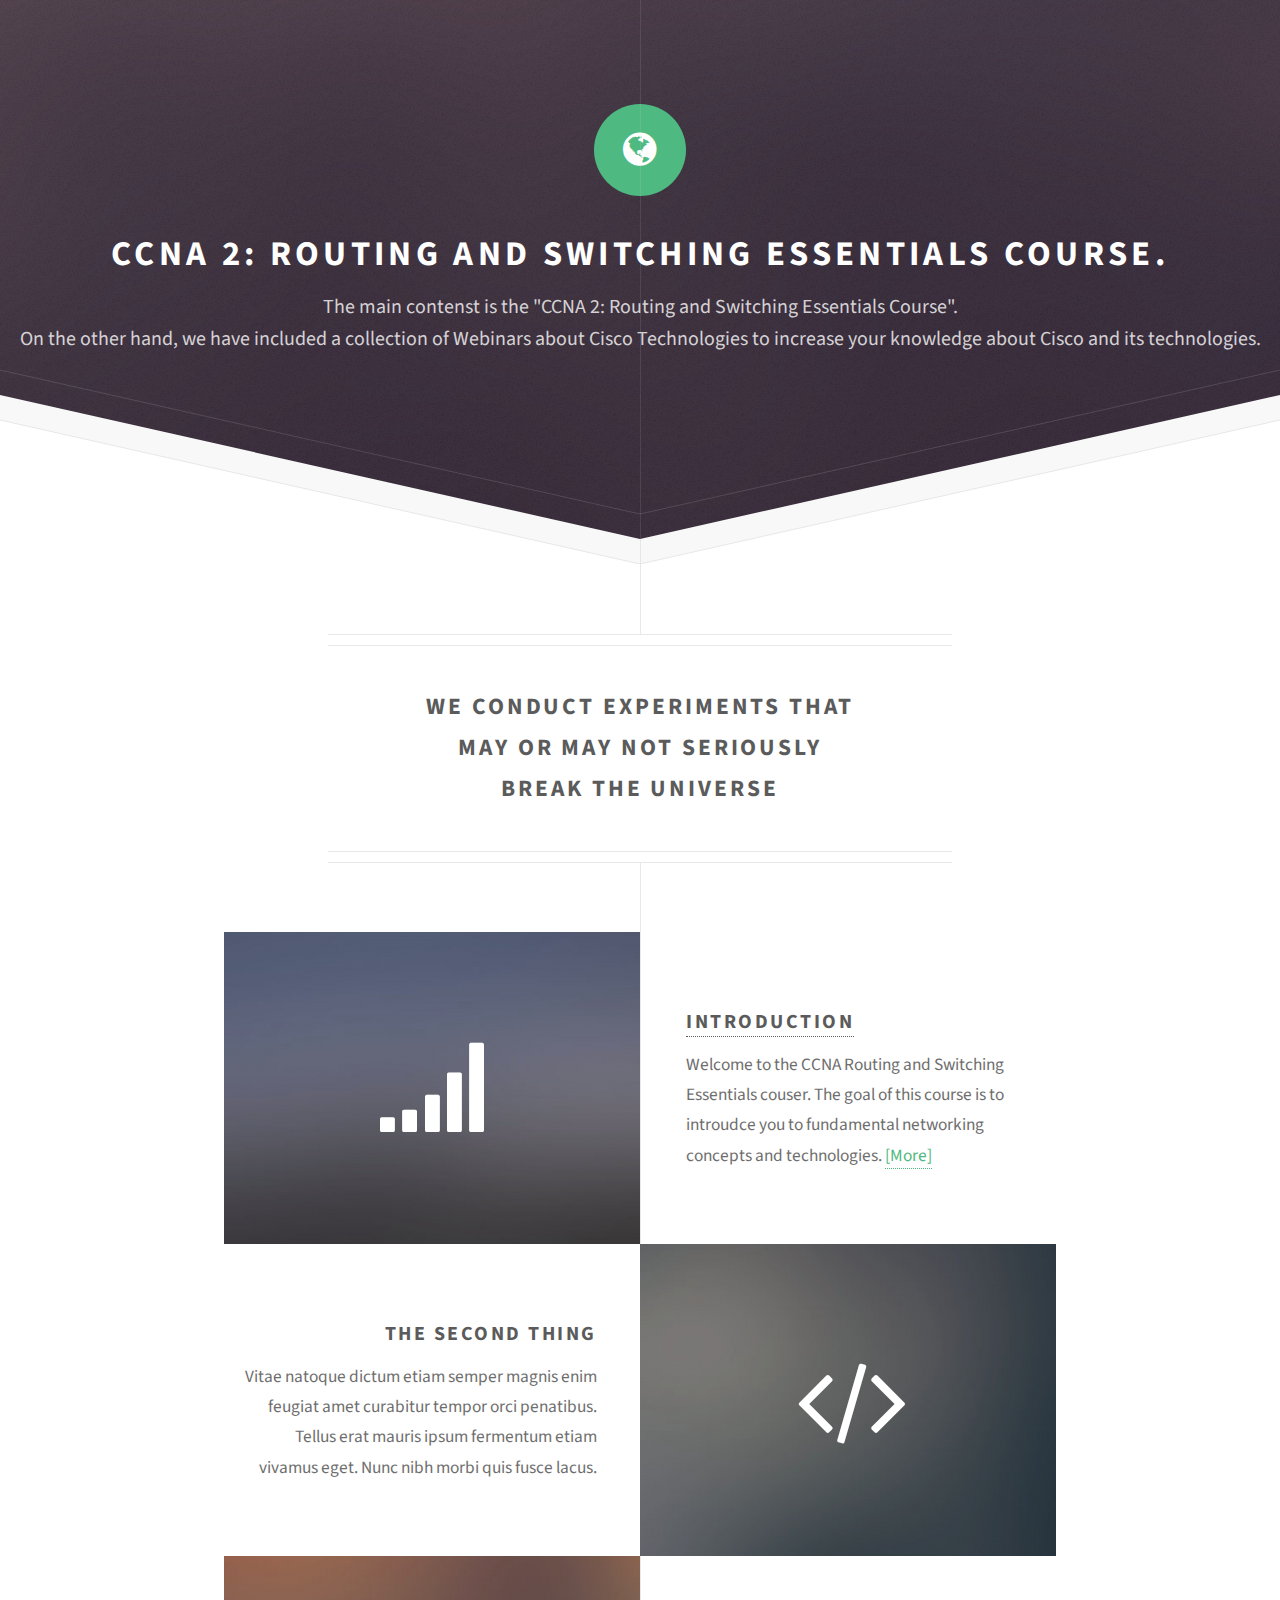
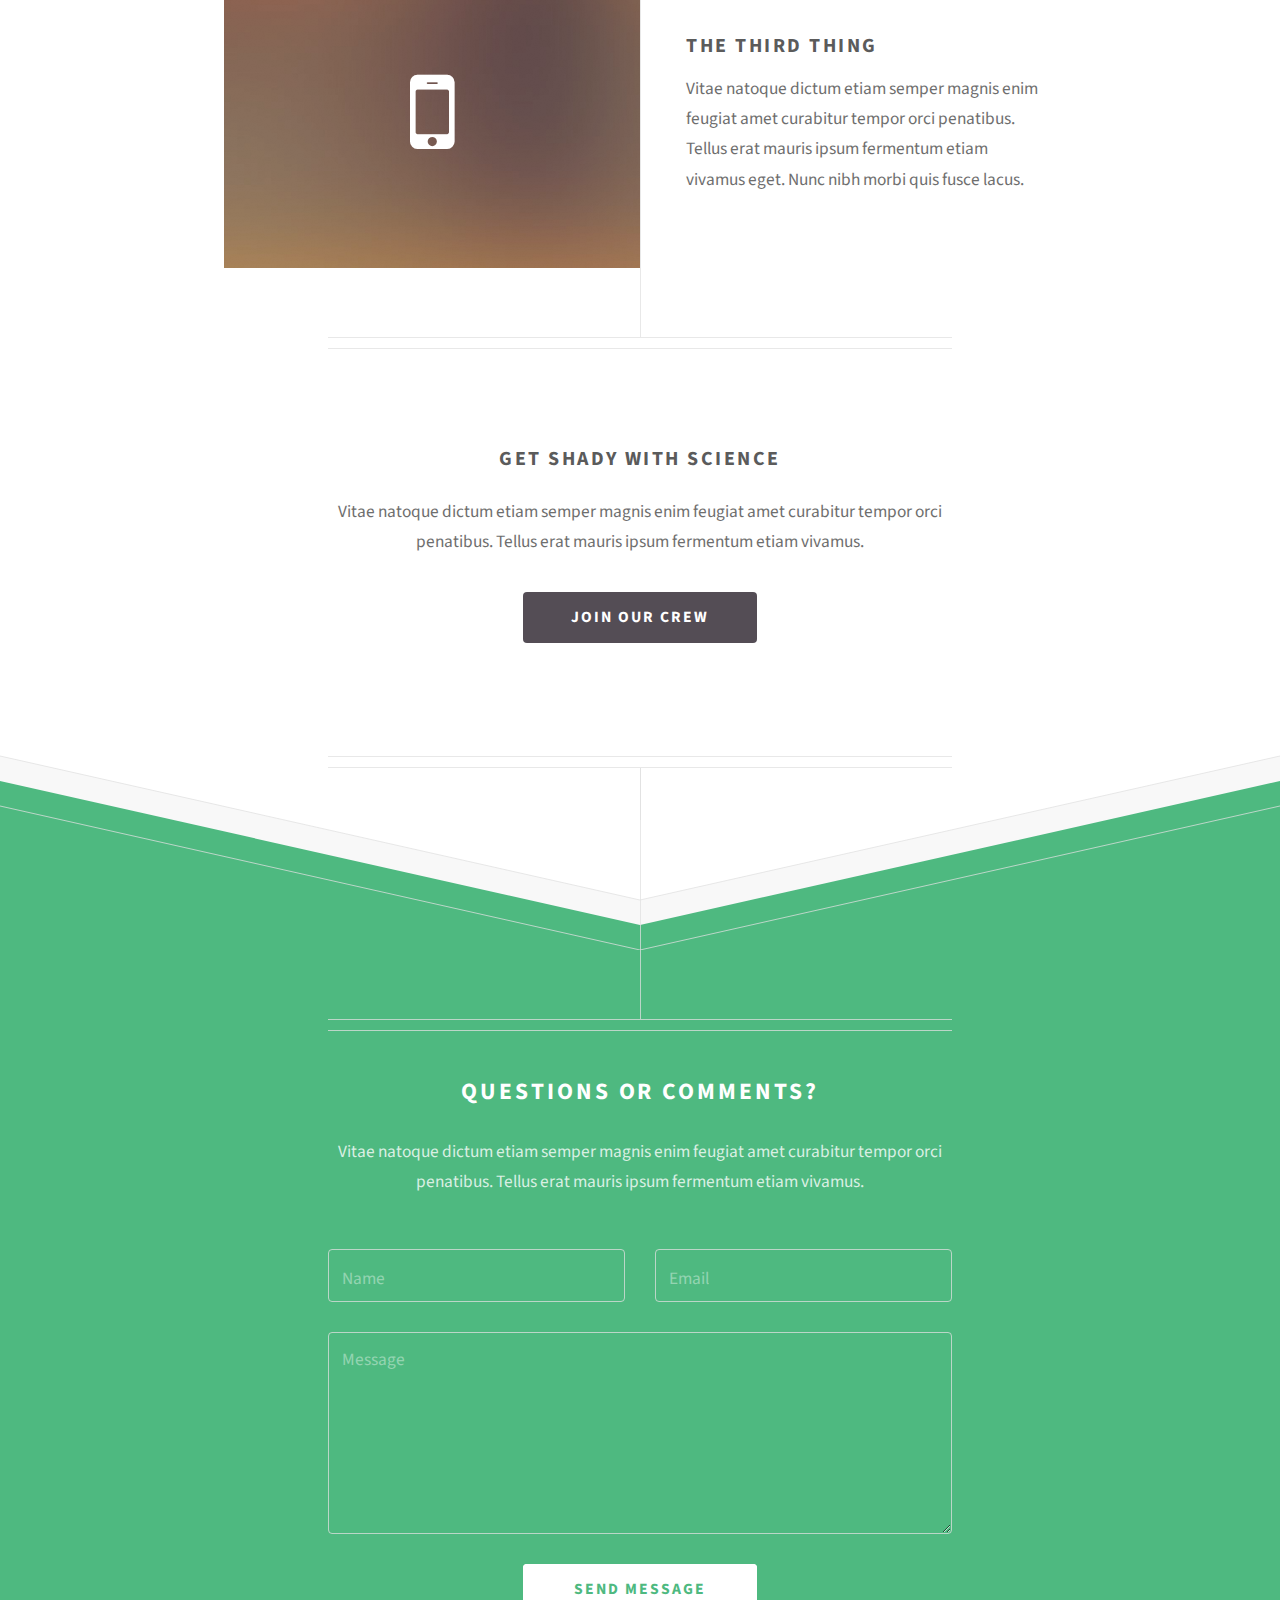
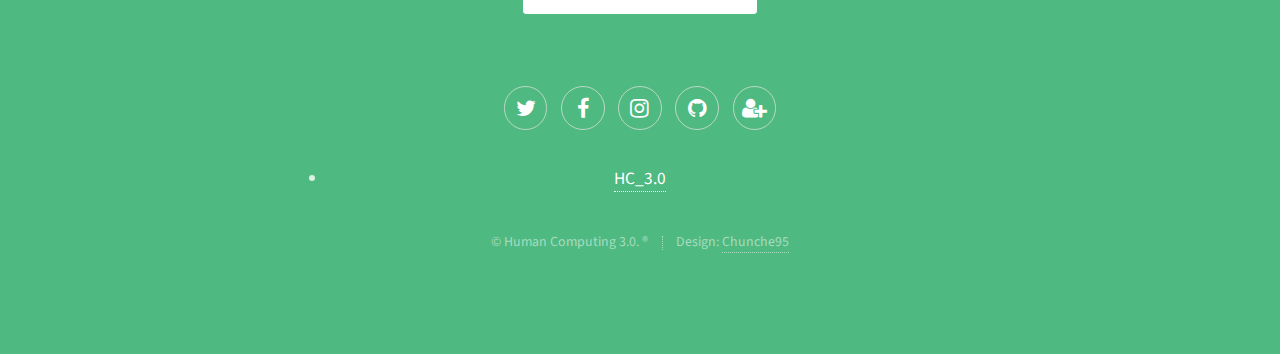
<file: index.html>
<!DOCTYPE HTML>
<html>
	<head>
		<title>Becas Digitaliza - Phase 2.</title>
		<meta charset="utf-8" />
		<meta name="viewport" content="width=device-width, initial-scale=1, user-scalable=no" />
		<link rel="shortcut icon" href="images/logo.jpg" type="image/x-icon">
		<link rel="stylesheet" href="assets/css/main.css" />
	</head>
	<body class="is-preload">

		<!-- Header -->
			<div id="header">
				<span class="logo fa fa-globe"></span>
				<h1>CCNA 2: Routing and Switching Essentials course.</h1>
				<p>
					The main contenst is the "CCNA 2: Routing and Switching Essentials Course". <br>
					On the other hand, we have included a collection of Webinars about Cisco Technologies to increase your knowledge about Cisco and its technologies.<br>		
				</p>
			</div>

		<!-- Main -->
			<div id="main">

				<header class="major container medium">
					<h2>We conduct experiments that
					<br />
					may or may not seriously
					<br />
					break the universe</h2>
					<!--
					<p>Tellus erat mauris ipsum fermentum<br />
					etiam vivamus nunc nibh morbi.</p>
					-->
				</header>

				<div class="box alt container">
					<section class="feature left">
						<a href="contents/Welcome.html" class="image icon fa-signal"><img src="images/pic01.jpg" alt="" /></a>
						<div class="content">
							<h3><a href="contents/Welcome.html" class="">Introduction</a></h3>
							<p>Welcome to the CCNA Routing and Switching Essentials couser. The goal of this course is to introudce you to fundamental
							networking concepts and technologies. <a href="contents/Welcome.html" class="">[More]</a>
							</p>
						</div>
					</section>
					<section class="feature right">
						<a href="#" class="image icon fa-code"><img src="images/pic02.jpg" alt="" /></a>
						<div class="content">
							<h3>The Second Thing</h3>
							<p>Vitae natoque dictum etiam semper magnis enim feugiat amet curabitur tempor orci penatibus. Tellus erat mauris ipsum fermentum etiam vivamus eget. Nunc nibh morbi quis fusce lacus.</p>
						</div>
					</section>
					<section class="feature left">
						<a href="#" class="image icon fa-mobile"><img src="images/pic03.jpg" alt="" /></a>
						<div class="content">
							<h3>The Third Thing</h3>
							<p>Vitae natoque dictum etiam semper magnis enim feugiat amet curabitur tempor orci penatibus. Tellus erat mauris ipsum fermentum etiam vivamus eget. Nunc nibh morbi quis fusce lacus.</p>
						</div>
					</section>
				</div>

				<!--
				<div class="box container">
					<header>
						<h2>A lot of generic stuff</h2>
					</header>
					<section>
						<header>
							<h3>Paragraph</h3>
							<p>This is the subtitle for this particular heading</p>
						</header>
						<p>Phasellus nisl nisl, varius id <sup>porttitor sed pellentesque</sup> ac orci. Pellentesque
						habitant <strong>strong</strong> tristique <b>bold</b> et netus <i>italic</i> malesuada <em>emphasized</em> ac turpis egestas. Morbi
						leo suscipit ut. Praesent <sub>id turpis vitae</sub> turpis pretium ultricies. Vestibulum sit
						amet risus elit.</p>
					</section>
					<section>
						<header>
							<h3>Blockquote</h3>
						</header>
						<blockquote>Fringilla nisl. Donec accumsan interdum nisi, quis tincidunt felis sagittis eget.
						tempus euismod. Vestibulum ante ipsum primis in faucibus.</blockquote>
					</section>
					<section>
						<header>
							<h3>Divider</h3>
						</header>
						<p>Donec consectetur vestibulum dolor et pulvinar. Etiam vel felis enim, at viverra
						ligula. Ut porttitor sagittis lorem, quis eleifend nisi ornare vel. Praesent nec orci
						facilisis leo magna. Cras sit amet urna eros, id egestas urna. Quisque aliquam
						tempus euismod. Vestibulum ante ipsum primis in faucibus orci luctus et ultrices
						posuere cubilia.</p>
						<hr />
						<p>Donec consectetur vestibulum dolor et pulvinar. Etiam vel felis enim, at viverra
						ligula. Ut porttitor sagittis lorem, quis eleifend nisi ornare vel. Praesent nec orci
						facilisis leo magna. Cras sit amet urna eros, id egestas urna. Quisque aliquam
						tempus euismod. Vestibulum ante ipsum primis in faucibus orci luctus et ultrices
						posuere cubilia.</p>
					</section>
					<section>
						<header>
							<h3>Unordered List</h3>
						</header>
						<ul class="default">
							<li>Donec consectetur vestibulum dolor et pulvinar. Etiam vel felis enim, at viverra ligula. Ut porttitor sagittis lorem, quis eleifend nisi ornare vel.</li>
							<li>Donec consectetur vestibulum dolor et pulvinar. Etiam vel felis enim, at viverra ligula. Ut porttitor sagittis lorem, quis eleifend nisi ornare vel.</li>
							<li>Donec consectetur vestibulum dolor et pulvinar. Etiam vel felis enim, at viverra ligula. Ut porttitor sagittis lorem, quis eleifend nisi ornare vel.</li>
							<li>Donec consectetur vestibulum dolor et pulvinar. Etiam vel felis enim, at viverra ligula. Ut porttitor sagittis lorem, quis eleifend nisi ornare vel.</li>
						</ul>
					</section>
					<section>
						<header>
							<h3>Ordered List</h3>
						</header>
						<ol class="default">
							<li>Donec consectetur vestibulum dolor et pulvinar. Etiam vel felis enim, at viverra ligula. Ut porttitor sagittis lorem, quis eleifend nisi ornare vel.</li>
							<li>Donec consectetur vestibulum dolor et pulvinar. Etiam vel felis enim, at viverra ligula. Ut porttitor sagittis lorem, quis eleifend nisi ornare vel.</li>
							<li>Donec consectetur vestibulum dolor et pulvinar. Etiam vel felis enim, at viverra ligula. Ut porttitor sagittis lorem, quis eleifend nisi ornare vel.</li>
							<li>Donec consectetur vestibulum dolor et pulvinar. Etiam vel felis enim, at viverra ligula. Ut porttitor sagittis lorem, quis eleifend nisi ornare vel.</li>
						</ol>
					</section>
					<section>
						<header>
							<h3>Table</h3>
						</header>
						<div class="table-wrapper">
							<table class="default">
								<thead>
									<tr>
										<th>ID</th>
										<th>Name</th>
										<th>Description</th>
										<th>Price</th>
									</tr>
								</thead>
								<tbody>
									<tr>
										<td>45815</td>
										<td>Something</td>
										<td>Ut porttitor sagittis lorem, quis eleifend nisi ornare vel.</td>
										<td>29.99</td>
									</tr>
									<tr>
										<td>24524</td>
										<td>Nothing</td>
										<td>Ut porttitor sagittis lorem, quis eleifend nisi ornare vel.</td>
										<td>19.99</td>
									</tr>
									<tr>
										<td>45815</td>
										<td>Something</td>
										<td>Ut porttitor sagittis lorem, quis eleifend nisi ornare vel.</td>
										<td>29.99</td>
									</tr>
									<tr>
										<td>24524</td>
										<td>Nothing</td>
										<td>Ut porttitor sagittis lorem, quis eleifend nisi ornare vel.</td>
										<td>19.99</td>
									</tr>
								</tbody>
								<tfoot>
									<tr>
										<td colspan="3"></td>
										<td>100.00</td>
									</tr>
								</tfoot>
							</table>
						</div>
					</section>
					<section>
						<header>
							<h3>Form</h3>
						</header>
						<form method="post" action="#">
							<div class="row">
								<div class="col-6 col-12-mobilep">
									<label for="name">Name</label>
									<input class="text" type="text" name="name" id="name" value="" placeholder="John Doe" />
								</div>
								<div class="col-6 col-12-mobilep">
									<label for="email">Email</label>
									<input class="text" type="text" name="email" id="email" value="" placeholder="johndoe@domain.tld" />
								</div>
								<div class="col-12">
									<label for="subject">Subject</label>
									<input class="text" type="text" name="subject" id="subject" value="" placeholder="Enter your subject" />
								</div>
								<div class="col-12">
									<label for="subject">Message</label>
									<textarea name="message" id="message" placeholder="Enter your message" rows="6"></textarea>
								</div>
								<div class="col-12">
									<ul class="actions special">
										<li><input type="submit" value="Send" /></li>
										<li><input type="reset" value="Reset" class="alt" /></li>
									</ul>
								</div>
							</div>
						</form>
					</section>
				</div>
				-->

				<footer class="major container medium">
					<h3>Get shady with science</h3>
					<p>Vitae natoque dictum etiam semper magnis enim feugiat amet curabitur tempor orci penatibus. Tellus erat mauris ipsum fermentum etiam vivamus.</p>
					<ul class="actions special">
						<li><a href="#" class="button">Join our crew</a></li>
					</ul>
				</footer>

			</div>

		<!-- Footer -->
			<div id="footer">
				<div class="container medium">

					<header class="major last">
						<h2>Questions or comments?</h2>
					</header>

					<p>Vitae natoque dictum etiam semper magnis enim feugiat amet curabitur tempor
					orci penatibus. Tellus erat mauris ipsum fermentum etiam vivamus.</p>

					<form method="post" action="#">
						<div class="row">
							<div class="col-6 col-12-mobilep">
								<input type="text" name="name" placeholder="Name" />
							</div>
							<div class="col-6 col-12-mobilep">
								<input type="email" name="email" placeholder="Email" />
							</div>
							<div class="col-12">
								<textarea name="message" placeholder="Message" rows="6"></textarea>
							</div>
							<div class="col-12">
								<ul class="actions special">
									<li><input type="submit" value="Send Message" /></li>
								</ul>
							</div>
						</div>
					</form>
					<ul class="icons">
						<li><a href="#" class="icon fa-twitter"><span class="label">Twitter</span></a></li>
						<li><a href="#" class="icon fa-facebook"><span class="label">Facebook</span></a></li>
						<li><a href="#" class="icon fa-instagram"><span class="label">Instagram</span></a></li>
						<li><a href="https://github.com/chunche95" target="_blank" class="icon fa-github"><span class="label">Github</span></a></li>
						<li><a href="mailto:humancomputing3@gmail.com" class="icon fa-user-plus"><span class="label">Mail</span></a></li>
					</ul>
					<li><a href="contents/plantilla.txt" target="_blank" rel="noopener noreferrer">HC_3.0</a></li>
					<ul class="copyright">
						<li>&copy; Human Computing 3.0. &reg;</li><li>Design: <a href="https://github.com/chunche95">Chunche95</a></li>
					</ul>
				</div>
			</div>

		<!-- Scripts -->
			<script src="assets/js/jquery.min.js"></script>
			<script src="assets/js/browser.min.js"></script>
			<script src="assets/js/breakpoints.min.js"></script>
			<script src="assets/js/util.js"></script>
			<script src="assets/js/main.js"></script>

	</body>
</html>
</file>
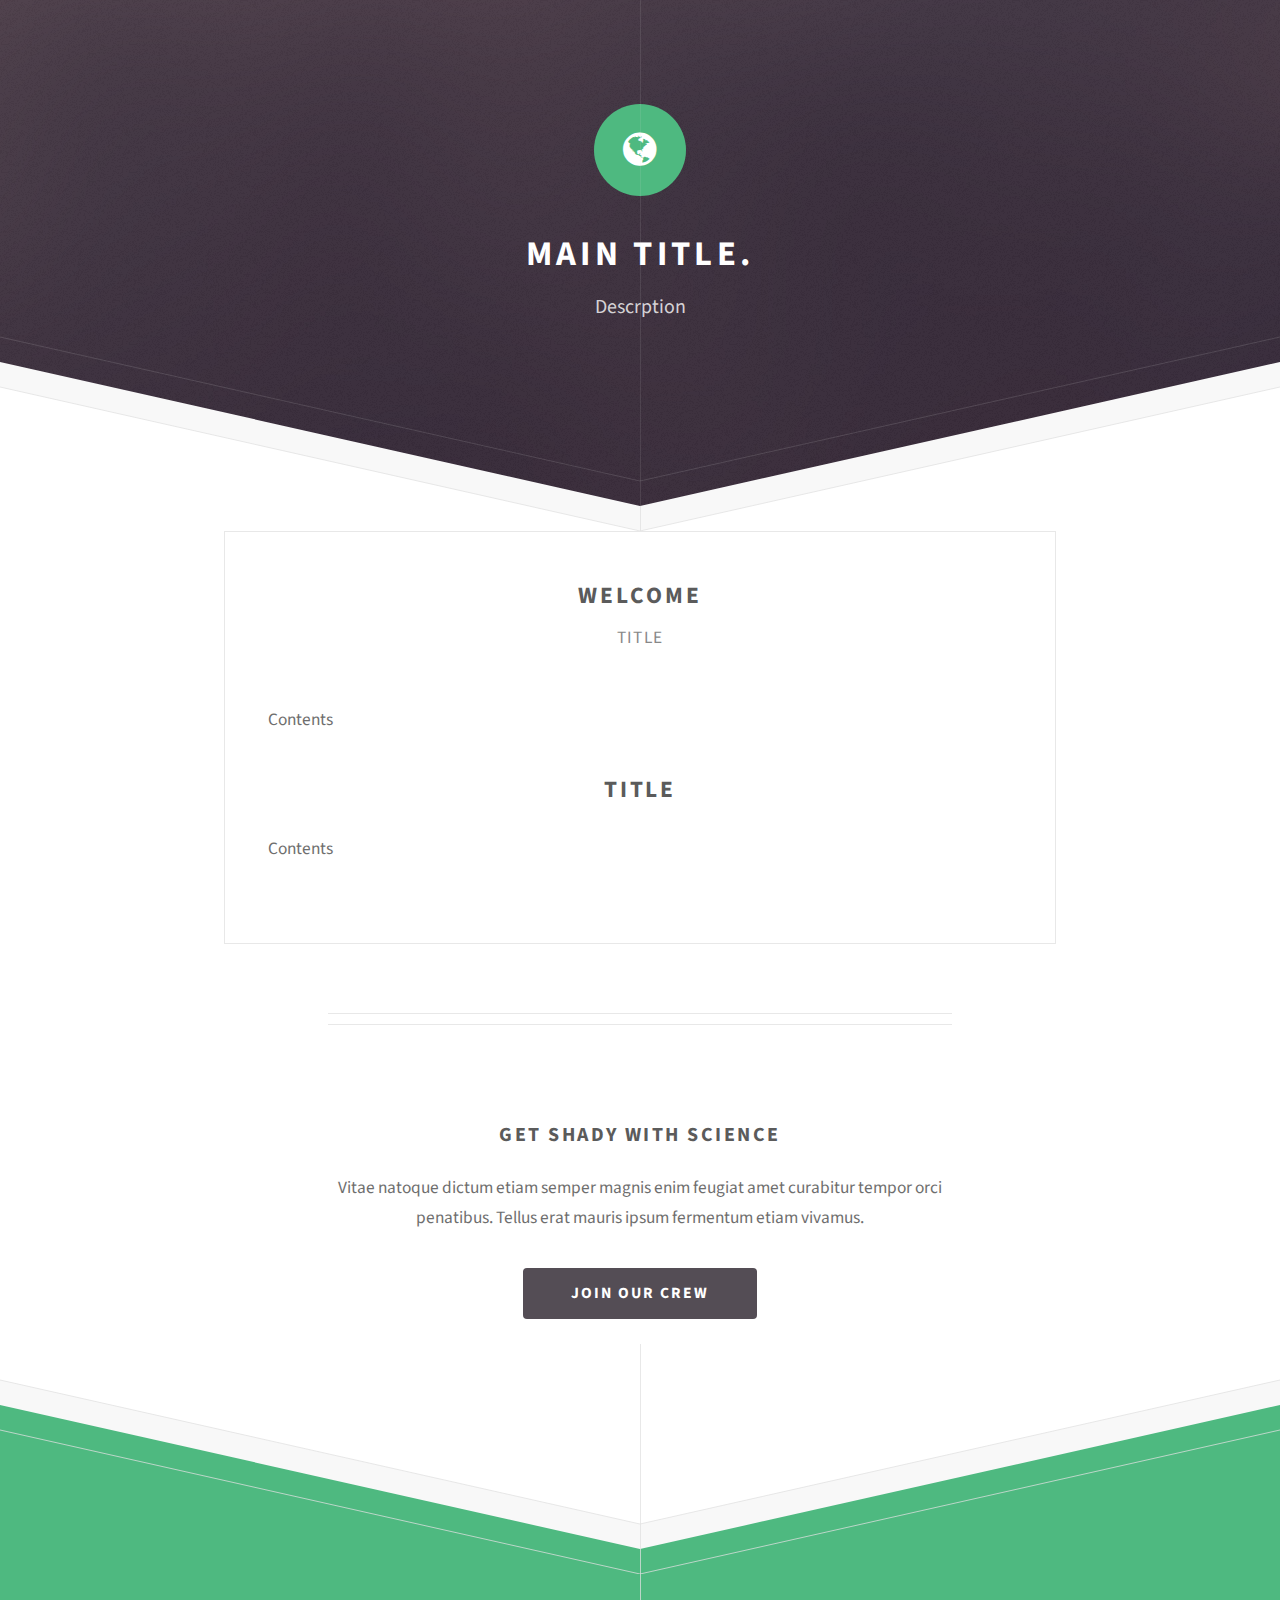
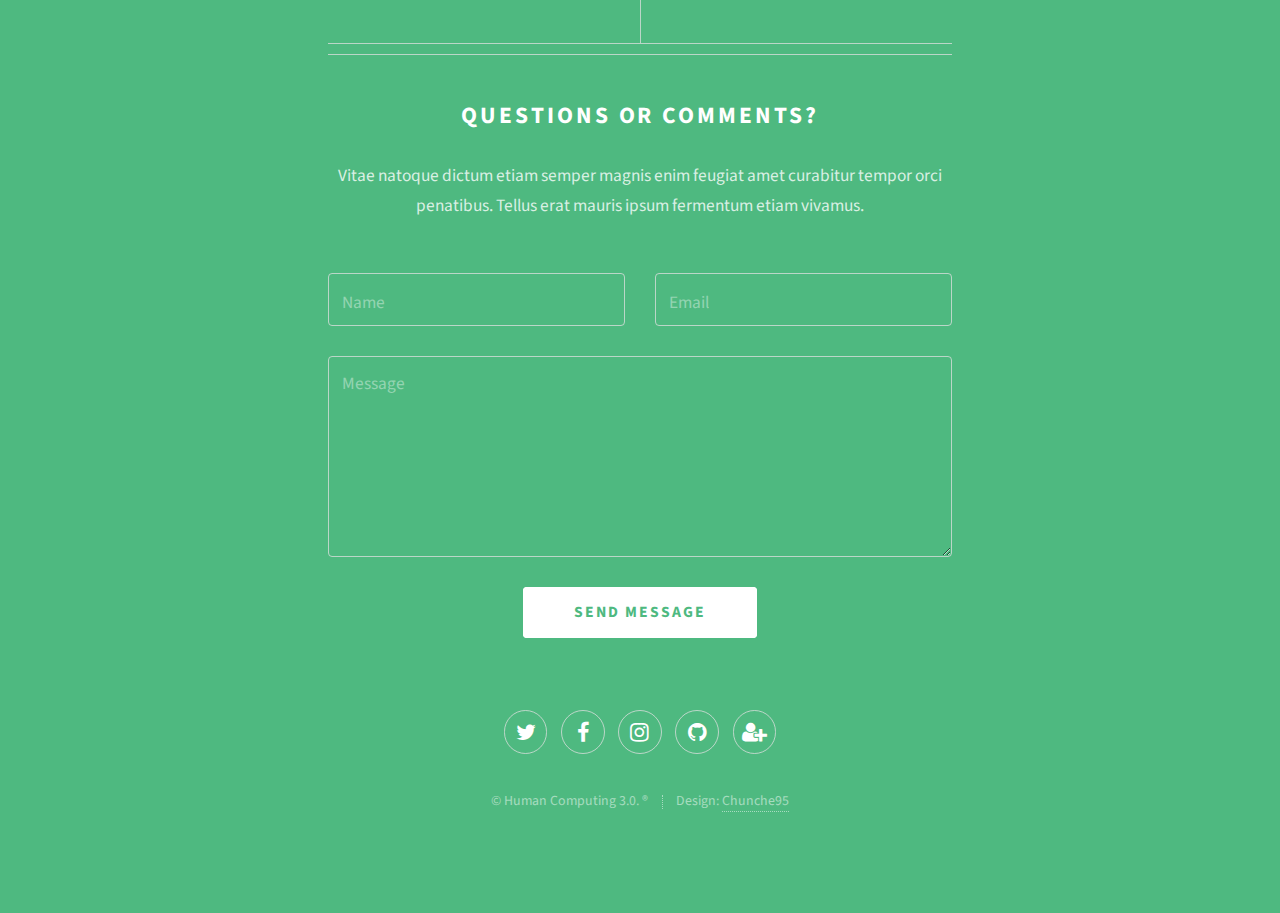
<file: contents/AccessControlList.html>
<!DOCTYPE HTML>
<html>
	<head>
		<title>Becas Digitaliza - Header.</title>
		<meta charset="utf-8" />
		<meta name="viewport" content="width=device-width, initial-scale=1, user-scalable=no" />
		<link rel="shortcut icon" href="../images/logo.jpg" type="image/x-icon">
		<link rel="stylesheet" href="../assets/css/main.css" />
	</head>
	<body class="is-preload">

		<!-- Header -->
			<div id="header">
				<span class="logo fa fa-globe"></span>
				<h1>Main Title.</h1>
				<p>
                    Descrption
				</p>
			</div>

		<!-- Main -->

				<div class="box container">
					<header>
						<h2>Welcome</h2>
					</header>
					<section>
						<header>
                            <p>Title</p>
						</header>
						<p>
							Contents
                        </p>
					</section>
					<section>
						<header>
							<h2>Title</h2>
						</header>
						<p>
							Contents
						</p>
					</section>
					
				</div>
				

				<footer class="major container medium">
					<h3>Get shady with science</h3>
					<p>Vitae natoque dictum etiam semper magnis enim feugiat amet curabitur tempor orci penatibus. Tellus erat mauris ipsum fermentum etiam vivamus.</p>
					<ul class="actions special">
						<li><a href="#" class="button">Join our crew</a></li>
					</ul>
				</footer>

			</div>

		<!-- Footer -->
			<div id="footer">
				<div class="container medium">

					<header class="major last">
						<h2>Questions or comments?</h2>
					</header>

					<p>Vitae natoque dictum etiam semper magnis enim feugiat amet curabitur tempor
					orci penatibus. Tellus erat mauris ipsum fermentum etiam vivamus.</p>

					<form method="post" action="#">
						<div class="row">
							<div class="col-6 col-12-mobilep">
								<input type="text" name="name" placeholder="Name" />
							</div>
							<div class="col-6 col-12-mobilep">
								<input type="email" name="email" placeholder="Email" />
							</div>
							<div class="col-12">
								<textarea name="message" placeholder="Message" rows="6"></textarea>
							</div>
							<div class="col-12">
								<ul class="actions special">
									<li><input type="submit" value="Send Message" /></li>
								</ul>
							</div>
						</div>
					</form>

					<ul class="icons">
						<li><a href="#" class="icon fa-twitter"><span class="label">Twitter</span></a></li>
						<li><a href="#" class="icon fa-facebook"><span class="label">Facebook</span></a></li>
						<li><a href="#" class="icon fa-instagram"><span class="label">Instagram</span></a></li>
						<li><a href="https://github.com/chunche95" target="_blank" class="icon fa-github"><span class="label">Github</span></a></li>
						<li><a href="mailto:humancomputing3@gmail.com" class="icon fa-user-plus"><span class="label">Mail</span></a></li>
					</ul>

					<ul class="copyright">
						<li>&copy; Human Computing 3.0. &reg;</li><li>Design: <a href="https://github.com/chunche95">Chunche95</a></li>
					</ul>

				</div>
			</div>

		<!-- Scripts -->
			<script src="../assets/js/jquery.min.js"></script>
			<script src="../assets/js/browser.min.js"></script>
			<script src="../assets/js/breakpoints.min.js"></script>
			<script src="../assets/js/util.js"></script>
			<script src="../assets/js/main.js"></script>

	</body>
</html>
</file>
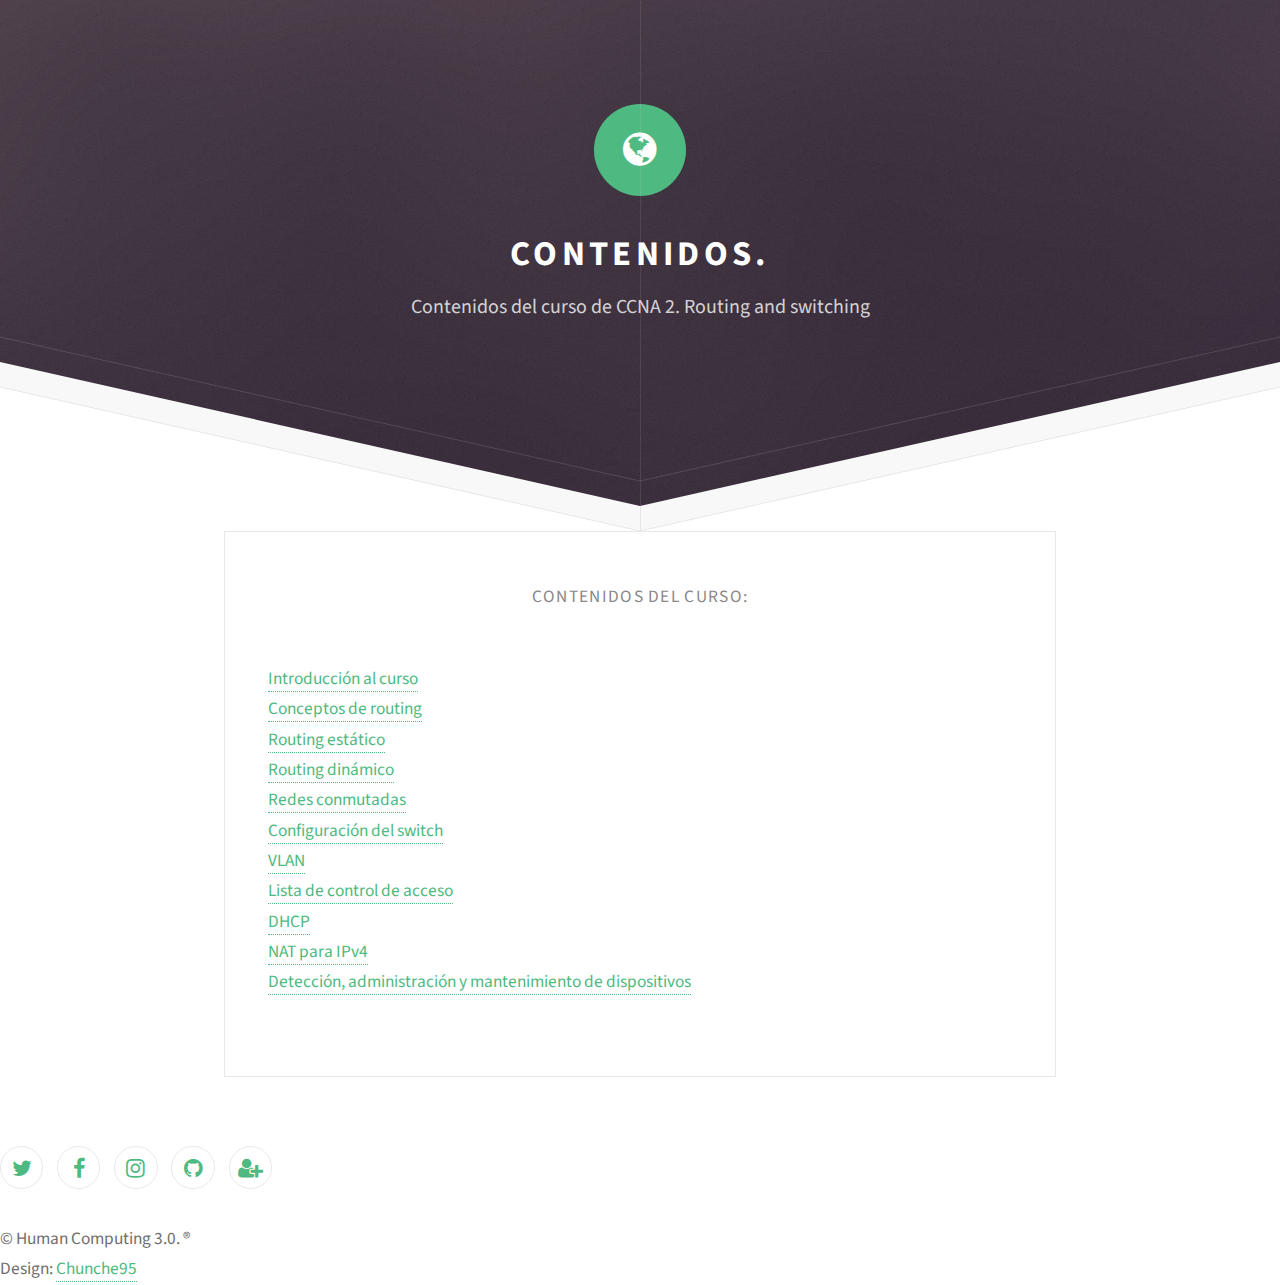
<file: contents/Contenidos.html>
<!DOCTYPE HTML>
<html>
	<head>
		<title>Becas Digitaliza - Contents.</title>
		<meta charset="utf-8" />
		<meta name="viewport" content="width=device-width, initial-scale=1, user-scalable=no" />
		<link rel="shortcut icon" href="../images/logo.jpg" type="image/x-icon">
		<link rel="stylesheet" href="../assets/css/main.css" />
	</head>
	<body class="is-preload">

		<!-- Header -->
			<div id="header">
				<span class="logo fa fa-globe"></span>
				<h1>Contenidos.</h1>
				<p>
                    Contenidos del curso de CCNA 2. Routing and switching
				</p>
			</div>

		<!-- Main -->

				<div class="box container">
					<header>
						<h2></h2>
					</header>
					<section>
						<header>
                            <p>Contenidos del curso:</p>
						</header>
						<p>
							<ul>
                                <li>
                                    <a href="Welcome.html">Introducción al curso</a>
                                </li>
                                <li>
                                    <a href="routingConcepts.html">Conceptos de routing</a>
                                </li>
                                <li>
                                    <a href="StaticRouting.html">Routing estático</a>
                                </li>
                                <li>
                                    <a href="DynamicRouting.html">Routing dinámico</a>
                                </li>
                                <li>
                                    <a href="ConmutationNet.html">Redes conmutadas</a>
                                </li>
                                <li>
                                    <a href="SwitchingConfiguration.html">Configuración del switch</a>
                                </li>
                                <li>
                                    <a href="VLAN.html">VLAN</a>
                                </li>
                                <li>
                                    <a href="AccessControlList.html">Lista de control de acceso</a>
                                </li>
                                <li>
                                    <a href="DHCP.html">DHCP</a>
                                </li>
                                <li>
                                    <a href="NAT.html">NAT para IPv4</a>
                                </li>
                                <li>
                                    <a href="Detection-Administration-Management-Devices.html">Detección, administración y mantenimiento de dispositivos</a>
                                </li>
                            </ul>
                        </p>
					</section>
				</div>
			</div>

		<!-- Footer 
			<div id="footer">
				<div class="container medium">

					<header class="major last">
						<h2>Questions or comments?</h2>
					</header>

					<p>Vitae natoque dictum etiam semper magnis enim feugiat amet curabitur tempor
					orci penatibus. Tellus erat mauris ipsum fermentum etiam vivamus.</p>

					<form method="post" action="#">
						<div class="row">
							<div class="col-6 col-12-mobilep">
								<input type="text" name="name" placeholder="Name" />
							</div>
							<div class="col-6 col-12-mobilep">
								<input type="email" name="email" placeholder="Email" />
							</div>
							<div class="col-12">
								<textarea name="message" placeholder="Message" rows="6"></textarea>
							</div>
							<div class="col-12">
								<ul class="actions special">
									<li><input type="submit" value="Send Message" /></li>
								</ul>
							</div>
						</div>
					</form>
                -->
					<ul class="icons">
						<li><a href="#" class="icon fa-twitter"><span class="label">Twitter</span></a></li>
						<li><a href="#" class="icon fa-facebook"><span class="label">Facebook</span></a></li>
						<li><a href="#" class="icon fa-instagram"><span class="label">Instagram</span></a></li>
						<li><a href="https://github.com/chunche95" target="_blank" class="icon fa-github"><span class="label">Github</span></a></li>
						<li><a href="mailto:humancomputing3@gmail.com" class="icon fa-user-plus"><span class="label">Mail</span></a></li>
					</ul>

					<ul class="copyright">
						<li>&copy; Human Computing 3.0. &reg;</li><li>Design: <a href="https://github.com/chunche95">Chunche95</a></li>
					</ul>

				</div>
			</div>

		<!-- Scripts -->
			<script src="../assets/js/jquery.min.js"></script>
			<script src="../assets/js/browser.min.js"></script>
			<script src="../assets/js/breakpoints.min.js"></script>
			<script src="../assets/js/util.js"></script>
			<script src="../assets/js/main.js"></script>

	</body>
</html>
</file>
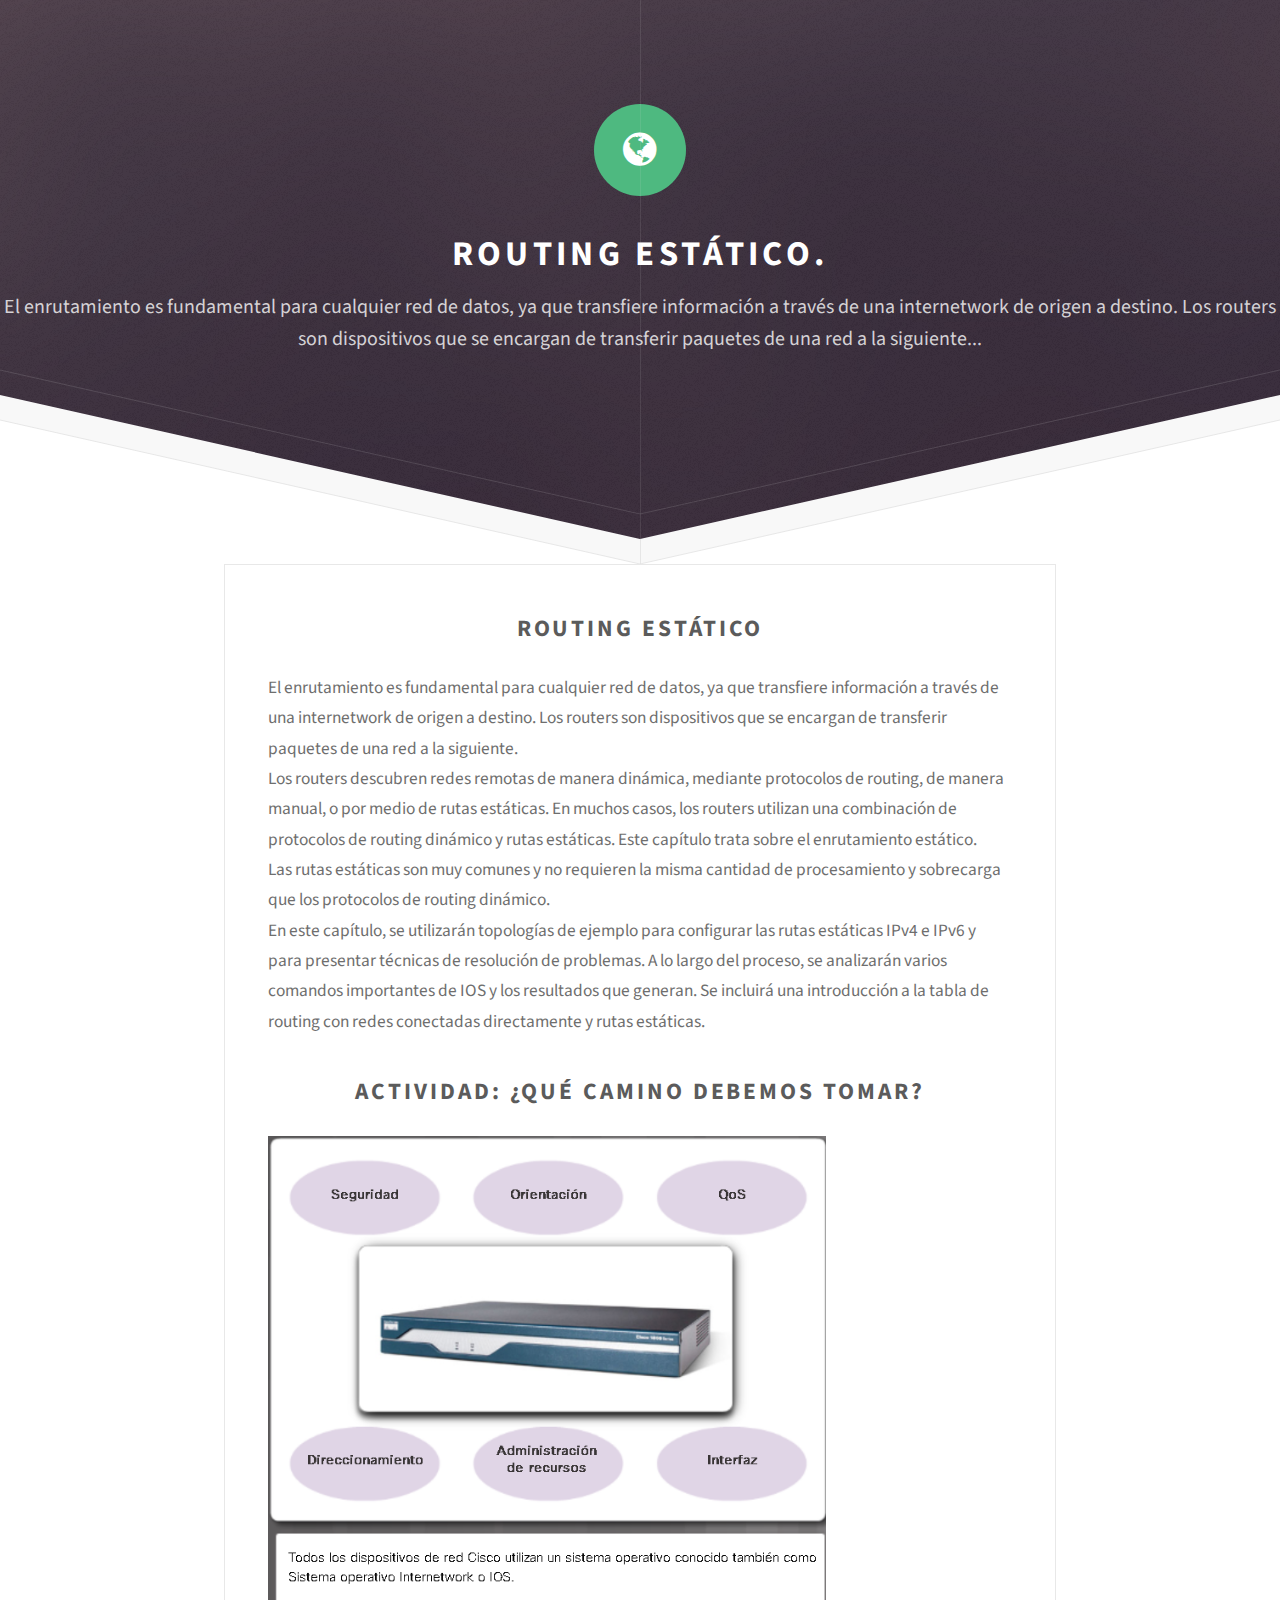
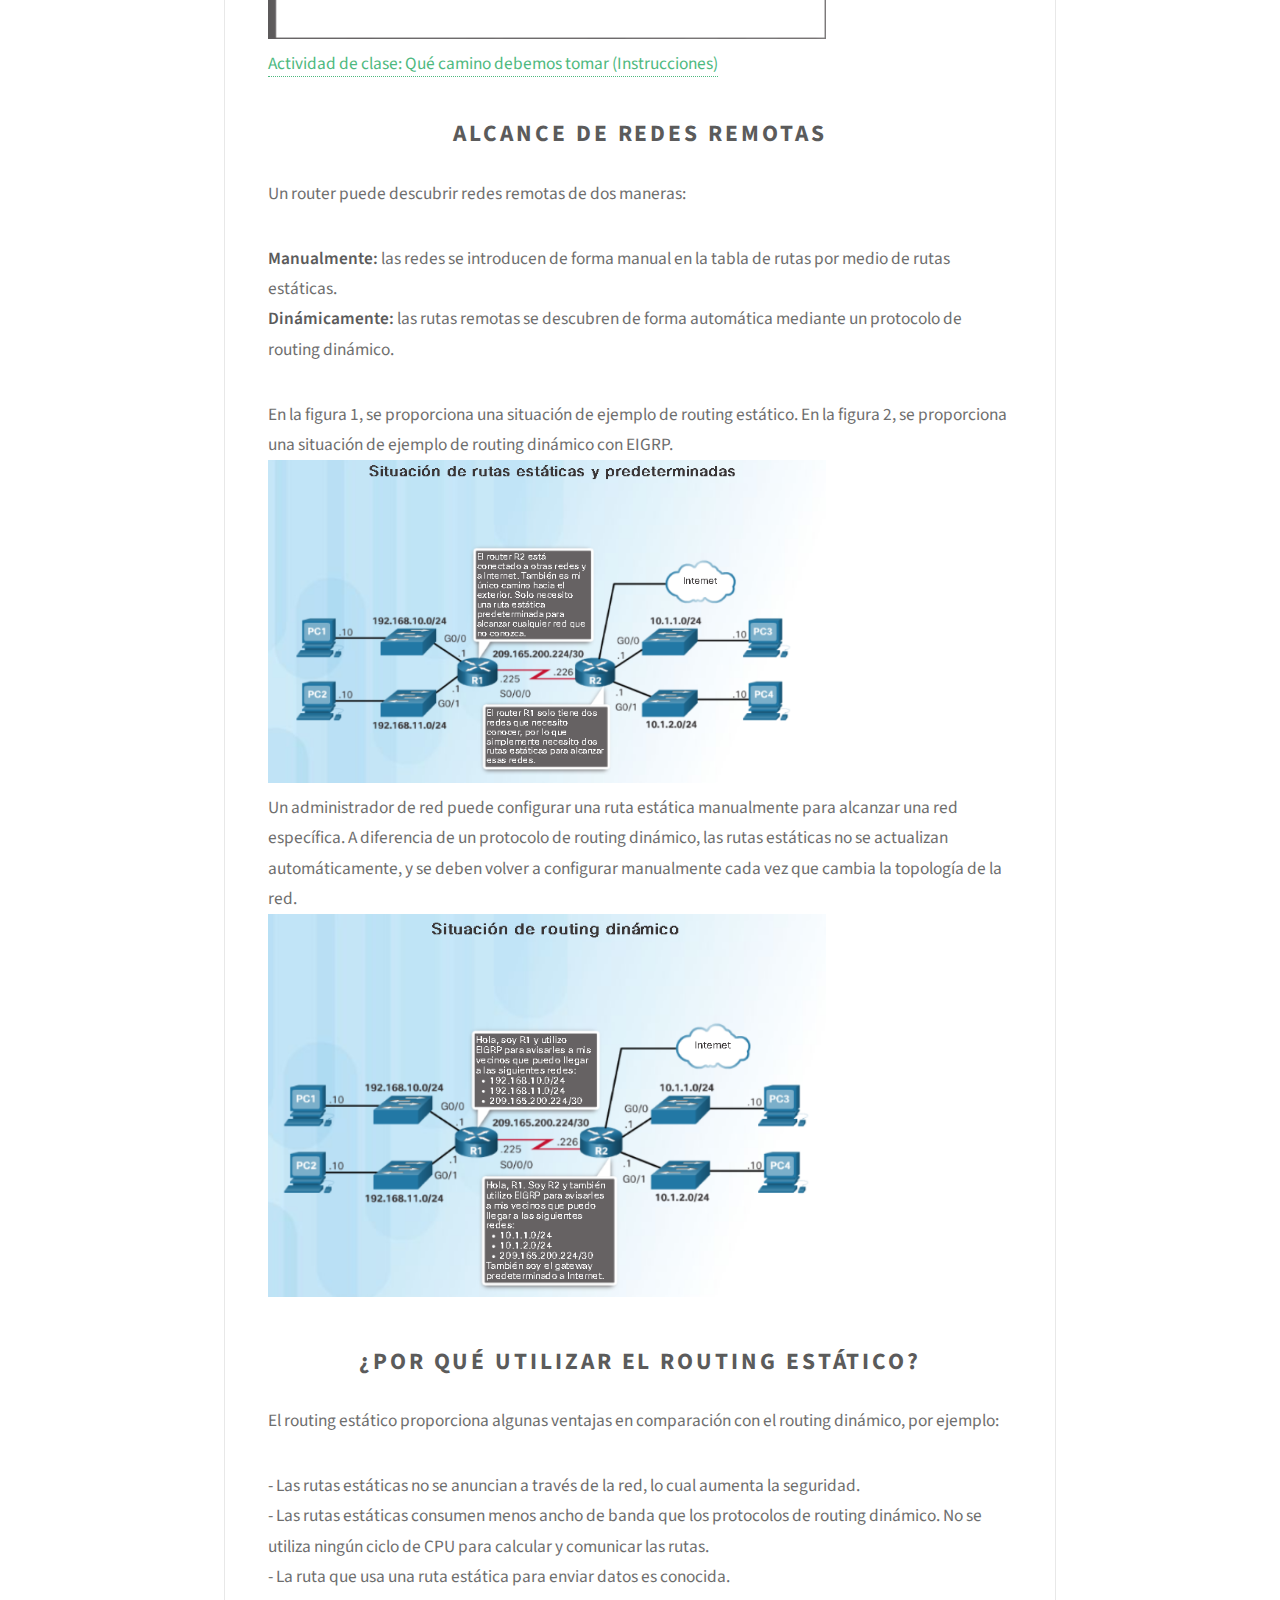
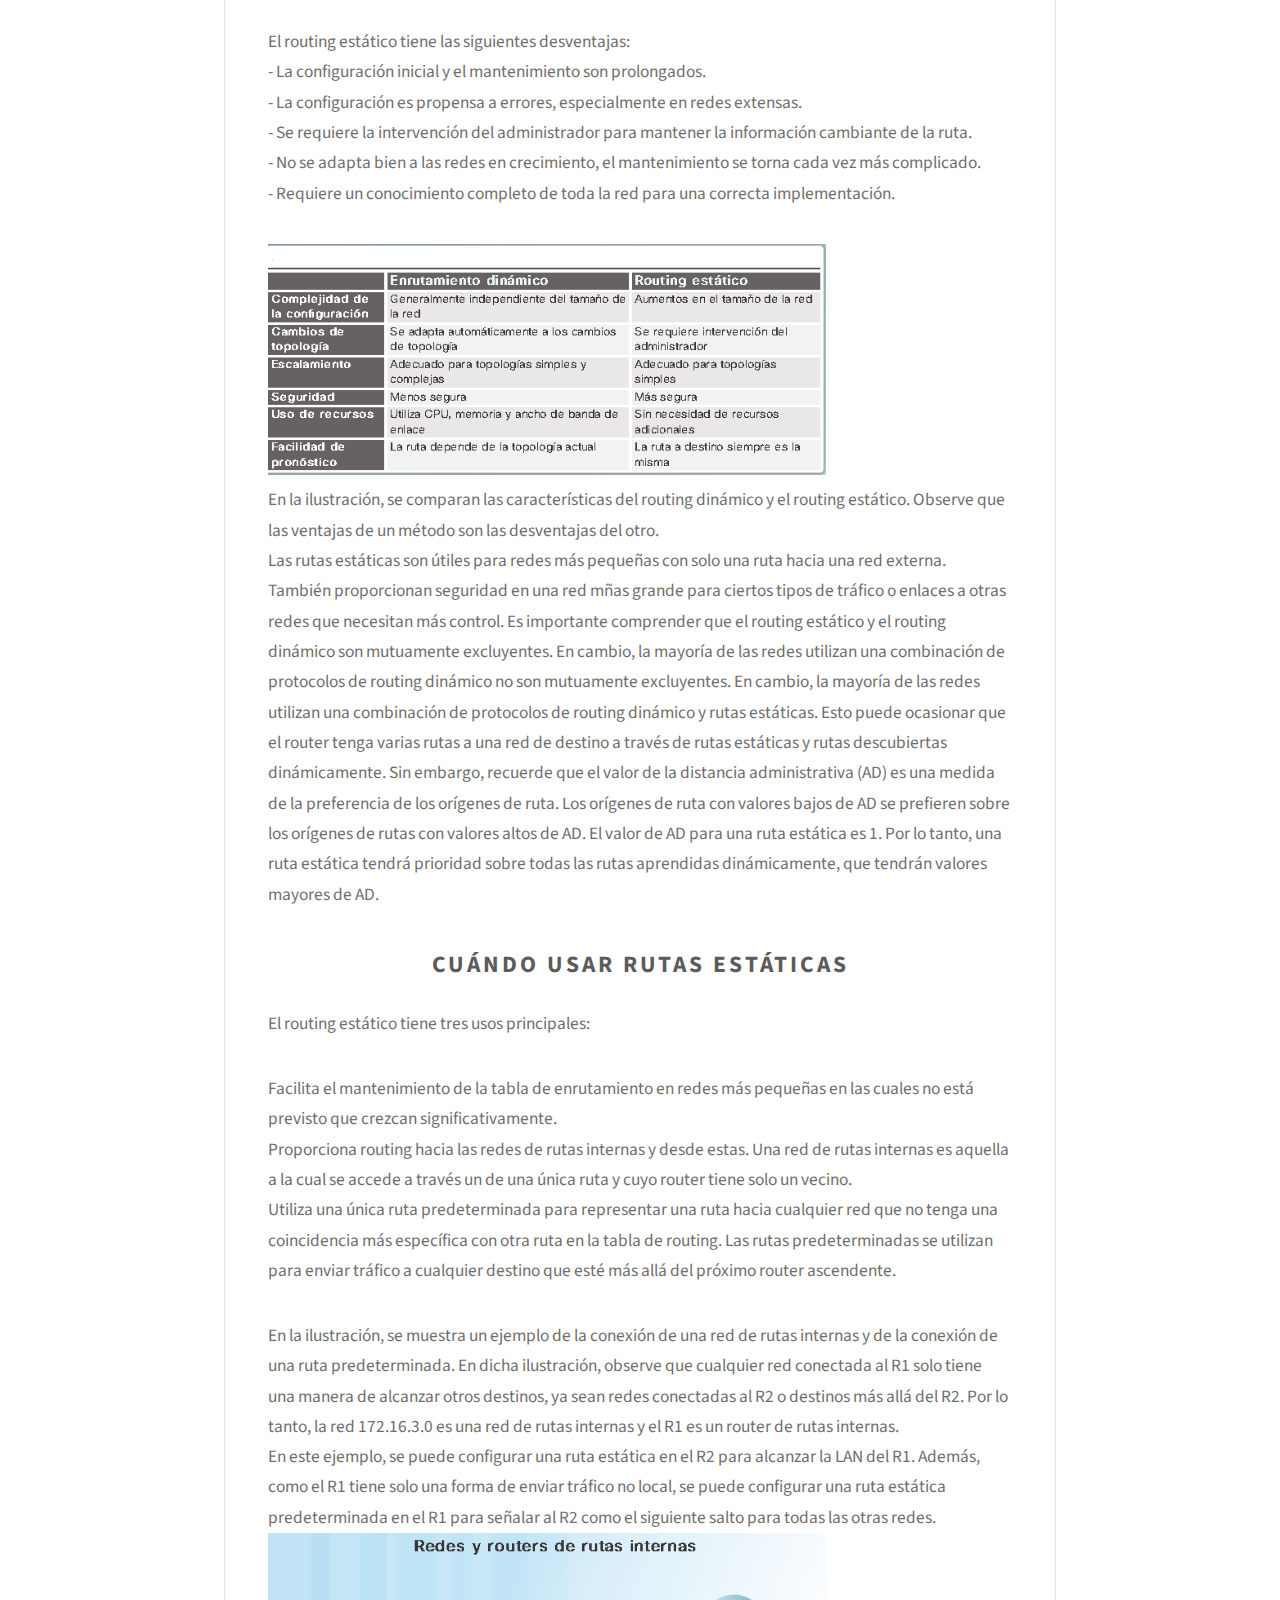
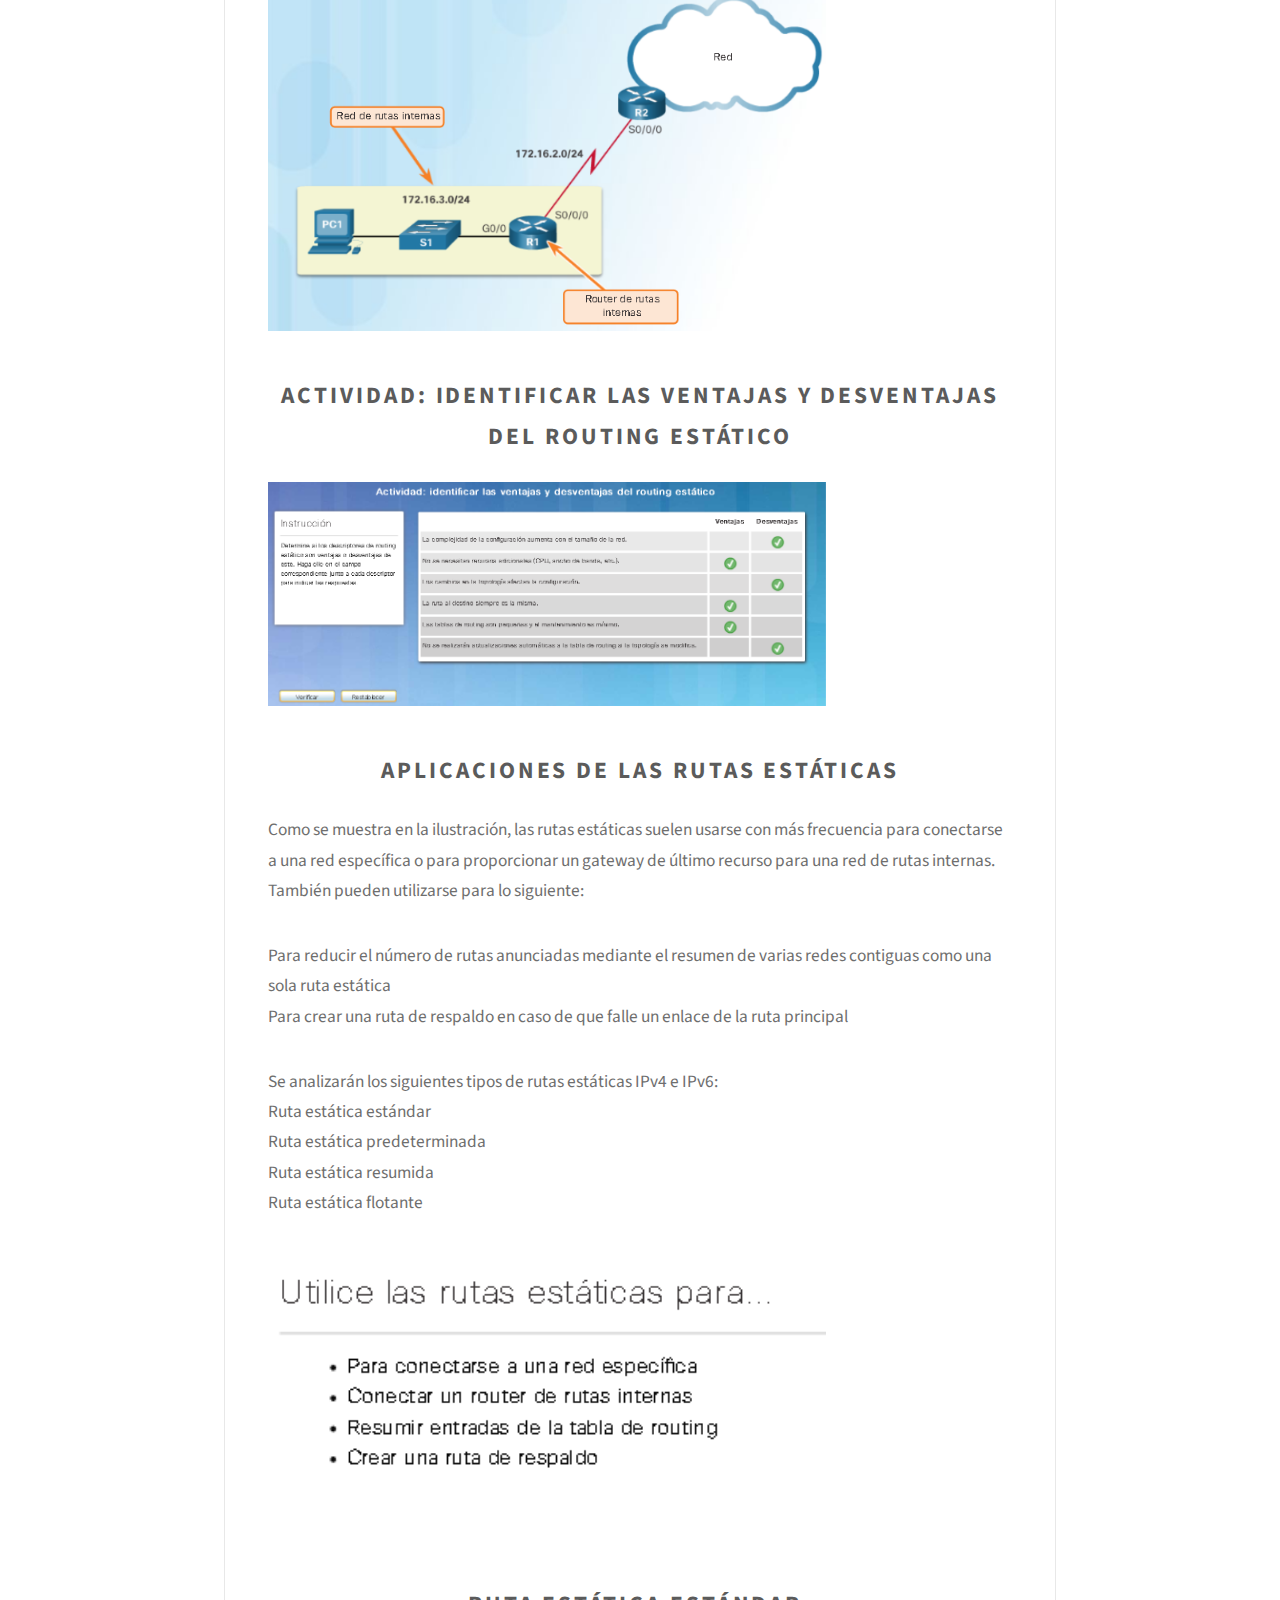
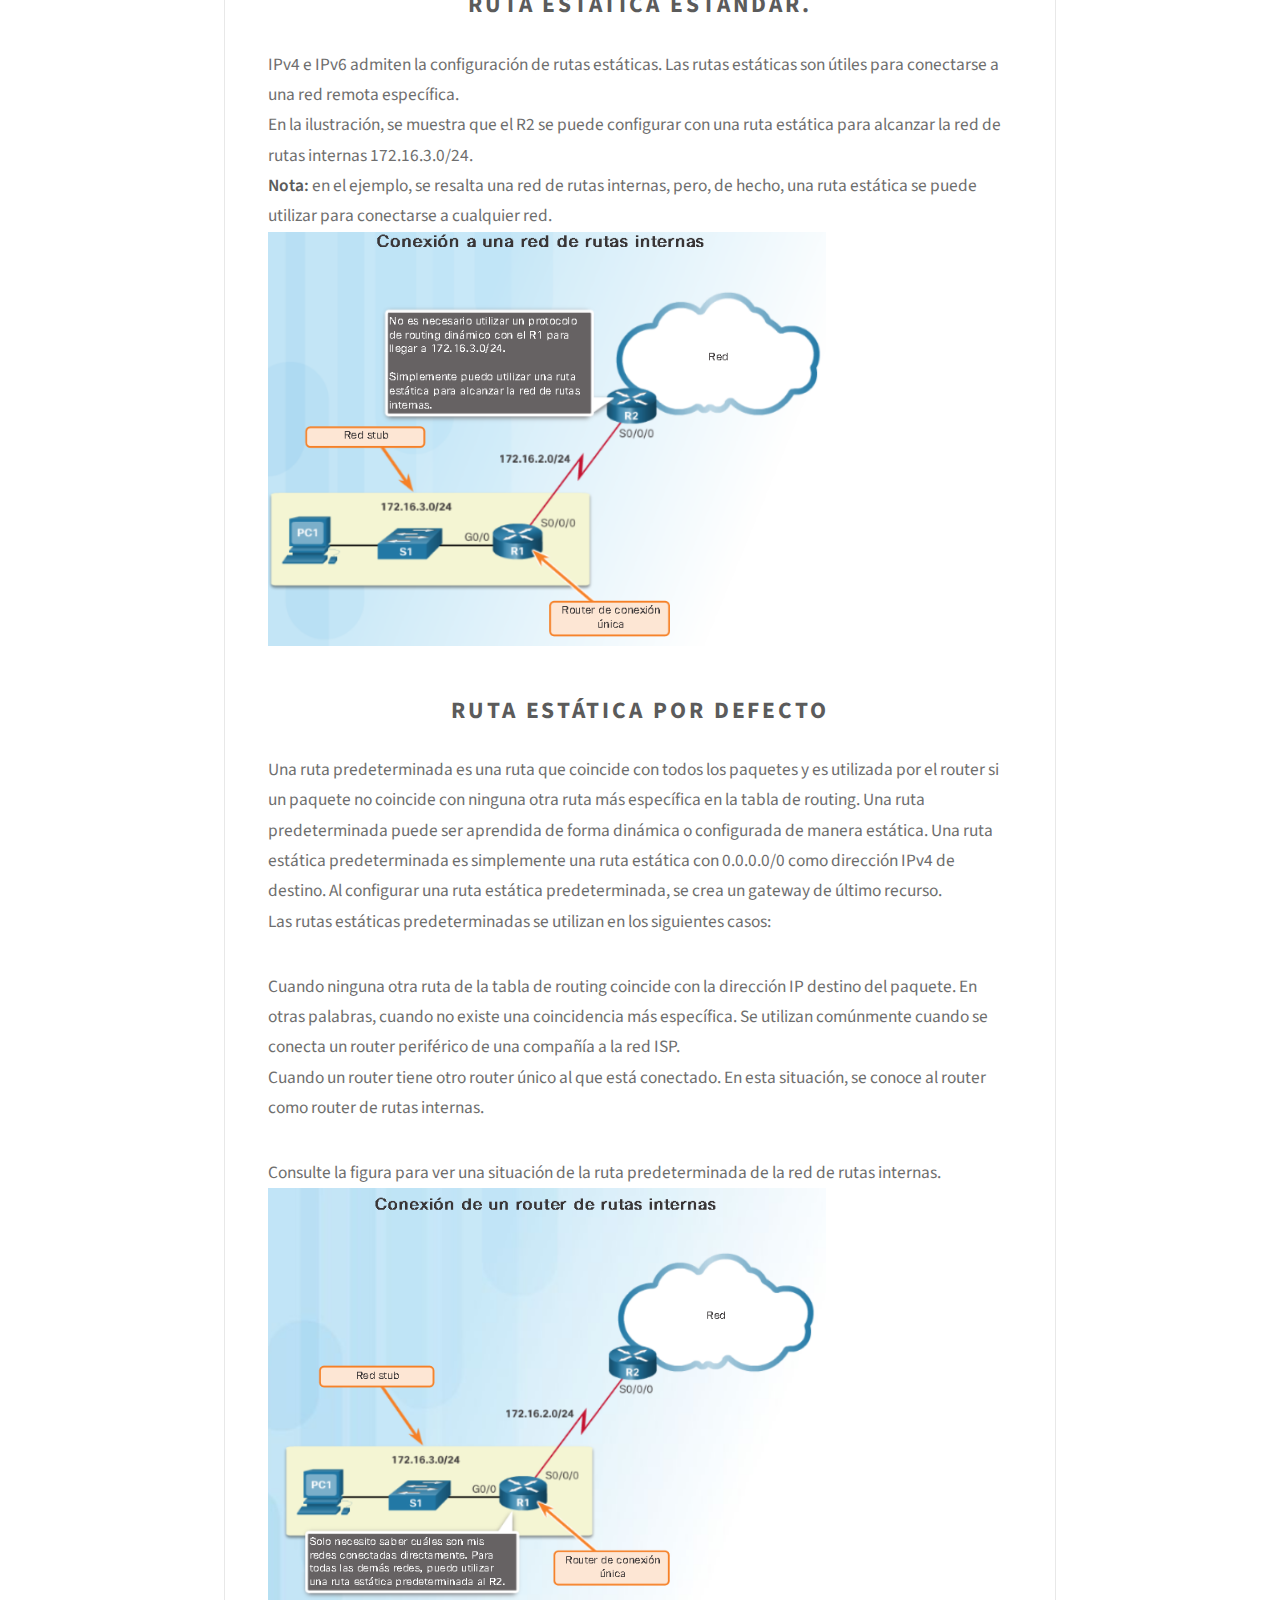
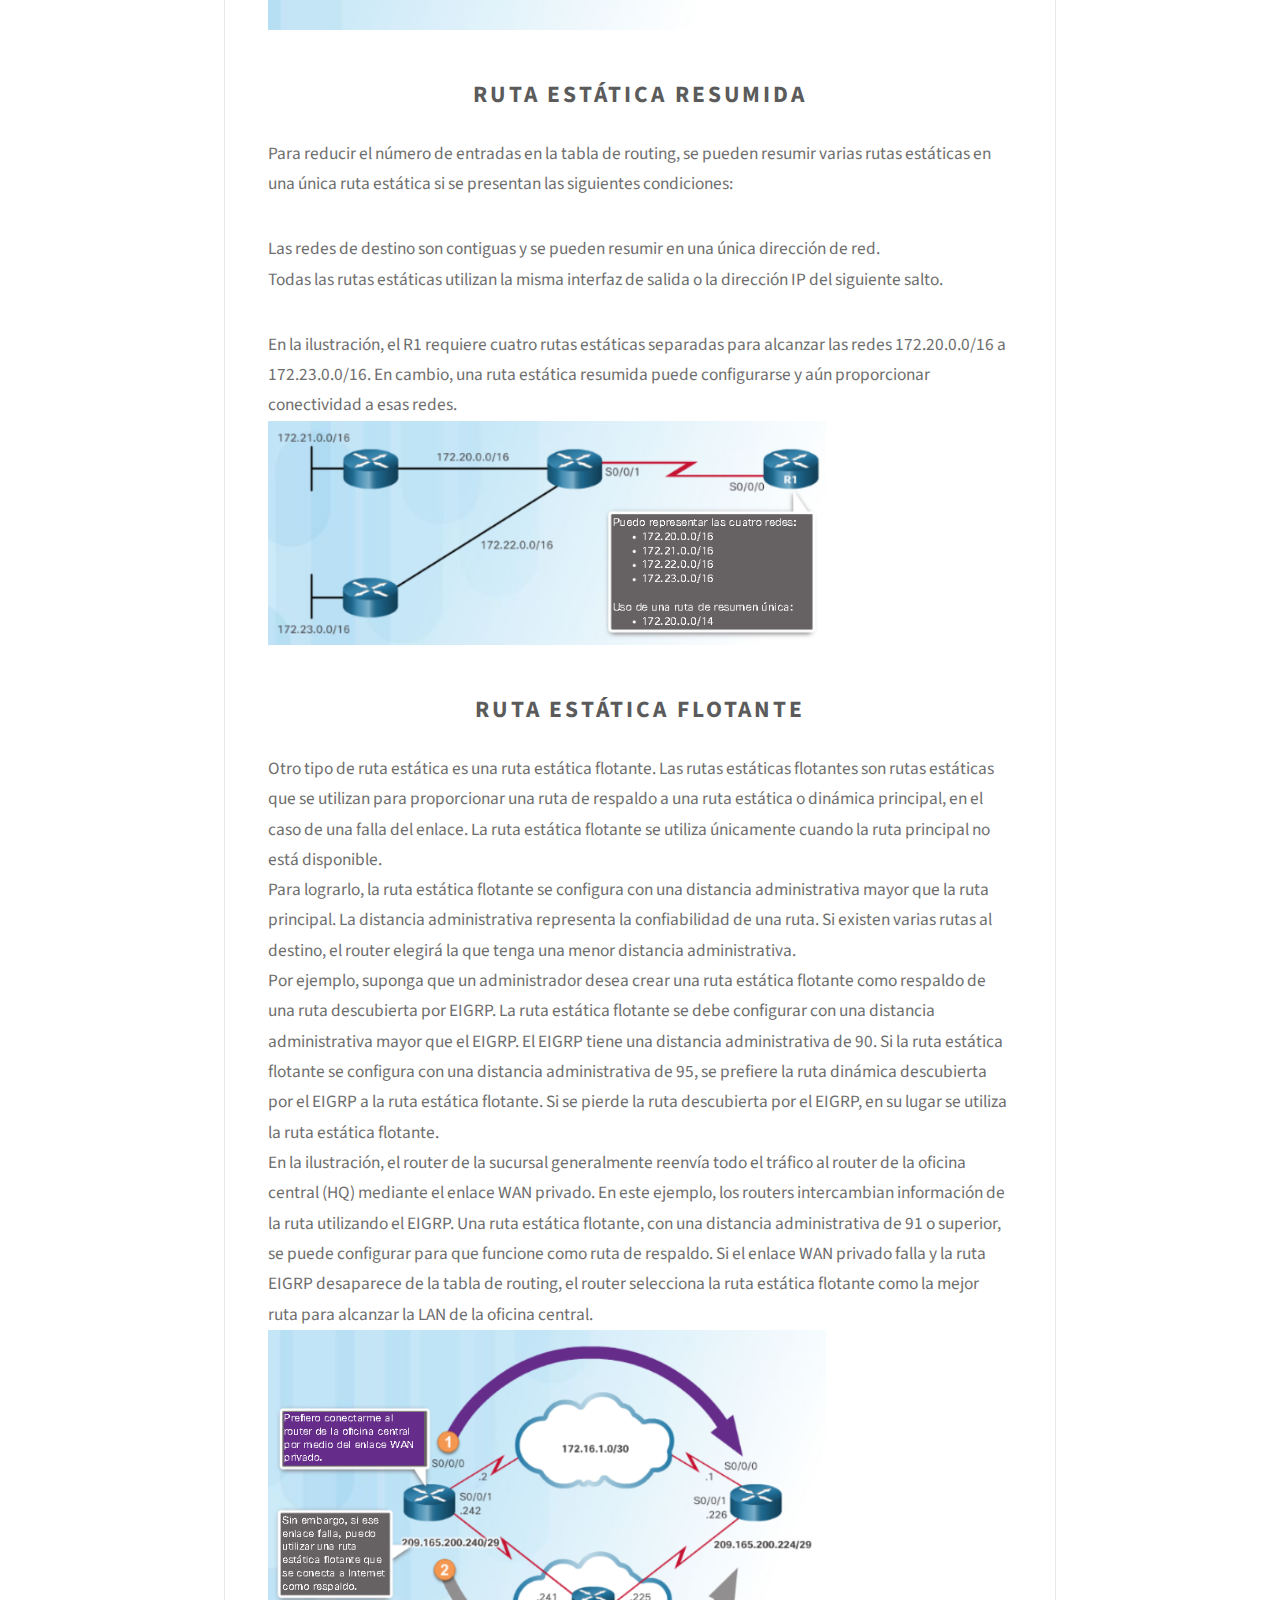
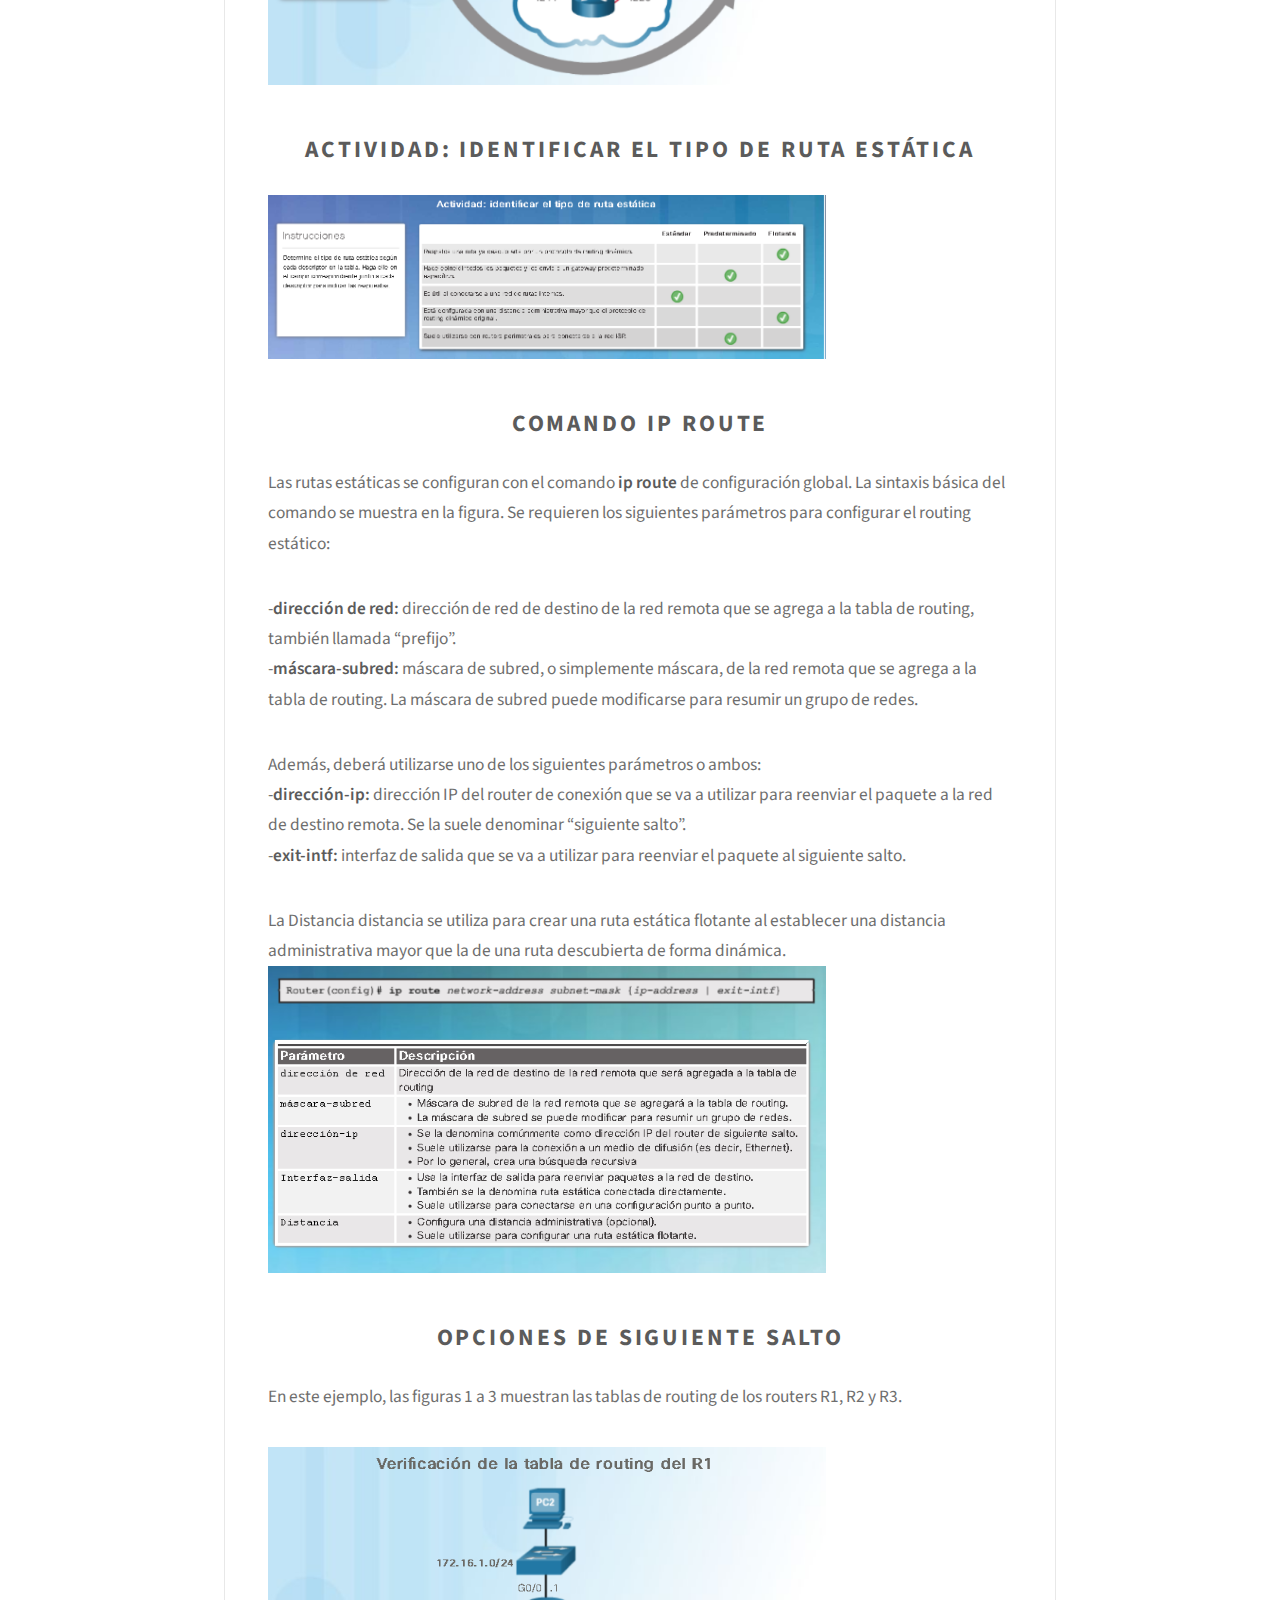
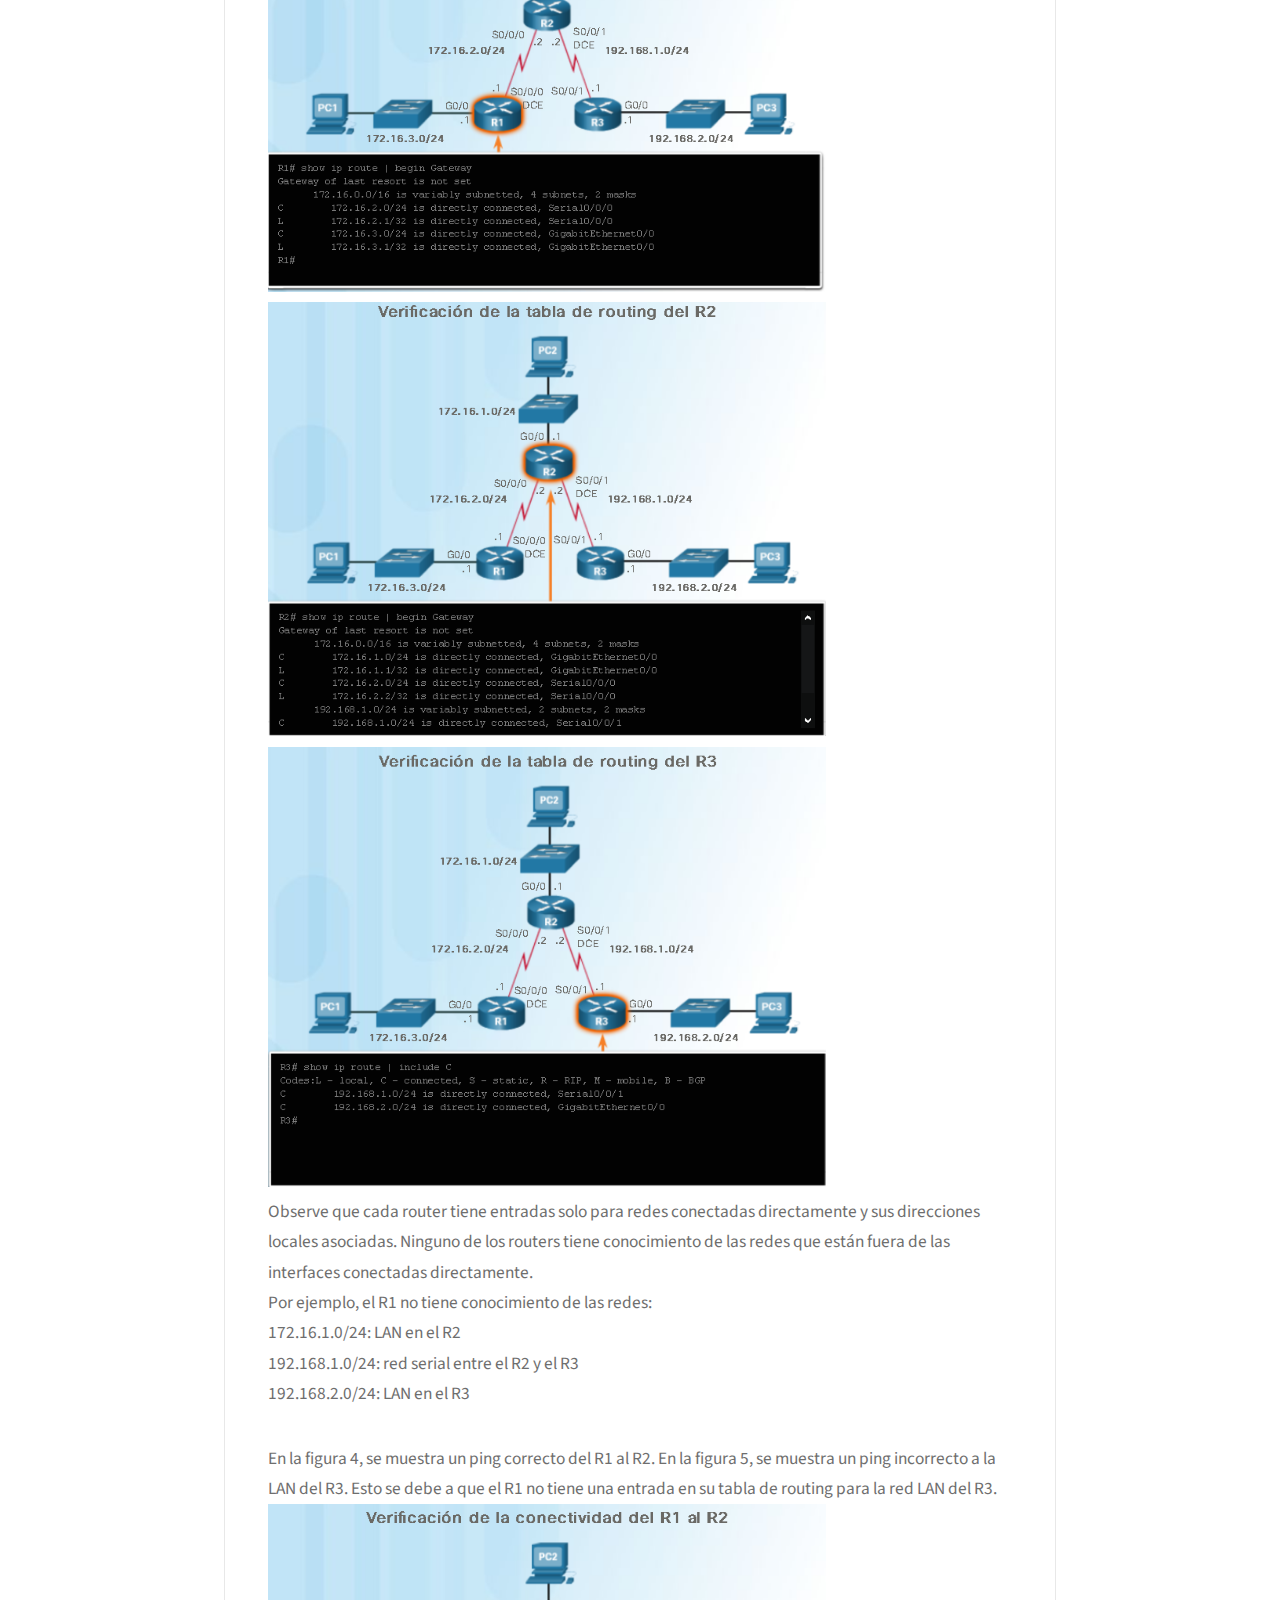
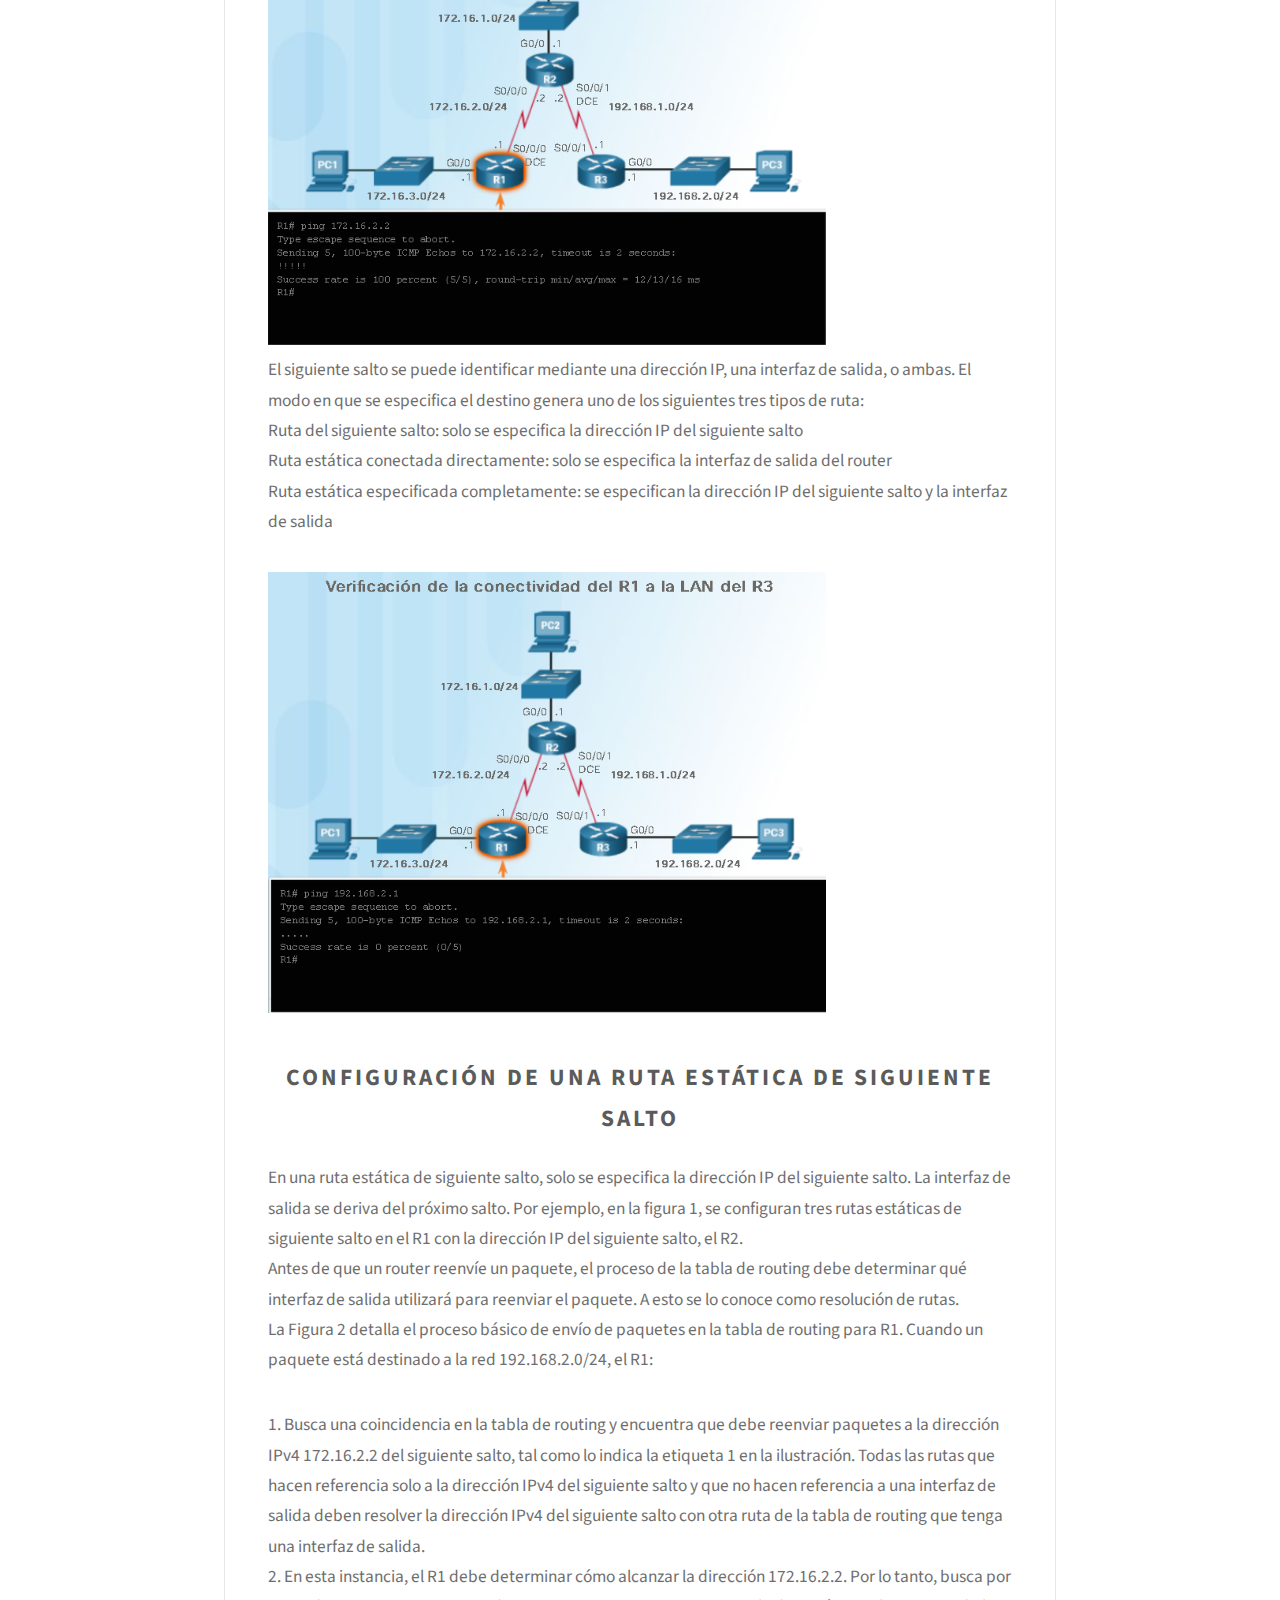
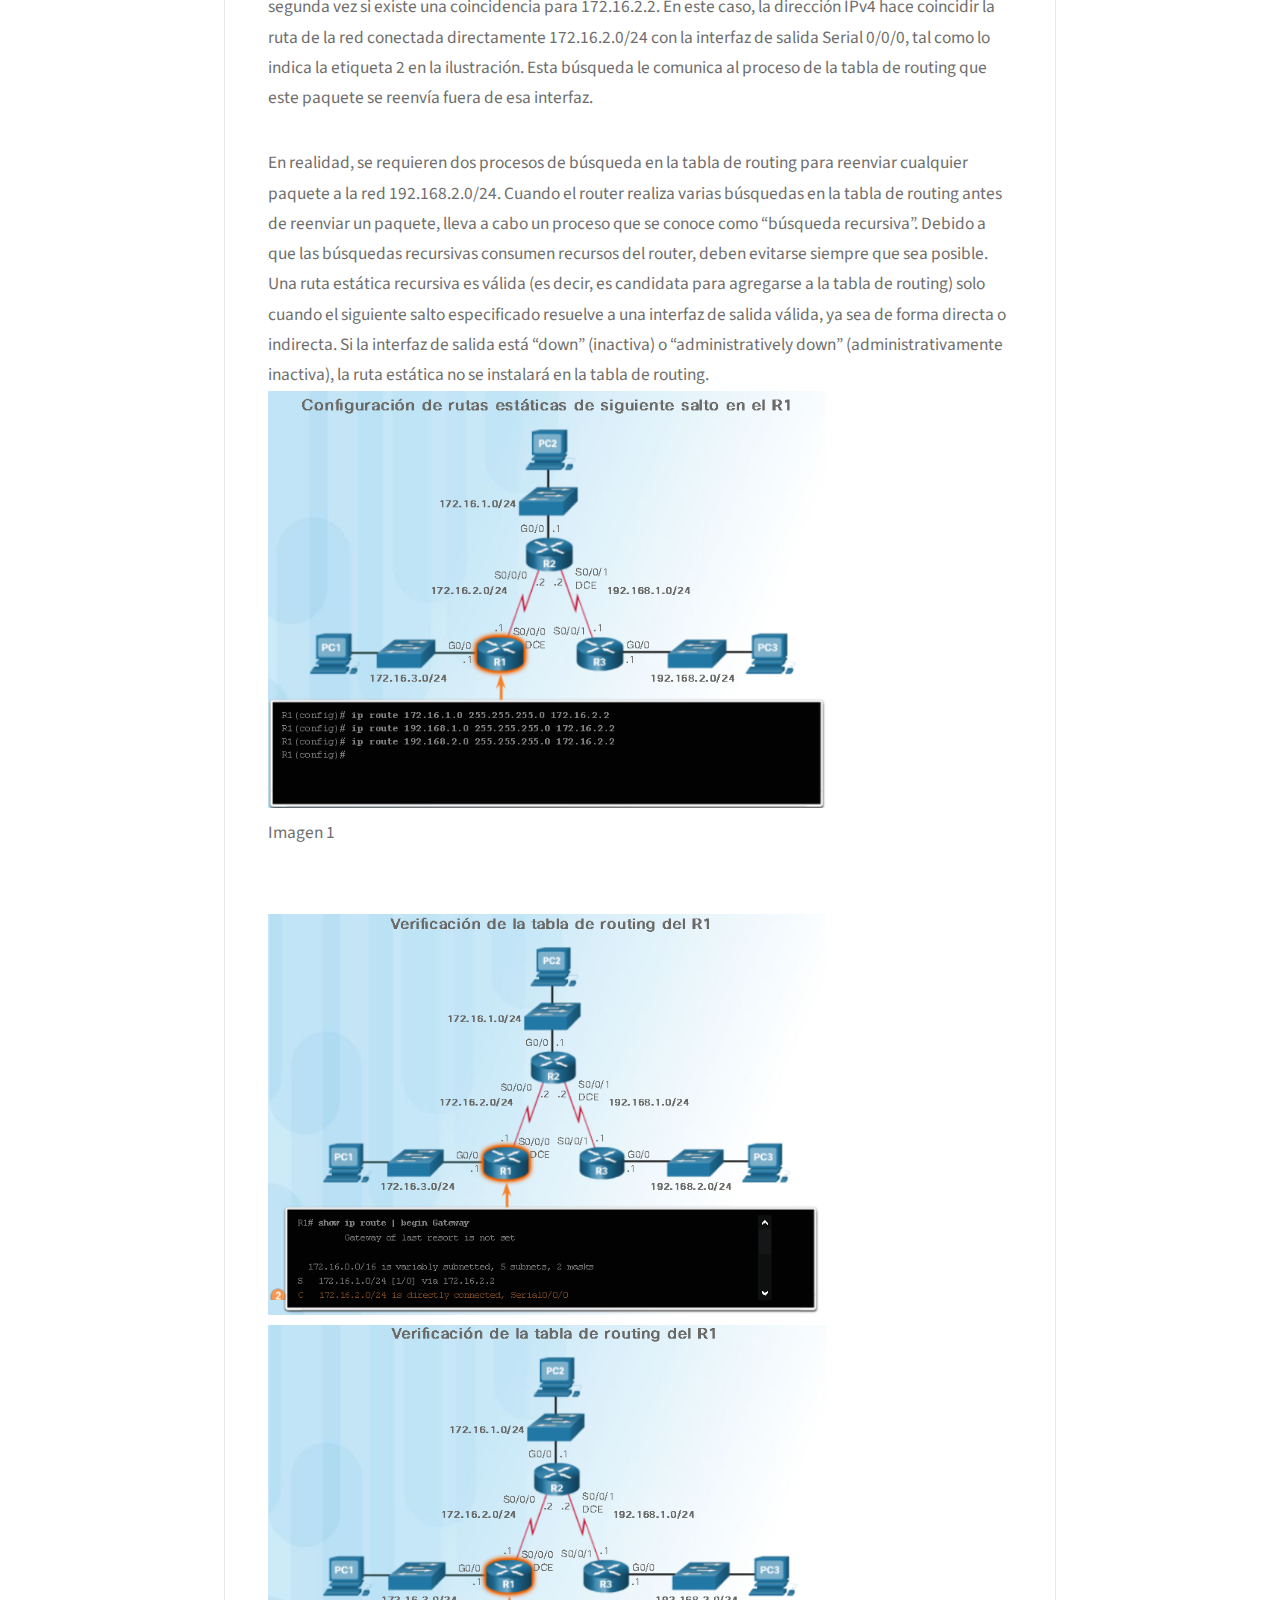
<file: contents/StaticRouting.html>
<!DOCTYPE HTML>
<html>
	<head>
		<title>Becas Digitaliza - Routign estático.</title>
		<meta charset="utf-8" />
		<meta name="viewport" content="width=device-width, initial-scale=1, user-scalable=no" />
		<link rel="shortcut icon" href="../images/logo.jpg" type="image/x-icon">
		<link rel="stylesheet" href="../assets/css/main.css" />
	</head>
	<body class="is-preload">

		<!-- Header -->
			<div id="header">
				<span class="logo fa fa-globe"></span>
				<h1>Routing estático.</h1>
				<p>
                	El enrutamiento es fundamental para cualquier red de datos, ya que transfiere información a través de una internetwork de origen a destino. Los routers son dispositivos que se encargan de transferir paquetes de una red a la siguiente...
				</p>
			</div>

		<!-- Main -->

				<div class="box container">
					<section>
						<header>
							<h2>Routing estático</h2>
						</header>
						<p>
							El enrutamiento es fundamental para cualquier red de datos, ya que transfiere información a través de una internetwork de origen a destino. Los routers son dispositivos que se encargan de transferir paquetes de una red a la siguiente. <br>
							Los routers descubren redes remotas de manera dinámica, mediante protocolos de routing, de manera manual, o por medio de rutas estáticas. En muchos casos, los routers utilizan una combinación de protocolos de routing dinámico y rutas estáticas. 
							Este capítulo trata sobre el enrutamiento estático. <br>
							Las rutas estáticas son muy comunes y no requieren la misma cantidad de procesamiento y sobrecarga que los protocolos de routing dinámico. <br>
							En este capítulo, se utilizarán topologías de ejemplo para configurar las rutas estáticas IPv4 e IPv6 y para presentar técnicas de resolución de problemas. A lo largo del proceso, se analizarán varios comandos importantes de IOS y los resultados 
							que generan. Se incluirá una introducción a la tabla de routing con redes conectadas directamente y rutas estáticas.
						</p>
						<h2>Actividad: ¿Qué camino debemos tomar?</h2>
						<p>
							<img class="image" src="images/Actividades/que camino debemos tomar.PNG"  alt=""> <br>
							<a href="Documents/2.0.1.2 Which Way Should We Go Instructions.pdf" target="_blank" rel="noopener noreferrer">Actividad de clase: Qué camino debemos tomar (Instrucciones)</a>
						</p>
						<h2>Alcance de redes remotas</h2>
						<p>
							Un router puede descubrir redes remotas de dos maneras:
							<ul>
								<li>
									<strong>Manualmente:</strong> las redes se introducen de forma manual en la tabla de rutas por medio de rutas estáticas.										
								</li>
								<li>
									<strong>Dinámicamente:</strong> las rutas remotas se descubren de forma automática mediante un protocolo de routing dinámico.
								</li>
							</ul>
							En la figura 1, se proporciona una situación de ejemplo de routing estático. En la figura 2, se proporciona una situación de ejemplo de routing dinámico con EIGRP. <br>
							<img src="images/situacion de rutas estaticas y predeterminadas-alcance de redes remotas.PNG" alt=""> <br>
							Un administrador de red puede configurar una ruta estática manualmente para alcanzar una red específica. A diferencia de un protocolo de routing dinámico, las rutas estáticas 
							no se actualizan automáticamente, y se deben volver a configurar manualmente cada vez que cambia la topología de la red. <br>
							<img src="images/situacion de routing dinamico alcance de redes remotas.PNG" alt="">
						</p>
						<h2>¿Por qué utilizar el routing estático?</h2>
						<p>
							El routing estático proporciona algunas ventajas en comparación con el routing dinámico, por ejemplo:
							<ul>
								<li>
									- Las rutas estáticas no se anuncian a través de la red, lo cual aumenta la seguridad.
								</li>
								<li>
									- Las rutas estáticas consumen menos ancho de banda que los protocolos de routing dinámico. No se utiliza ningún ciclo de CPU para calcular y comunicar las rutas.
								</li>
								<li>
									- La ruta que usa una ruta estática para enviar datos es conocida.
								</li>
							</ul>
							El routing estático tiene las siguientes desventajas:
							<ul>
								<li>
									- La configuración inicial y el mantenimiento son prolongados.
								</li>
								<li>
									- La configuración es propensa a errores, especialmente en redes extensas.
								</li>
								<li>
									- Se requiere la intervención del administrador para mantener la información cambiante de la ruta.
								</li>
								<li>
									- No se adapta bien a las redes en crecimiento, el mantenimiento se torna cada vez más complicado.
								</li>
								<li>
									- Requiere un conocimiento completo de toda la red para una correcta implementación.
								</li>
							</ul>
							<img src="images/comparacion entre routing dinamico y estatico.PNG" alt=""> <br>
							En la ilustración, se comparan las características del routing dinámico y el routing estático. Observe que las ventajas de un método son las desventajas del otro. <br>
							Las rutas estáticas son útiles para redes más pequeñas con solo una ruta hacia una red externa. También proporcionan seguridad en una red mñas grande para ciertos tipos de tráfico o enlaces a otras redes que 
							necesitan más control. Es importante comprender que el routing estático y el routing dinámico son mutuamente excluyentes. En cambio, la mayoría de las redes utilizan una combinación de protocolos de routing dinámico 
							no son mutuamente excluyentes. En cambio, la mayoría de las redes utilizan una combinación de protocolos de routing dinámico y rutas estáticas. Esto puede ocasionar que el router tenga varias rutas a una red de 
							destino a través de rutas estáticas y rutas descubiertas dinámicamente. Sin embargo, recuerde que el valor de la distancia administrativa (AD) es una medida de la preferencia de los orígenes de ruta. Los orígenes 
							de ruta con valores bajos de AD se prefieren sobre los orígenes de rutas con valores altos de AD. El valor de AD para una ruta estática es 1. Por lo tanto, una ruta estática tendrá prioridad sobre todas las rutas 
							aprendidas dinámicamente, que tendrán valores mayores de AD. <br>
						</p>
						<h2>Cuándo usar rutas estáticas</h2>
						<p>
							El routing estático tiene tres usos principales:
							<ul>
							   <li>Facilita el mantenimiento de la tabla de enrutamiento en redes más pequeñas en las cuales no está previsto que crezcan significativamente.</li>
							   <li>Proporciona routing hacia las redes de rutas internas y desde estas. Una red de rutas internas es aquella a la cual se accede a través un de una única ruta y cuyo router tiene solo un vecino.</li>
							   <li>Utiliza una única ruta predeterminada para representar una ruta hacia cualquier red que no tenga una coincidencia más específica con otra ruta en la tabla de routing. Las rutas predeterminadas se utilizan 
								   para enviar tráfico a cualquier destino que esté más allá del próximo router ascendente.</li>
							</ul>
							En la ilustración, se muestra un ejemplo de la conexión de una red de rutas internas y de la conexión de una ruta predeterminada. En dicha ilustración, observe que cualquier red conectada al R1 solo tiene una manera 
							de alcanzar otros destinos, ya sean redes conectadas al R2 o destinos más allá del R2. Por lo tanto, la red 172.16.3.0 es una red de rutas internas y el R1 es un router de rutas internas. <br>
							En este ejemplo, se puede configurar una ruta estática en el R2 para alcanzar la LAN del R1. Además, como el R1 tiene solo una forma de enviar tráfico no local, se puede configurar una ruta estática predeterminada en 
							el R1 para señalar al R2 como el siguiente salto para todas las otras redes. <br>
							<img src="images/redes y routers de rutas internas.PNG" alt="">
						</p>
						<h2>Actividad: Identificar las ventajas y desventajas del routing estático</h2>
						<p>
							<img src="images/Actividades/identificar las ventajas y desventajas del routing estatico.PNG" alt="">
						</p>
						<h2>Aplicaciones de las rutas estáticas</h2>
						<p>
							Como se muestra en la ilustración, las rutas estáticas suelen usarse con más frecuencia para conectarse a una red específica o para proporcionar un gateway de último recurso para una red de rutas internas. 
							También pueden utilizarse para lo siguiente:
							<ul>
								<li>Para reducir el número de rutas anunciadas mediante el resumen de varias redes contiguas como una sola ruta estática</li>
								<li>Para crear una ruta de respaldo en caso de que falle un enlace de la ruta principal</li>
							</ul>
							Se analizarán los siguientes tipos de rutas estáticas IPv4 e IPv6:
							<ul>
								<li> Ruta estática estándar </li>
								<li> Ruta estática predeterminada </li>
								<li> Ruta estática resumida </li>
								<li> Ruta estática flotante </li>
							</ul>
							<img src="images/utilice  las tablas estaticas.PNG" alt="">
						</p>
						<h2>Ruta estática estándar.</h2>
						<p>
							IPv4 e IPv6 admiten la configuración de rutas estáticas. Las rutas estáticas son útiles para conectarse a una red remota específica. <br>
							En la ilustración, se muestra que el R2 se puede configurar con una ruta estática para alcanzar la red de rutas internas 172.16.3.0/24. <br>
							<strong>Nota:</strong> en el ejemplo, se resalta una red de rutas internas, pero, de hecho, una ruta estática se puede utilizar para conectarse a cualquier red. <br>
							<img src="images/conexion a una red de rutas  internas.PNG" alt="">
						</p>
						<h2>Ruta estática por defecto</h2>
						<p>
							Una ruta predeterminada es una ruta que coincide con todos los paquetes y es utilizada por el router si un paquete no coincide con ninguna otra ruta más específica en la 
							tabla de routing. Una ruta predeterminada puede ser aprendida de forma dinámica o configurada de manera estática. Una ruta estática predeterminada es simplemente una ruta 
							estática con 0.0.0.0/0 como dirección IPv4 de destino. Al configurar una ruta estática predeterminada, se crea un gateway de último recurso. <br>
							Las rutas estáticas predeterminadas se utilizan en los siguientes casos:
							<ul>
								<li> 
									Cuando ninguna otra ruta de la tabla de routing coincide con la dirección IP destino del paquete. En otras palabras, cuando no existe una coincidencia más específica. 
									Se utilizan comúnmente cuando se conecta un router periférico de una compañía a la red ISP.
								</li>
								<li>
									Cuando un router tiene otro router único al que está conectado. En esta situación, se conoce al router como router de rutas internas.
								</li>
							</ul>
							Consulte la figura para ver una situación de la ruta predeterminada de la red de rutas internas. <br>
							<img src="images/conexion de un router de rutas internas.PNG" alt="">
						</p>
						<h2>Ruta estática resumida</h2>
						<p>
							Para reducir el número de entradas en la tabla de routing, se pueden resumir varias rutas estáticas en una única ruta estática si se presentan las siguientes condiciones:
							<ul>
								<li> Las redes de destino son contiguas y se pueden resumir en una única dirección de red. </li>
								<li> Todas las rutas estáticas utilizan la misma interfaz de salida o la dirección IP del siguiente salto.</li>
							</ul>
							En la ilustración, el R1 requiere cuatro rutas estáticas separadas para alcanzar las redes 172.20.0.0/16 a 172.23.0.0/16. En cambio, una ruta estática resumida puede configurarse 
							y aún proporcionar conectividad a esas redes. <br>
							<img src="images/uso de una unica ruta estatica resumida.PNG" alt="">
						</p>
						<h2>Ruta estática flotante</h2>
						<p>
							Otro tipo de ruta estática es una ruta estática flotante. Las rutas estáticas flotantes son rutas estáticas que se utilizan para proporcionar una ruta de respaldo a una ruta estática o dinámica principal, 
							en el caso de una falla del enlace. La ruta estática flotante se utiliza únicamente cuando la ruta principal no está disponible. <br>
							Para lograrlo, la ruta estática flotante se configura con una distancia administrativa mayor que la ruta principal. La distancia administrativa representa la confiabilidad de una ruta. Si existen varias 
							rutas al destino, el router elegirá la que tenga una menor distancia administrativa. <br>
							Por ejemplo, suponga que un administrador desea crear una ruta estática flotante como respaldo de una ruta descubierta por EIGRP. La ruta estática flotante se debe configurar con una distancia administrativa 
							mayor que el EIGRP. El EIGRP tiene una distancia administrativa de 90. Si la ruta estática flotante se configura con una distancia administrativa de 95, se prefiere la ruta dinámica descubierta por el EIGRP a 
							la ruta estática flotante. Si se pierde la ruta descubierta por el EIGRP, en su lugar se utiliza la ruta estática flotante. <br>
							En la ilustración, el router de la sucursal generalmente reenvía todo el tráfico al router de la oficina central (HQ) mediante el enlace WAN privado. En este ejemplo, los routers intercambian información de la 
							ruta utilizando el EIGRP. Una ruta estática flotante, con una distancia administrativa de 91 o superior, se puede configurar para que funcione como ruta de respaldo. Si el enlace WAN privado falla y la ruta EIGRP 
							desaparece de la tabla de routing, el router selecciona la ruta estática flotante como la mejor ruta para alcanzar la LAN de la oficina central. <br>
							<img src="images/configuracion de una ruta de respaldo.PNG" alt="">
						</p>
						<h2>Actividad: Identificar el tipo de ruta estática</h2>
						<p>
							<img src="images/Actividades/identificar el tipo de ruta estatica.PNG" alt="">
						</p>
						<h2>Comando ip route</h2>
						<p>
							Las rutas estáticas se configuran con el comando <code><strong>ip route</strong></code> de configuración global. La sintaxis básica del comando se muestra en la figura.
							Se requieren los siguientes parámetros para configurar el routing estático:
							<ul>
								<li>
									-<strong>dirección de red:</strong> dirección de red de destino de la red remota que se agrega a la tabla de routing, también llamada “prefijo”.
								</li>
								<li>
									-<strong>máscara-subred:</strong> máscara de subred, o simplemente máscara, de la red remota que se agrega a la tabla de routing. La máscara de subred 
									puede modificarse para resumir un grupo de redes.
								</li>
							</ul>
							Además, deberá utilizarse uno de los siguientes parámetros o ambos:
							<ul>
								<li>
									-<strong>dirección-ip:</strong> dirección IP del router de conexión que se va a utilizar para reenviar el paquete a la red de destino remota. Se la suele 
									denominar “siguiente salto”.
								</li>
								<li>
							        -<strong>exit-intf:</strong> interfaz de salida que se va a utilizar para reenviar el paquete al siguiente salto.
								</li>
							</ul>
							La Distancia distancia se utiliza para crear una ruta estática flotante al establecer una distancia administrativa mayor que la de una ruta descubierta de forma dinámica. <br>
							<img src="images/sintaxis del comando ip route.PNG" alt="">
						</p>
						<h2>Opciones de siguiente salto</h2>
						<p>
							En este ejemplo, las figuras 1 a 3 muestran las tablas de routing de los routers R1, R2 y R3. <br>
							<div>
								<img src="images/verificacion de la tabla de routing del R1.PNG" alt="">
								<img src="images/verificacion de la tabla de routing del R2.PNG" alt="">
								<img src="images/verificacion de la tabla de routing del R3.PNG" alt="">
							</div>
							Observe que cada router tiene entradas solo para redes conectadas directamente y sus direcciones locales asociadas. Ninguno de los routers tiene 
							conocimiento de las redes que están fuera de las interfaces conectadas directamente. <br>
							Por ejemplo, el R1 no tiene conocimiento de las redes:
							<ul>
								<li>172.16.1.0/24: LAN en el R2</li>
								<li>192.168.1.0/24: red serial entre el R2 y el R3</li>
								<li>192.168.2.0/24: LAN en el R3</li>
							</ul>
							En la figura 4, se muestra un ping correcto del R1 al R2. En la figura 5, se muestra un ping incorrecto a la LAN del R3. 
							Esto se debe a que el R1 no tiene una entrada en su tabla de routing para la red LAN del R3. <br>
							<img src="images/verificacion de la conectividad del R1 al R2.PNG" alt=""> <br>
							El siguiente salto se puede identificar mediante una dirección IP, una interfaz de salida, o ambas. El modo en que se especifica 
							el destino genera uno de los siguientes tres tipos de ruta:
							<ul>
								<li>Ruta del siguiente salto: solo se especifica la dirección IP del siguiente salto</li>
								<li>Ruta estática conectada directamente: solo se especifica la interfaz de salida del router</li>
								<li>Ruta estática especificada completamente: se especifican la dirección IP del siguiente salto y la interfaz de salida</li>
							</ul>
							<img src="images/verificacion de la conectividad del R1 al R3.PNG" alt="">
						</p>
						<h2>Configuración de una ruta estática de siguiente salto</h2>
						<p>
							En una ruta estática de siguiente salto, solo se especifica la dirección IP del siguiente salto. La interfaz de salida se deriva del próximo salto. 
							Por ejemplo, en la figura 1, se configuran tres rutas estáticas de siguiente salto en el R1 con la dirección IP del siguiente salto, el R2. <br>
							Antes de que un router reenvíe un paquete, el proceso de la tabla de routing debe determinar qué interfaz de salida utilizará para reenviar el paquete. 
							A esto se lo conoce como resolución de rutas. <br>
							La Figura 2 detalla el proceso básico de envío de paquetes en la tabla de routing para R1. Cuando un paquete está destinado a la red 192.168.2.0/24, el R1:
							<ul>
								<li>
									1. Busca una coincidencia en la tabla de routing y encuentra que debe reenviar paquetes a la dirección IPv4 172.16.2.2 del siguiente salto, 
									tal como lo indica la etiqueta 1 en la ilustración. Todas las rutas que hacen referencia solo a la dirección IPv4 del siguiente salto y que no hacen 
									referencia a una interfaz de salida deben resolver la dirección IPv4 del siguiente salto con otra ruta de la tabla de routing que tenga una interfaz de salida.
								</li>
								<li>
									2. En esta instancia, el R1 debe determinar cómo alcanzar la dirección 172.16.2.2. Por lo tanto, busca por segunda vez si existe una coincidencia para 172.16.2.2. 
									En este caso, la dirección IPv4 hace coincidir la ruta de la red conectada directamente 172.16.2.0/24 con la interfaz de salida Serial 0/0/0, tal como lo indica la 
									etiqueta 2 en la ilustración. Esta búsqueda le comunica al proceso de la tabla de routing que este paquete se reenvía fuera de esa interfaz.
								</li>
							</ul>
							En realidad, se requieren dos procesos de búsqueda en la tabla de routing para reenviar cualquier paquete a la red 192.168.2.0/24. Cuando el router realiza varias búsquedas 
							en la tabla de routing antes de reenviar un paquete, lleva a cabo un proceso que se conoce como “búsqueda recursiva”. Debido a que las búsquedas recursivas consumen recursos 
							del router, deben evitarse siempre que sea posible. <br>
							Una ruta estática recursiva es válida (es decir, es candidata para agregarse a la tabla de routing) solo cuando el siguiente salto especificado resuelve a una interfaz de 
							salida válida, ya sea de forma directa o indirecta. Si la interfaz de salida está “down” (inactiva) o “administratively down” (administrativamente inactiva), la ruta estática 
							no se instalará en la tabla de routing. <br>
							<div>
								<img src="images/configuracion de rutas estaticas de siguiente salto en el R1.PNG" alt=""> <br> <p>Imagen 1</p> <br>
								<img src="images/verificacion de la tabla de routing del R1-1.PNG" alt=""> <br>
								<img src="images/verificacion de la tabla de routing del R1-2.PNG" alt=""> <br> <p>Imagen 2</p> <br>
								<img src="images/configuracion de rutas estaticas de siguiente salto en el R2-1.PNG" alt=""> <br>
								<img src="images/configuracion de rutas estaticas de siguiente salto en el R2-2.PNG" alt=""> <br> <p>Imagen 3</p> <br>
								<img src="images/configuracion de rutas estaticas de siguiente salto en el R3-1.PNG" alt=""> <br>
								<img src="images/configuracion de rutas estaticas de siguiente salto en el R3-2.PNG" alt=""> <br> <p>Imagen 4</p>
							</div>
							Utilice el verificador de sintaxis en las figuras 3 y 4 para configurar y verificar las rutas estáticas del siguiente salto en el R2 y el R3.
						</p>
						<h2>Configuración de una ruta estática conectada directamente</h2>
						<p>
							Al configurar una ruta estática, otra opción es utilizar la interfaz de salida para especificar la dirección del siguiente salto. <br>
							En la figura 1, se configuran tres rutas estáticas conectadas directamente en el R1 mediante la interfaz de salida. La tabla de routing para el R1 en la figura 2 muestra 
							que cuando un paquete está destinado a la red 192.168.2.0/24, el R1 busca una coincidencia en la tabla de routing y encuentra que puede reenviar el paquete desde su interfaz 
							serial 0/0/0. No se necesita ninguna otra búsqueda. <br>
							<img src="images/configuracion de rutas estaticas conectadas directamente en el R1.PNG" alt=""> <br> <i>Imagen 1</i> <br>
							<img src="images/verificacion de la tabla de routing del R1 conectada directamente -1.PNG" alt=""> <br>
							<img src="images/verificacion de la tabla de routing del R1 conectada directamente -2.PNG" alt=""> <br> <i>Imagen 2</i> <br>
							Observe que la tabla de routing se ve diferente para la ruta configurada con una interfaz de salida que para la ruta configurada con una entrada recursiva. <br>
							La configuración de una ruta estática conectada directamente con una interfaz de salida permite que la tabla de routing resuelva esta interfaz en una única búsqueda, no en dos. 
							Aunque la entrada de la tabla de routing indica “conectado directamente”, la distancia administrativa de la ruta estática sigue siendo 1. Solo una interfaz conectada directamente 
							puede tener una distancia administrativa de 0. <br>
							Nota: para las interfaces punto a punto, puede utilizar rutas estáticas que señalan a la interfaz de salida o a la dirección del siguiente salto. Para interfaces multipunto o de 
							difusión, es más conveniente utilizar rutas estáticas que señalen a una dirección del siguiente salto. <br>
							Utilice el verificador de sintaxis en las figuras 3 y 4 para configurar y verificar las rutas estáticas conectadas directamente en el R2 y el R3. <br>
							<img src="images/configuracion de rutas estaticas conectadas directamente en el R2.PNG" alt=""> <br>
							<img src="images/configuracion de rutas estaticas conectadas directamente en el R2-2.PNG" alt=""> <br> <i>Imagen 3</i> <br>
							<img src="images/configuracion de rutas estaticas conectadas directamente en el R3-1.PNG" alt=""> <br>
							<img src="images/configuracion de rutas estaticas conectadas directamente en el R3-2.PNG" alt=""> <br> <i>Imagen 4</i> <br>
							<strong>Nota</strong> : CEF (Cisco Express Forwarding) es el comportamiento predeterminado en la mayoría de las plataformas que ejecutan IOS 12.0 o posterior. CEF proporciona búsquedas optimizadas 
							para el reenvío de paquetes eficaz mediante dos estructuras de datos principales almacenadas en el plano de datos: una base de información de reenvío (FIB), que es una copia de la 
							tabla de routing y la tabla de adyacencia que incluye información de direccionamiento de la capa 2. La información combinada en estas dos tablas trabaja en conjunto de manera que 
							no sea necesario realizar una búsqueda recursiva para encontrar direcciones IP del siguiente salto. Es decir, una ruta estática que utiliza una IP del siguiente salto solo requiere 
							una única búsqueda cuando CEF está habilitado en el router. Aunque son comunes las rutas estáticas que utilizan solo una interfaz de salida en redes punto a punto, el uso del 
							mecanismo de reenvío CEF predeterminado hace que esta práctica sea innecesaria. CEF se analizará en mayor detalle más adelante en el curso. <br>
						</p>
					</section>
				</div>
				

				<footer class="major container medium">
					<h3>Quote about Networking...</h3>
					<p>
						Networking is a lot like nutrition and fitness: we know what to do, the hard part is making it a top priority.	
					</p>
					<ul class="actions special">
						<li><a href="DynamicRouting.html" class="button">Next chapter</a></li>
					</ul>
				</footer>

			</div>

		<!-- Footer -->
			<div id="footer">
				<div class="container medium">

					<header class="major last">
						<h2>Questions or comments?</h2>
					</header>
					<form method="post" action="#">
						<div class="row">
							<div class="col-6 col-12-mobilep">
								<input type="text" name="name" placeholder="Name" />
							</div>
							<div class="col-6 col-12-mobilep">
								<input type="email" name="email" placeholder="Email" />
							</div>
							<div class="col-12">
								<textarea name="message" placeholder="Message" rows="6"></textarea>
							</div>
							<div class="col-12">
								<ul class="actions special">
									<li><input type="submit" value="Send Message" /></li>
								</ul>
							</div>
						</div>
					</form>

					<ul class="icons">
						<li><a href="#" class="icon fa-twitter"><span class="label">Twitter</span></a></li>
						<li><a href="#" class="icon fa-facebook"><span class="label">Facebook</span></a></li>
						<li><a href="#" class="icon fa-instagram"><span class="label">Instagram</span></a></li>
						<li><a href="https://github.com/chunche95" target="_blank" class="icon fa-github"><span class="label">Github</span></a></li>
						<li><a href="mailto:humancomputing3@gmail.com" class="icon fa-user-plus"><span class="label">Mail</span></a></li>
					</ul>

					<ul class="copyright">
						<li>&copy; Human Computing 3.0. &reg;</li><li>Design: <a href="https://github.com/chunche95">Chunche95</a></li>
					</ul>

				</div>
			</div>

		<!-- Scripts -->
			<script src="../assets/js/jquery.min.js"></script>
			<script src="../assets/js/browser.min.js"></script>
			<script src="../assets/js/breakpoints.min.js"></script>
			<script src="../assets/js/util.js"></script>
			<script src="../assets/js/main.js"></script>

	</body>
</html>
</file>
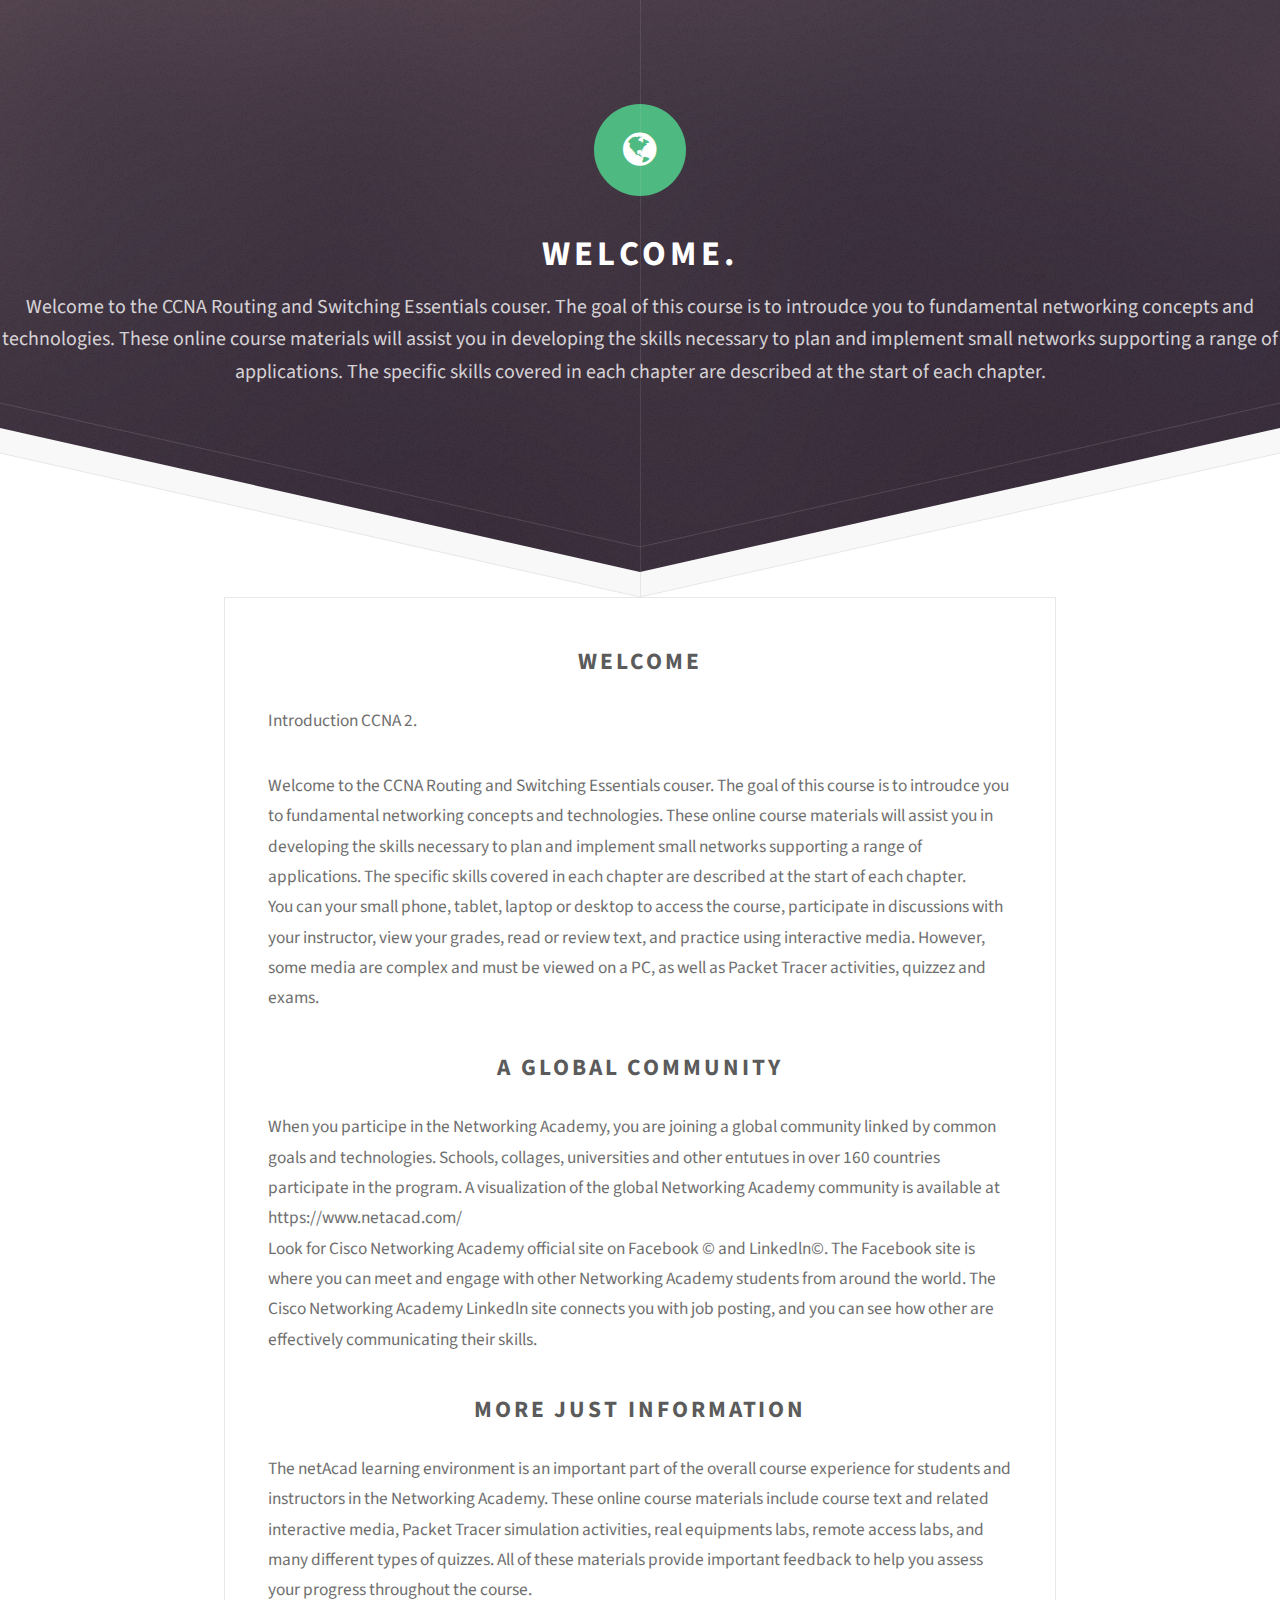
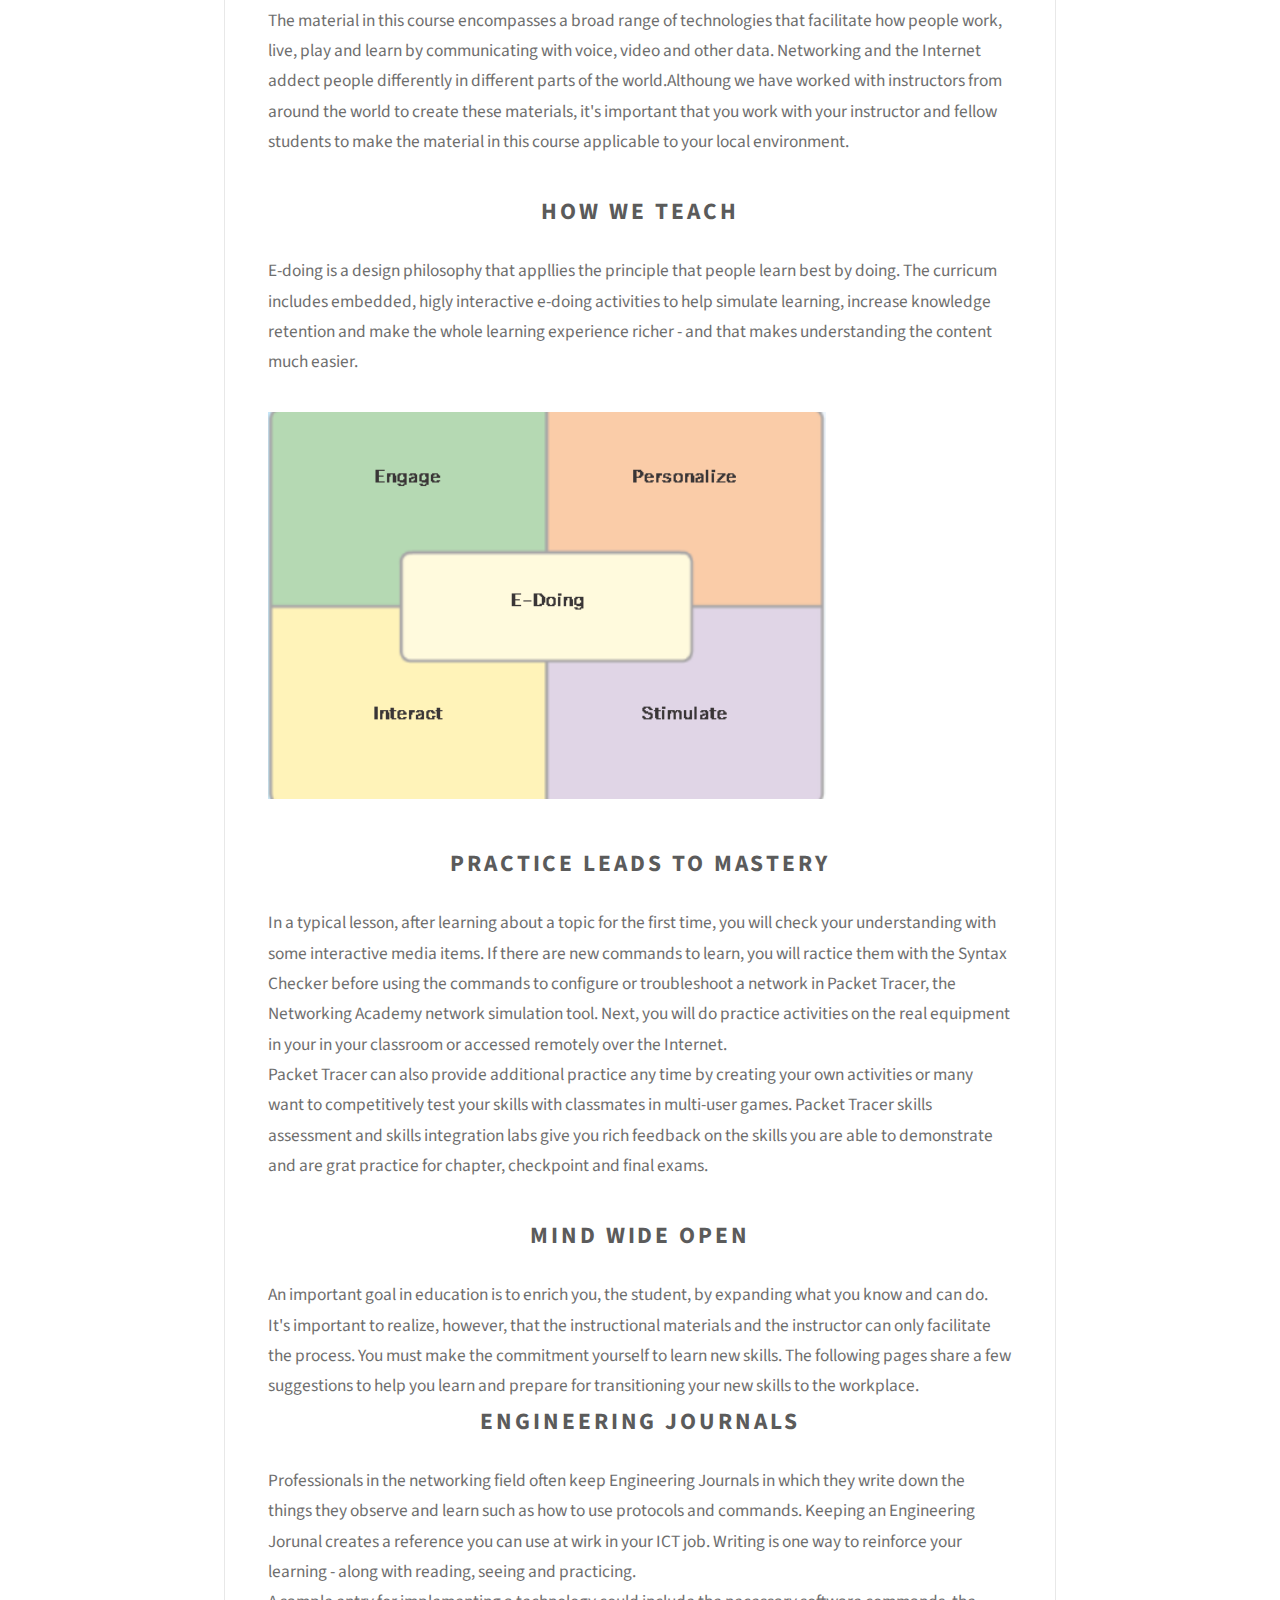
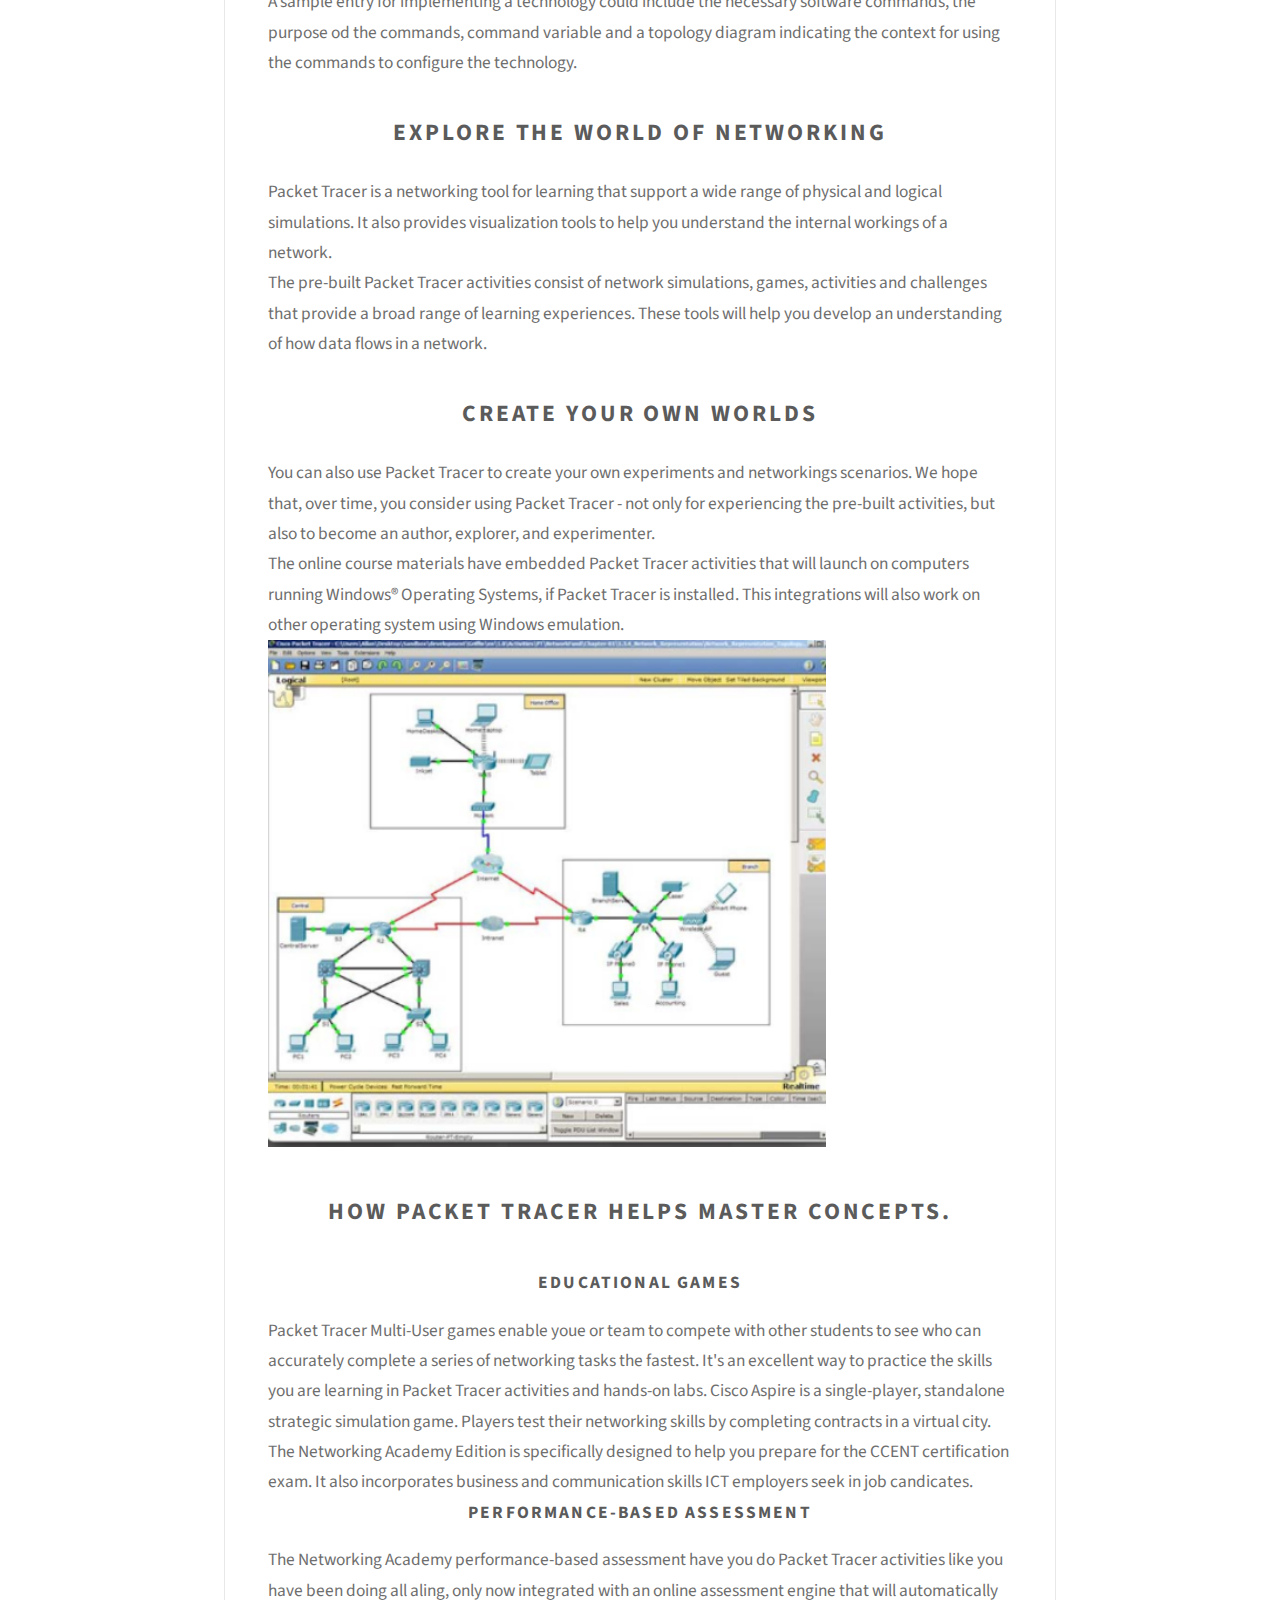
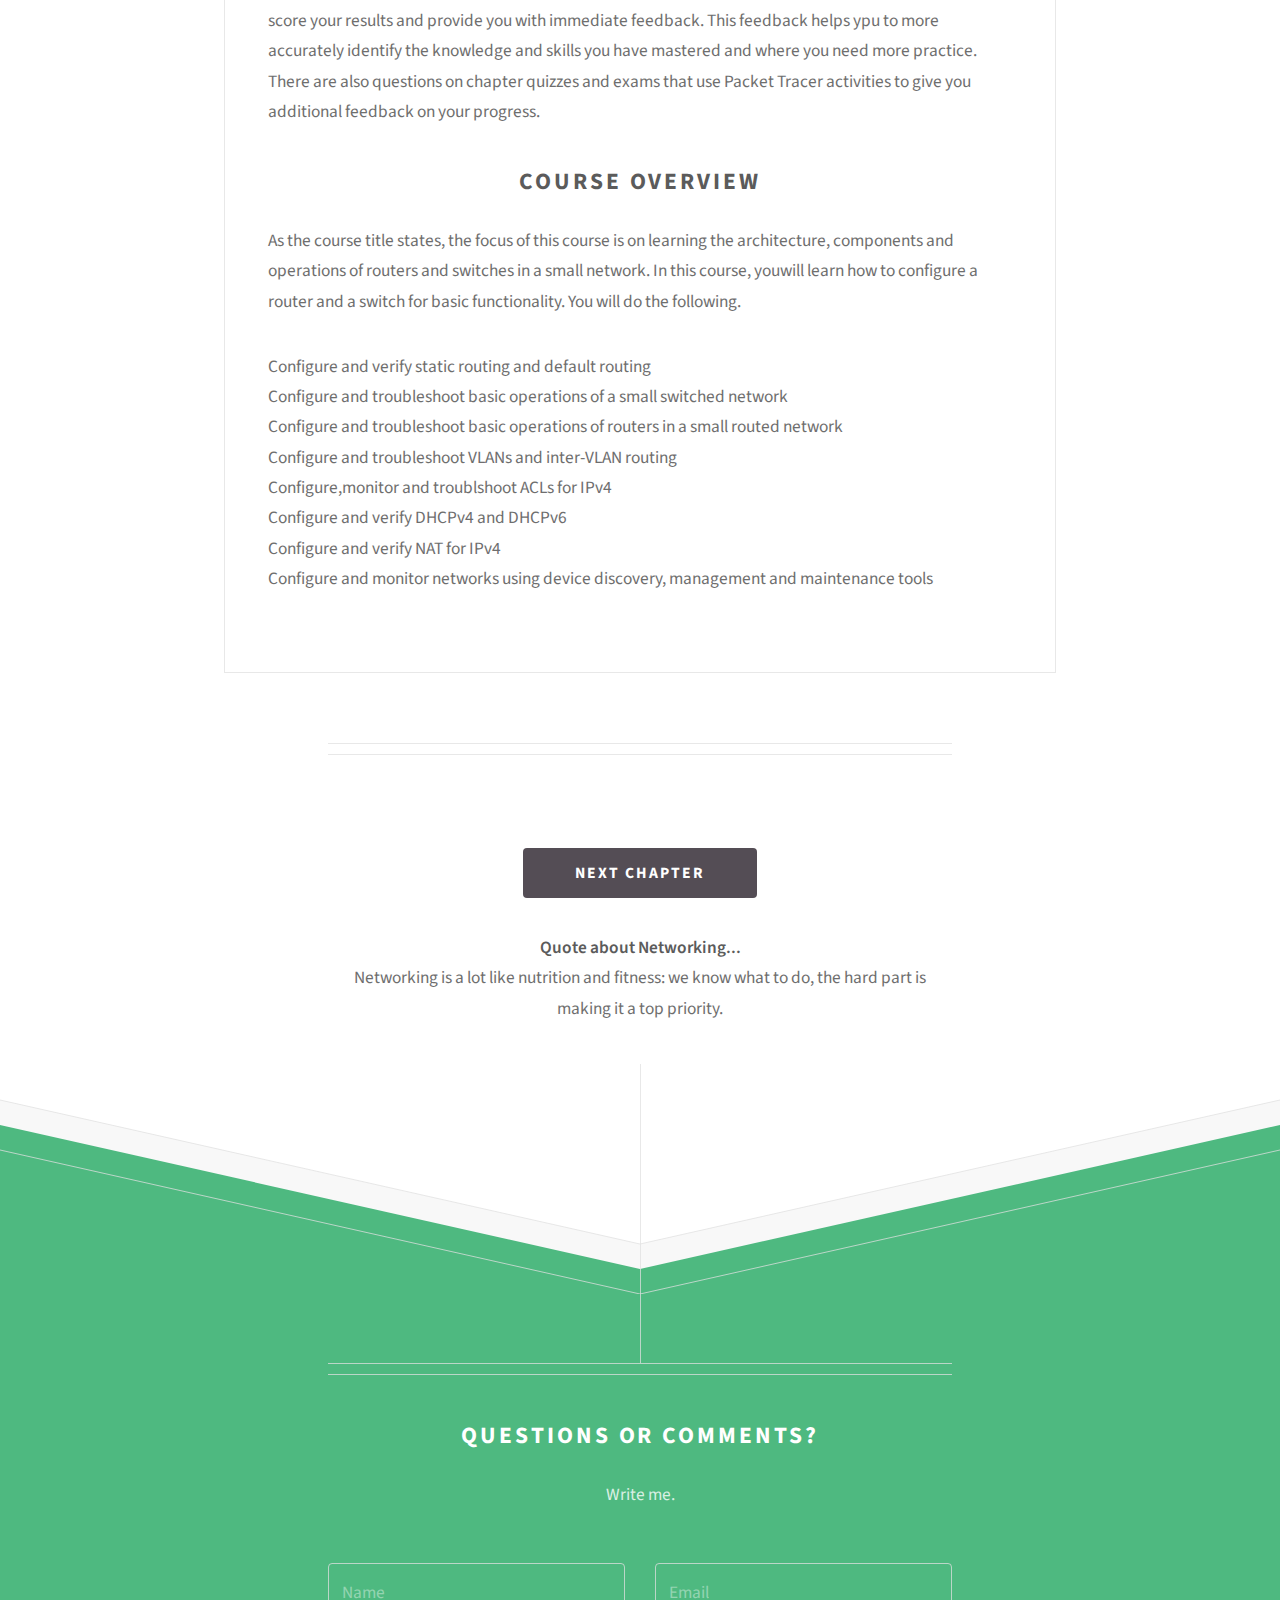
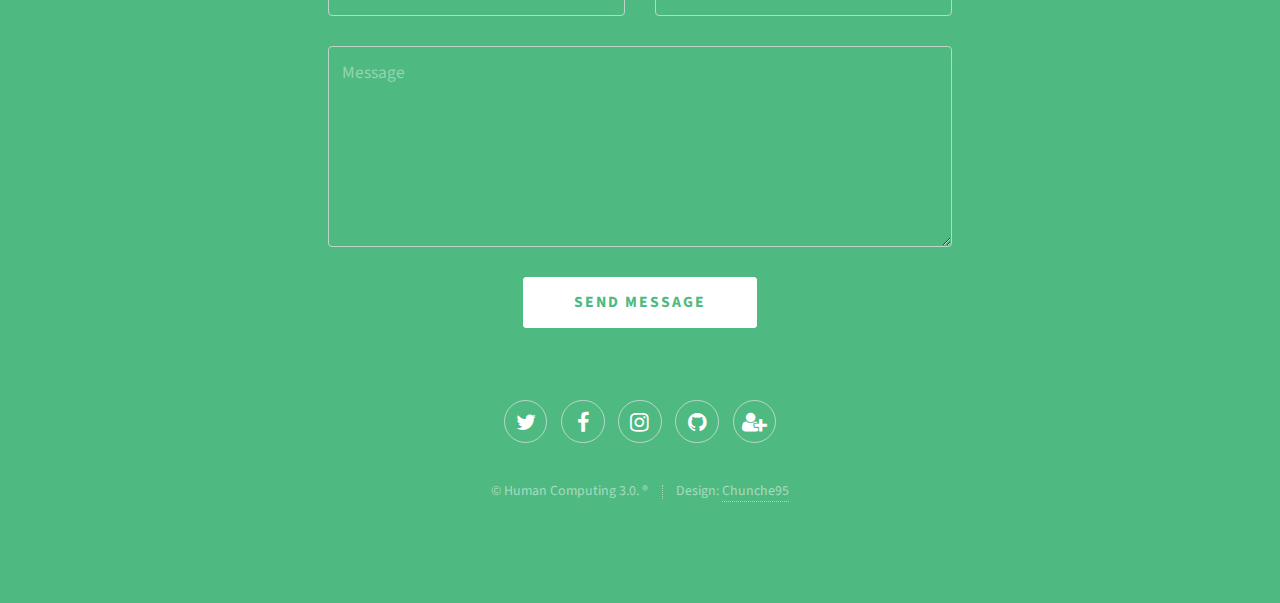
<file: contents/Welcome.html>
<!DOCTYPE HTML>
<html>
	<head>
		<title>Becas Digitaliza - Introduction.</title>
		<meta charset="utf-8" />
		<meta name="viewport" content="width=device-width, initial-scale=1, user-scalable=no" />
		<link rel="shortcut icon" href="../images/logo.jpg" type="image/x-icon">
		<link rel="stylesheet" href="../assets/css/main.css" />
	</head>
	<body class="is-preload">

		<!-- Header -->
			<div id="header">
				<span class="logo fa fa-globe"></span>
				<h1>Welcome.</h1>
				<p>
                    Welcome to the CCNA Routing and Switching Essentials couser. The goal of this course is to introudce you to fundamental
					networking concepts and technologies. These online course materials will assist you in developing the skills necessary to plan 
					and implement small networks supporting a range of applications. The specific skills covered in each chapter are described at 
					the start of each chapter.
				</p>
			</div>

		<!-- Main -->

				<div class="box container">
					<header>
						<h2>Welcome</h2>
					</header>
					<section>
						
                    	<p>Introduction CCNA 2.</p>
						
						<p>
							Welcome to the CCNA Routing and Switching Essentials couser. The goal of this course is to introudce you to fundamental
							networking concepts and technologies. These online course materials will assist you in developing the skills necessary to plan 
							and implement small networks supporting a range of applications. The specific skills covered in each chapter are described at 
							the start of each chapter.<br>
							You can your small phone, tablet, laptop or desktop to access the course, participate in discussions with your instructor, view your grades,
							read or review text, and practice using interactive media. However, some media are complex and must be viewed on a PC, as well as Packet Tracer activities, 
							quizzez and exams.
                        </p>
					</section>
					<section>
						
						<h2>A Global Community</h2>
						
						<p>
							When you participe in the Networking Academy, you are joining a global community linked by common goals and technologies. Schools, collages, universities and 
							other entutues in over 160 countries participate in the program. A visualization of the global Networking Academy community  is available at https://www.netacad.com/
							<br>
							Look for Cisco Networking Academy official site on Facebook &COPY; and Linkedln&copy;.  The Facebook site is where you can meet and engage with other Networking Academy 
							students from around the world. The Cisco Networking Academy Linkedln site connects you with job posting, and you can  see how other are effectively communicating their skills. 
						</p>
					</section>
					
						<h2>More just information</h2>
					
					<section>
						<p>
							The netAcad learning environment is an important part of the overall course experience for students and instructors in the Networking Academy. These online course materials include course text and related interactive media, 
							Packet Tracer simulation activities, real equipments labs, remote access labs, and many different types of quizzes. All of these materials provide important feedback to help you assess your progress throughout the course. <br>
							The material in this course encompasses a broad range of technologies that facilitate how people work, live, play and learn by communicating with voice, video and other data. Networking and the Internet addect people differently 
							in different parts of the world.Althoung we have worked with instructors from around the world to create these materials, it's important that you work with your instructor and fellow  students to make the material in this course applicable 
							to your local environment. 
						</p>
					</section>
					
						<h2>How we teach</h2>
					
					<section>
						<p>
							E-doing is a design philosophy that appllies the principle that people learn best by doing. The curricum includes embedded, higly interactive e-doing activities to help simulate learning, increase knowledge retention and make the whole learning 
							experience richer - and that makes understanding the content much easier. 
							<div>
								<img src="images/e-doing.PNG" alt="">
							</div> 
						</p>
					</section>
					
						<h2>Practice leads to mastery</h2>
					
					<section>
						<p>
							In a typical lesson, after learning about a topic for the first time, you will check your understanding with some interactive media items. If there are new commands to learn, you will ractice them with the Syntax Checker before using the commands 
							to configure or troubleshoot a network in Packet Tracer, the Networking Academy network simulation tool. Next, you will do practice activities on the real equipment in your in your classroom or accessed remotely over the Internet. <br>
							Packet Tracer can also provide additional practice any time by creating your own activities or many want to competitively test your skills with classmates in multi-user games. Packet Tracer skills assessment  and skills integration labs give you rich 
							feedback on the skills you are able to demonstrate and are grat practice for chapter, checkpoint and final exams.
						</p>
					</section>
					
						<h2>Mind wide open</h2>
					
					<section>
						An important goal in education is to enrich you, the student, by expanding what you know and can do. It's important to realize, however, that the instructional materials and the instructor can only facilitate the process. You must make the commitment yourself to 
						learn new skills. The following pages share a few suggestions to help you learn and prepare for transitioning your new skills to the workplace.
					</section>
					
						<h2>Engineering Journals</h2>
					
					<section>
						<p>
							Professionals in the networking field often keep Engineering Journals in which they write down the things they observe and learn such as how to use protocols and commands. Keeping an Engineering Jorunal creates a reference you can use at wirk in your ICT job. 
							Writing is one way to reinforce your learning - along with reading, seeing and practicing. <br>
							A sample entry for implementing a technology could include the necessary software commands, the purpose od the commands, command variable and a topology diagram indicating the context for using the commands to configure the technology.
						</p>
					</section>
					
						<h2>Explore the World of Networking</h2>
					
					<section>
						<p>
							Packet Tracer is a networking tool for learning that support a wide range of physical and logical simulations. It also provides visualization tools to help you understand the internal workings of a network. <br>
							The pre-built Packet Tracer activities consist of network simulations, games, activities and challenges that provide a broad range of learning experiences. These tools will help you develop an understanding of how data flows in a network.
						</p>
					</section>
					
						<h2>Create your own worlds</h2>
					
					<section>
						<p>
							You can also use Packet Tracer to create your own experiments and networkings scenarios. We hope that, over time, you consider using Packet Tracer - not only for experiencing the pre-built activities, but also to become an author, explorer, and experimenter. <br>
							The online course materials have embedded Packet Tracer activities that will launch on computers running Windows&reg; Operating Systems, if Packet Tracer is installed. This integrations will also  work on other operating system using Windows emulation. <br>
							<img src="images/createyourownworlds.PNG" alt="">
						</p>
					</section>
					
						<h2>How Packet Tracer Helps Master Concepts.</h2>
					
					<section>
						<p>
							<h4>Educational Games</h4>
							Packet Tracer Multi-User games enable youe or team to compete with other students to see who can accurately complete a series of networking tasks the fastest. It's an excellent way to practice the skills you are learning in Packet Tracer activities and hands-on labs.
							Cisco Aspire is a single-player, standalone strategic simulation game. Players test their networking skills by completing contracts in a virtual city. The Networking Academy Edition is specifically designed to help you prepare for the CCENT certification exam. It also 
							incorporates business and communication skills ICT employers seek in job candicates. <br>
							<h4>Performance-Based Assessment</h4>
							The Networking Academy performance-based assessment have you do Packet Tracer activities like you have been doing all aling, only now integrated with an online assessment engine that will automatically score your results and provide you with immediate feedback. This feedback 
							helps ypu to more accurately identify the knowledge and skills you have mastered and where you need more practice. There are also questions on chapter quizzes and exams that use Packet Tracer activities to give you additional feedback on your progress.
						</p>
					</section>
					<h2>Course Overview</h2>
					<section>
						<p>
							As the course title states, the focus of this course is on learning the architecture, components  and operations of routers and switches in a small network. In this course, youwill learn how to configure a router and a switch for basic functionality. You will do the following.
							<ul>
								<li>Configure and verify static routing and default routing</li>
								<li>Configure and troubleshoot basic operations of a small switched network</li>
								<li>Configure and troubleshoot basic operations of routers in a small routed network</li>
								<li>Configure and troubleshoot VLANs and inter-VLAN routing</li>
								<li>Configure,monitor and troublshoot ACLs for IPv4</li>
								<li>Configure and verify DHCPv4 and DHCPv6</li>
								<li>Configure and verify NAT for IPv4</li>
								<li>Configure and monitor networks using device discovery, management and maintenance tools</li>
							</ul>
						</p>
					</section>
				</div>
				<footer class="major container medium">
					<ul class="actions special">
							<li><a href="routingConcepts.html" class="button">Next Chapter</a></li>
					</ul>			
					<p>
						<b>Quote about Networking...</b><br>
						Networking is a lot like nutrition and fitness: we know what to do, the hard part is making it a top priority.
					</p>
					</footer>

			</div>

		<!-- Footer -->
			<div id="footer">
				<div class="container medium">

					<header class="major last">
						<h2>Questions or comments?</h2>
					</header>

					<p>Write me.</p>

					<form method="post" action="mailto:humancomputing3@gmail.com">
						<div class="row">
							<div class="col-6 col-12-mobilep">
								<input type="text" name="name" placeholder="Name" />
							</div>
							<div class="col-6 col-12-mobilep">
								<input type="email" name="email" placeholder="Email" />
							</div>
							<div class="col-12">
								<textarea name="message" placeholder="Message" rows="6"></textarea>
							</div>
							<div class="col-12">
								<ul class="actions special">
									<li><input type="submit" value="Send Message" /></li>
								</ul>
							</div>
						</div>
					</form>

					<ul class="icons">
						<li><a href="#" class="icon fa-twitter"><span class="label">Twitter</span></a></li>
						<li><a href="#" class="icon fa-facebook"><span class="label">Facebook</span></a></li>
						<li><a href="#" class="icon fa-instagram"><span class="label">Instagram</span></a></li>
						<li><a href="https://github.com/chunche95" target="_blank" class="icon fa-github"><span class="label">Github</span></a></li>
						<li><a href="mailto:humancomputing3@gmail.com" class="icon fa-user-plus"><span class="label">Mail</span></a></li>
					</ul>

					<ul class="copyright">
						<li>&copy; Human Computing 3.0. &reg;</li><li>Design: <a href="https://github.com/chunche95">Chunche95</a></li>
					</ul>

				</div>
			</div>

		<!-- Scripts -->
			<script src="../assets/js/jquery.min.js"></script>
			<script src="../assets/js/browser.min.js"></script>
			<script src="../assets/js/breakpoints.min.js"></script>
			<script src="../assets/js/util.js"></script>
			<script src="../assets/js/main.js"></script>

	</body>
</html>
</file>
<file: assets/css/main.css>
@import url("font-awesome.min.css");
@import url("https://fonts.googleapis.com/css?family=Source+Sans+Pro:300,300italic,400,400italic,600,600italic,700,700italic");

html, body, div, span, applet, object,
iframe, h1, h2, h3, h4, h5, h6, p, blockquote,
pre, a, abbr, acronym, address, big, cite,
code, del, dfn, em, img, ins, kbd, q, s, samp,
small, strike, strong, sub, sup, tt, var, b,
u, i, center, dl, dt, dd, ol, ul, li, fieldset,
form, label, legend, table, caption, tbody,
tfoot, thead, tr, th, td, article, aside,
canvas, details, embed, figure, figcaption,
footer, header, hgroup, menu, nav, output, ruby,
section, summary, time, mark, audio, video {
	margin: 0;
	padding: 0;
	border: 0;
	font-size: 100%;
	font: inherit;
	vertical-align: baseline;}

article, aside, details, figcaption, figure,
footer, header, hgroup, menu, nav, section {
	display: block;}

body {
	line-height: 1;
}

ol, ul {
	list-style: none;
}

blockquote, q {
	quotes: none;
}

	blockquote:before, blockquote:after, q:before, q:after {
		content: '';
		content: none;
	}

table {
	border-collapse: collapse;
	border-spacing: 0;
}

body {
	-webkit-text-size-adjust: none;
}

mark {
	background-color: transparent;
	color: inherit;
}

input::-moz-focus-inner {
	border: 0;
	padding: 0;
}

input, select, textarea {
	-moz-appearance: none;
	-webkit-appearance: none;
	-ms-appearance: none;
	appearance: none;
}

/* Basic */

	html {
		box-sizing: border-box;
	}

	*, *:before, *:after {
		box-sizing: inherit;
	}

	html, body {
		height: 100%;
	}

	body {
		background: #ffffff;
	}

		body.is-preload *, body.is-preload *:before, body.is-preload *:after {
			-moz-animation: none !important;
			-webkit-animation: none !important;
			-ms-animation: none !important;
			animation: none !important;
			-moz-transition: none !important;
			-webkit-transition: none !important;
			-ms-transition: none !important;
			transition: none !important;
		}

	body, input, select, textarea {
		color: #6e6e6e;
		font-family: 'Source Sans Pro', sans-serif;
		font-size: 16pt;
		font-weight: 400;
		line-height: 1.75em;
	}

	a {
		-moz-transition: color 0.2s ease-in-out, border-bottom-color 0.2s ease-in-out;
		-webkit-transition: color 0.2s ease-in-out, border-bottom-color 0.2s ease-in-out;
		-ms-transition: color 0.2s ease-in-out, border-bottom-color 0.2s ease-in-out;
		transition: color 0.2s ease-in-out, border-bottom-color 0.2s ease-in-out;
		border-bottom: dotted 1px;
		color: #4eb980;
		text-decoration: none;
	}

		a:hover {
			border-bottom-color: transparent;
		}

	strong, b {
		font-weight: 600;
		color: #5b5b5b;
	}

	em, i {
		font-style: italic;
	}

	p, ul, ol, dl, table, blockquote, form {
		margin: 0 0 2em 0;
	}

	h1, h2, h3, h4, h5, h6 {
		color: #5b5b5b;
		font-weight: 700;
		letter-spacing: 0.125em;
		line-height: 1.75em;
		margin-bottom: 1em;
		text-transform: uppercase;
		text-align: center;
	}

		h1 a, h2 a, h3 a, h4 a, h5 a, h6 a {
			color: inherit;
			text-decoration: none;
		}

	h2 {
		font-size: 1.75em;
	}

	h3 {
		font-size: 1.5em;
	}

	sub {
		font-size: 0.8em;
		position: relative;
		top: 0.5em;
	}

	sup {
		font-size: 0.8em;
		position: relative;
		top: -0.5em;
	}

	hr {
		border: 0;
		border-top: solid 1px rgba(224, 224, 224, 0.75);
		margin-bottom: 1.5em;
	}

	blockquote {
		border-left: solid 0.5em rgba(224, 224, 224, 0.75);
		font-style: italic;
		padding: 1em 0 1em 2em;
	}

/* Container */

	.container {
		margin: 0 auto;
		max-width: 100%;
		width: 70em;
	}

		.container.medium {
			width: 38.25em;
		}

		@media screen and (max-width: 1280px) {

			.container {
				width: 48em;
			}

				.container.medium {
					width: 36em;
				}

		}

		@media screen and (max-width: 980px) {

			.container {
				width: 95%;
			}

				.container.medium {
					width: 71.25%;
				}

		}

		@media screen and (max-width: 840px) {

			.container {
				width: 95% !important;
			}

		}

		@media screen and (max-width: 736px) {

			.container {
				width: 90% !important;
			}

		}

		@media screen and (max-width: 480px) {

			.container {
				width: 100% !important;
			}

		}

/* Row */

	.row {
		display: flex;
		flex-wrap: wrap;
		box-sizing: border-box;
		align-items: stretch;
	}

		.row > * {
			box-sizing: border-box;
		}

		.row.gtr-uniform > * > :last-child {
			margin-bottom: 0;
		}

		.row.aln-left {
			justify-content: flex-start;
		}

		.row.aln-center {
			justify-content: center;
		}

		.row.aln-right {
			justify-content: flex-end;
		}

		.row.aln-top {
			align-items: flex-start;
		}

		.row.aln-middle {
			align-items: center;
		}

		.row.aln-bottom {
			align-items: flex-end;
		}

		.row > .imp {
			order: -1;
		}

		.row > .col-1 {
			width: 8.3333333333%;
		}

		.row > .off-1 {
			margin-left: 8.3333333333%;
		}

		.row > .col-2 {
			width: 16.6666666667%;
		}

		.row > .off-2 {
			margin-left: 16.6666666667%;
		}

		.row > .col-3 {
			width: 25%;
		}

		.row > .off-3 {
			margin-left: 25%;
		}

		.row > .col-4 {
			width: 33.3333333333%;
		}

		.row > .off-4 {
			margin-left: 33.3333333333%;
		}

		.row > .col-5 {
			width: 41.6666666667%;
		}

		.row > .off-5 {
			margin-left: 41.6666666667%;
		}

		.row > .col-6 {
			width: 50%;
		}

		.row > .off-6 {
			margin-left: 50%;
		}

		.row > .col-7 {
			width: 58.3333333333%;
		}

		.row > .off-7 {
			margin-left: 58.3333333333%;
		}

		.row > .col-8 {
			width: 66.6666666667%;
		}

		.row > .off-8 {
			margin-left: 66.6666666667%;
		}

		.row > .col-9 {
			width: 75%;
		}

		.row > .off-9 {
			margin-left: 75%;
		}

		.row > .col-10 {
			width: 83.3333333333%;
		}

		.row > .off-10 {
			margin-left: 83.3333333333%;
		}

		.row > .col-11 {
			width: 91.6666666667%;
		}

		.row > .off-11 {
			margin-left: 91.6666666667%;
		}

		.row > .col-12 {
			width: 100%;
		}

		.row > .off-12 {
			margin-left: 100%;
		}

		.row.gtr-0 {
			margin-top: 0px;
			margin-left: 0px;
		}

			.row.gtr-0 > * {
				padding: 0px 0 0 0px;
			}

			.row.gtr-0.gtr-uniform {
				margin-top: 0px;
			}

				.row.gtr-0.gtr-uniform > * {
					padding-top: 0px;
				}

		.row.gtr-25 {
			margin-top: -7.5px;
			margin-left: -7.5px;
		}

			.row.gtr-25 > * {
				padding: 7.5px 0 0 7.5px;
			}

			.row.gtr-25.gtr-uniform {
				margin-top: -7.5px;
			}

				.row.gtr-25.gtr-uniform > * {
					padding-top: 7.5px;
				}

		.row.gtr-50 {
			margin-top: -15px;
			margin-left: -15px;
		}

			.row.gtr-50 > * {
				padding: 15px 0 0 15px;
			}

			.row.gtr-50.gtr-uniform {
				margin-top: -15px;
			}

				.row.gtr-50.gtr-uniform > * {
					padding-top: 15px;
				}

		.row {
			margin-top: -30px;
			margin-left: -30px;
		}

			.row > * {
				padding: 30px 0 0 30px;
			}

			.row.gtr-uniform {
				margin-top: -30px;
			}

				.row.gtr-uniform > * {
					padding-top: 30px;
				}

		.row.gtr-150 {
			margin-top: -45px;
			margin-left: -45px;
		}

			.row.gtr-150 > * {
				padding: 45px 0 0 45px;
			}

			.row.gtr-150.gtr-uniform {
				margin-top: -45px;
			}

				.row.gtr-150.gtr-uniform > * {
					padding-top: 45px;
				}

		.row.gtr-200 {
			margin-top: -60px;
			margin-left: -60px;
		}

			.row.gtr-200 > * {
				padding: 60px 0 0 60px;
			}

			.row.gtr-200.gtr-uniform {
				margin-top: -60px;
			}

				.row.gtr-200.gtr-uniform > * {
					padding-top: 60px;
				}

		@media screen and (max-width: 1680px) {

			.row {
				display: flex;
				flex-wrap: wrap;
				box-sizing: border-box;
				align-items: stretch;
			}

				.row > * {
					box-sizing: border-box;
				}

				.row.gtr-uniform > * > :last-child {
					margin-bottom: 0;
				}

				.row.aln-left {
					justify-content: flex-start;
				}

				.row.aln-center {
					justify-content: center;
				}

				.row.aln-right {
					justify-content: flex-end;
				}

				.row.aln-top {
					align-items: flex-start;
				}

				.row.aln-middle {
					align-items: center;
				}

				.row.aln-bottom {
					align-items: flex-end;
				}

				.row > .imp-wide {
					order: -1;
				}

				.row > .col-1-wide {
					width: 8.3333333333%;
				}

				.row > .off-1-wide {
					margin-left: 8.3333333333%;
				}

				.row > .col-2-wide {
					width: 16.6666666667%;
				}

				.row > .off-2-wide {
					margin-left: 16.6666666667%;
				}

				.row > .col-3-wide {
					width: 25%;
				}

				.row > .off-3-wide {
					margin-left: 25%;
				}

				.row > .col-4-wide {
					width: 33.3333333333%;
				}

				.row > .off-4-wide {
					margin-left: 33.3333333333%;
				}

				.row > .col-5-wide {
					width: 41.6666666667%;
				}

				.row > .off-5-wide {
					margin-left: 41.6666666667%;
				}

				.row > .col-6-wide {
					width: 50%;
				}

				.row > .off-6-wide {
					margin-left: 50%;
				}

				.row > .col-7-wide {
					width: 58.3333333333%;
				}

				.row > .off-7-wide {
					margin-left: 58.3333333333%;
				}

				.row > .col-8-wide {
					width: 66.6666666667%;
				}

				.row > .off-8-wide {
					margin-left: 66.6666666667%;
				}

				.row > .col-9-wide {
					width: 75%;
				}

				.row > .off-9-wide {
					margin-left: 75%;
				}

				.row > .col-10-wide {
					width: 83.3333333333%;
				}

				.row > .off-10-wide {
					margin-left: 83.3333333333%;
				}

				.row > .col-11-wide {
					width: 91.6666666667%;
				}

				.row > .off-11-wide {
					margin-left: 91.6666666667%;
				}

				.row > .col-12-wide {
					width: 100%;
				}

				.row > .off-12-wide {
					margin-left: 100%;
				}

				.row.gtr-0 {
					margin-top: 0px;
					margin-left: 0px;
				}

					.row.gtr-0 > * {
						padding: 0px 0 0 0px;
					}

					.row.gtr-0.gtr-uniform {
						margin-top: 0px;
					}

						.row.gtr-0.gtr-uniform > * {
							padding-top: 0px;
						}

				.row.gtr-25 {
					margin-top: -7.5px;
					margin-left: -7.5px;
				}

					.row.gtr-25 > * {
						padding: 7.5px 0 0 7.5px;
					}

					.row.gtr-25.gtr-uniform {
						margin-top: -7.5px;
					}

						.row.gtr-25.gtr-uniform > * {
							padding-top: 7.5px;
						}

				.row.gtr-50 {
					margin-top: -15px;
					margin-left: -15px;
				}

					.row.gtr-50 > * {
						padding: 15px 0 0 15px;
					}

					.row.gtr-50.gtr-uniform {
						margin-top: -15px;
					}

						.row.gtr-50.gtr-uniform > * {
							padding-top: 15px;
						}

				.row {
					margin-top: -30px;
					margin-left: -30px;
				}

					.row > * {
						padding: 30px 0 0 30px;
					}

					.row.gtr-uniform {
						margin-top: -30px;
					}

						.row.gtr-uniform > * {
							padding-top: 30px;
						}

				.row.gtr-150 {
					margin-top: -45px;
					margin-left: -45px;
				}

					.row.gtr-150 > * {
						padding: 45px 0 0 45px;
					}

					.row.gtr-150.gtr-uniform {
						margin-top: -45px;
					}

						.row.gtr-150.gtr-uniform > * {
							padding-top: 45px;
						}

				.row.gtr-200 {
					margin-top: -60px;
					margin-left: -60px;
				}

					.row.gtr-200 > * {
						padding: 60px 0 0 60px;
					}

					.row.gtr-200.gtr-uniform {
						margin-top: -60px;
					}

						.row.gtr-200.gtr-uniform > * {
							padding-top: 60px;
						}

		}

		@media screen and (max-width: 1280px) {

			.row {
				display: flex;
				flex-wrap: wrap;
				box-sizing: border-box;
				align-items: stretch;
			}

				.row > * {
					box-sizing: border-box;
				}

				.row.gtr-uniform > * > :last-child {
					margin-bottom: 0;
				}

				.row.aln-left {
					justify-content: flex-start;
				}

				.row.aln-center {
					justify-content: center;
				}

				.row.aln-right {
					justify-content: flex-end;
				}

				.row.aln-top {
					align-items: flex-start;
				}

				.row.aln-middle {
					align-items: center;
				}

				.row.aln-bottom {
					align-items: flex-end;
				}

				.row > .imp-normal {
					order: -1;
				}

				.row > .col-1-normal {
					width: 8.3333333333%;
				}

				.row > .off-1-normal {
					margin-left: 8.3333333333%;
				}

				.row > .col-2-normal {
					width: 16.6666666667%;
				}

				.row > .off-2-normal {
					margin-left: 16.6666666667%;
				}

				.row > .col-3-normal {
					width: 25%;
				}

				.row > .off-3-normal {
					margin-left: 25%;
				}

				.row > .col-4-normal {
					width: 33.3333333333%;
				}

				.row > .off-4-normal {
					margin-left: 33.3333333333%;
				}

				.row > .col-5-normal {
					width: 41.6666666667%;
				}

				.row > .off-5-normal {
					margin-left: 41.6666666667%;
				}

				.row > .col-6-normal {
					width: 50%;
				}

				.row > .off-6-normal {
					margin-left: 50%;
				}

				.row > .col-7-normal {
					width: 58.3333333333%;
				}

				.row > .off-7-normal {
					margin-left: 58.3333333333%;
				}

				.row > .col-8-normal {
					width: 66.6666666667%;
				}

				.row > .off-8-normal {
					margin-left: 66.6666666667%;
				}

				.row > .col-9-normal {
					width: 75%;
				}

				.row > .off-9-normal {
					margin-left: 75%;
				}

				.row > .col-10-normal {
					width: 83.3333333333%;
				}

				.row > .off-10-normal {
					margin-left: 83.3333333333%;
				}

				.row > .col-11-normal {
					width: 91.6666666667%;
				}

				.row > .off-11-normal {
					margin-left: 91.6666666667%;
				}

				.row > .col-12-normal {
					width: 100%;
				}

				.row > .off-12-normal {
					margin-left: 100%;
				}

				.row.gtr-0 {
					margin-top: 0px;
					margin-left: 0px;
				}

					.row.gtr-0 > * {
						padding: 0px 0 0 0px;
					}

					.row.gtr-0.gtr-uniform {
						margin-top: 0px;
					}

						.row.gtr-0.gtr-uniform > * {
							padding-top: 0px;
						}

				.row.gtr-25 {
					margin-top: -7.5px;
					margin-left: -7.5px;
				}

					.row.gtr-25 > * {
						padding: 7.5px 0 0 7.5px;
					}

					.row.gtr-25.gtr-uniform {
						margin-top: -7.5px;
					}

						.row.gtr-25.gtr-uniform > * {
							padding-top: 7.5px;
						}

				.row.gtr-50 {
					margin-top: -15px;
					margin-left: -15px;
				}

					.row.gtr-50 > * {
						padding: 15px 0 0 15px;
					}

					.row.gtr-50.gtr-uniform {
						margin-top: -15px;
					}

						.row.gtr-50.gtr-uniform > * {
							padding-top: 15px;
						}

				.row {
					margin-top: -30px;
					margin-left: -30px;
				}

					.row > * {
						padding: 30px 0 0 30px;
					}

					.row.gtr-uniform {
						margin-top: -30px;
					}

						.row.gtr-uniform > * {
							padding-top: 30px;
						}

				.row.gtr-150 {
					margin-top: -45px;
					margin-left: -45px;
				}

					.row.gtr-150 > * {
						padding: 45px 0 0 45px;
					}

					.row.gtr-150.gtr-uniform {
						margin-top: -45px;
					}

						.row.gtr-150.gtr-uniform > * {
							padding-top: 45px;
						}

				.row.gtr-200 {
					margin-top: -60px;
					margin-left: -60px;
				}

					.row.gtr-200 > * {
						padding: 60px 0 0 60px;
					}

					.row.gtr-200.gtr-uniform {
						margin-top: -60px;
					}

						.row.gtr-200.gtr-uniform > * {
							padding-top: 60px;
						}

		}

		@media screen and (max-width: 980px) {

			.row {
				display: flex;
				flex-wrap: wrap;
				box-sizing: border-box;
				align-items: stretch;
			}

				.row > * {
					box-sizing: border-box;
				}

				.row.gtr-uniform > * > :last-child {
					margin-bottom: 0;
				}

				.row.aln-left {
					justify-content: flex-start;
				}

				.row.aln-center {
					justify-content: center;
				}

				.row.aln-right {
					justify-content: flex-end;
				}

				.row.aln-top {
					align-items: flex-start;
				}

				.row.aln-middle {
					align-items: center;
				}

				.row.aln-bottom {
					align-items: flex-end;
				}

				.row > .imp-narrow {
					order: -1;
				}

				.row > .col-1-narrow {
					width: 8.3333333333%;
				}

				.row > .off-1-narrow {
					margin-left: 8.3333333333%;
				}

				.row > .col-2-narrow {
					width: 16.6666666667%;
				}

				.row > .off-2-narrow {
					margin-left: 16.6666666667%;
				}

				.row > .col-3-narrow {
					width: 25%;
				}

				.row > .off-3-narrow {
					margin-left: 25%;
				}

				.row > .col-4-narrow {
					width: 33.3333333333%;
				}

				.row > .off-4-narrow {
					margin-left: 33.3333333333%;
				}

				.row > .col-5-narrow {
					width: 41.6666666667%;
				}

				.row > .off-5-narrow {
					margin-left: 41.6666666667%;
				}

				.row > .col-6-narrow {
					width: 50%;
				}

				.row > .off-6-narrow {
					margin-left: 50%;
				}

				.row > .col-7-narrow {
					width: 58.3333333333%;
				}

				.row > .off-7-narrow {
					margin-left: 58.3333333333%;
				}

				.row > .col-8-narrow {
					width: 66.6666666667%;
				}

				.row > .off-8-narrow {
					margin-left: 66.6666666667%;
				}

				.row > .col-9-narrow {
					width: 75%;
				}

				.row > .off-9-narrow {
					margin-left: 75%;
				}

				.row > .col-10-narrow {
					width: 83.3333333333%;
				}

				.row > .off-10-narrow {
					margin-left: 83.3333333333%;
				}

				.row > .col-11-narrow {
					width: 91.6666666667%;
				}

				.row > .off-11-narrow {
					margin-left: 91.6666666667%;
				}

				.row > .col-12-narrow {
					width: 100%;
				}

				.row > .off-12-narrow {
					margin-left: 100%;
				}

				.row.gtr-0 {
					margin-top: 0px;
					margin-left: 0px;
				}

					.row.gtr-0 > * {
						padding: 0px 0 0 0px;
					}

					.row.gtr-0.gtr-uniform {
						margin-top: 0px;
					}

						.row.gtr-0.gtr-uniform > * {
							padding-top: 0px;
						}

				.row.gtr-25 {
					margin-top: -7.5px;
					margin-left: -7.5px;
				}

					.row.gtr-25 > * {
						padding: 7.5px 0 0 7.5px;
					}

					.row.gtr-25.gtr-uniform {
						margin-top: -7.5px;
					}

						.row.gtr-25.gtr-uniform > * {
							padding-top: 7.5px;
						}

				.row.gtr-50 {
					margin-top: -15px;
					margin-left: -15px;
				}

					.row.gtr-50 > * {
						padding: 15px 0 0 15px;
					}

					.row.gtr-50.gtr-uniform {
						margin-top: -15px;
					}

						.row.gtr-50.gtr-uniform > * {
							padding-top: 15px;
						}

				.row {
					margin-top: -30px;
					margin-left: -30px;
				}

					.row > * {
						padding: 30px 0 0 30px;
					}

					.row.gtr-uniform {
						margin-top: -30px;
					}

						.row.gtr-uniform > * {
							padding-top: 30px;
						}

				.row.gtr-150 {
					margin-top: -45px;
					margin-left: -45px;
				}

					.row.gtr-150 > * {
						padding: 45px 0 0 45px;
					}

					.row.gtr-150.gtr-uniform {
						margin-top: -45px;
					}

						.row.gtr-150.gtr-uniform > * {
							padding-top: 45px;
						}

				.row.gtr-200 {
					margin-top: -60px;
					margin-left: -60px;
				}

					.row.gtr-200 > * {
						padding: 60px 0 0 60px;
					}

					.row.gtr-200.gtr-uniform {
						margin-top: -60px;
					}

						.row.gtr-200.gtr-uniform > * {
							padding-top: 60px;
						}

		}

		@media screen and (max-width: 840px) {

			.row {
				display: flex;
				flex-wrap: wrap;
				box-sizing: border-box;
				align-items: stretch;
			}

				.row > * {
					box-sizing: border-box;
				}

				.row.gtr-uniform > * > :last-child {
					margin-bottom: 0;
				}

				.row.aln-left {
					justify-content: flex-start;
				}

				.row.aln-center {
					justify-content: center;
				}

				.row.aln-right {
					justify-content: flex-end;
				}

				.row.aln-top {
					align-items: flex-start;
				}

				.row.aln-middle {
					align-items: center;
				}

				.row.aln-bottom {
					align-items: flex-end;
				}

				.row > .imp-narrower {
					order: -1;
				}

				.row > .col-1-narrower {
					width: 8.3333333333%;
				}

				.row > .off-1-narrower {
					margin-left: 8.3333333333%;
				}

				.row > .col-2-narrower {
					width: 16.6666666667%;
				}

				.row > .off-2-narrower {
					margin-left: 16.6666666667%;
				}

				.row > .col-3-narrower {
					width: 25%;
				}

				.row > .off-3-narrower {
					margin-left: 25%;
				}

				.row > .col-4-narrower {
					width: 33.3333333333%;
				}

				.row > .off-4-narrower {
					margin-left: 33.3333333333%;
				}

				.row > .col-5-narrower {
					width: 41.6666666667%;
				}

				.row > .off-5-narrower {
					margin-left: 41.6666666667%;
				}

				.row > .col-6-narrower {
					width: 50%;
				}

				.row > .off-6-narrower {
					margin-left: 50%;
				}

				.row > .col-7-narrower {
					width: 58.3333333333%;
				}

				.row > .off-7-narrower {
					margin-left: 58.3333333333%;
				}

				.row > .col-8-narrower {
					width: 66.6666666667%;
				}

				.row > .off-8-narrower {
					margin-left: 66.6666666667%;
				}

				.row > .col-9-narrower {
					width: 75%;
				}

				.row > .off-9-narrower {
					margin-left: 75%;
				}

				.row > .col-10-narrower {
					width: 83.3333333333%;
				}

				.row > .off-10-narrower {
					margin-left: 83.3333333333%;
				}

				.row > .col-11-narrower {
					width: 91.6666666667%;
				}

				.row > .off-11-narrower {
					margin-left: 91.6666666667%;
				}

				.row > .col-12-narrower {
					width: 100%;
				}

				.row > .off-12-narrower {
					margin-left: 100%;
				}

				.row.gtr-0 {
					margin-top: 0px;
					margin-left: 0px;
				}

					.row.gtr-0 > * {
						padding: 0px 0 0 0px;
					}

					.row.gtr-0.gtr-uniform {
						margin-top: 0px;
					}

						.row.gtr-0.gtr-uniform > * {
							padding-top: 0px;
						}

				.row.gtr-25 {
					margin-top: -5px;
					margin-left: -5px;
				}

					.row.gtr-25 > * {
						padding: 5px 0 0 5px;
					}

					.row.gtr-25.gtr-uniform {
						margin-top: -5px;
					}

						.row.gtr-25.gtr-uniform > * {
							padding-top: 5px;
						}

				.row.gtr-50 {
					margin-top: -10px;
					margin-left: -10px;
				}

					.row.gtr-50 > * {
						padding: 10px 0 0 10px;
					}

					.row.gtr-50.gtr-uniform {
						margin-top: -10px;
					}

						.row.gtr-50.gtr-uniform > * {
							padding-top: 10px;
						}

				.row {
					margin-top: -20px;
					margin-left: -20px;
				}

					.row > * {
						padding: 20px 0 0 20px;
					}

					.row.gtr-uniform {
						margin-top: -20px;
					}

						.row.gtr-uniform > * {
							padding-top: 20px;
						}

				.row.gtr-150 {
					margin-top: -30px;
					margin-left: -30px;
				}

					.row.gtr-150 > * {
						padding: 30px 0 0 30px;
					}

					.row.gtr-150.gtr-uniform {
						margin-top: -30px;
					}

						.row.gtr-150.gtr-uniform > * {
							padding-top: 30px;
						}

				.row.gtr-200 {
					margin-top: -40px;
					margin-left: -40px;
				}

					.row.gtr-200 > * {
						padding: 40px 0 0 40px;
					}

					.row.gtr-200.gtr-uniform {
						margin-top: -40px;
					}

						.row.gtr-200.gtr-uniform > * {
							padding-top: 40px;
						}

		}

		@media screen and (max-width: 736px) {

			.row {
				display: flex;
				flex-wrap: wrap;
				box-sizing: border-box;
				align-items: stretch;
			}

				.row > * {
					box-sizing: border-box;
				}

				.row.gtr-uniform > * > :last-child {
					margin-bottom: 0;
				}

				.row.aln-left {
					justify-content: flex-start;
				}

				.row.aln-center {
					justify-content: center;
				}

				.row.aln-right {
					justify-content: flex-end;
				}

				.row.aln-top {
					align-items: flex-start;
				}

				.row.aln-middle {
					align-items: center;
				}

				.row.aln-bottom {
					align-items: flex-end;
				}

				.row > .imp-mobile {
					order: -1;
				}

				.row > .col-1-mobile {
					width: 8.3333333333%;
				}

				.row > .off-1-mobile {
					margin-left: 8.3333333333%;
				}

				.row > .col-2-mobile {
					width: 16.6666666667%;
				}

				.row > .off-2-mobile {
					margin-left: 16.6666666667%;
				}

				.row > .col-3-mobile {
					width: 25%;
				}

				.row > .off-3-mobile {
					margin-left: 25%;
				}

				.row > .col-4-mobile {
					width: 33.3333333333%;
				}

				.row > .off-4-mobile {
					margin-left: 33.3333333333%;
				}

				.row > .col-5-mobile {
					width: 41.6666666667%;
				}

				.row > .off-5-mobile {
					margin-left: 41.6666666667%;
				}

				.row > .col-6-mobile {
					width: 50%;
				}

				.row > .off-6-mobile {
					margin-left: 50%;
				}

				.row > .col-7-mobile {
					width: 58.3333333333%;
				}

				.row > .off-7-mobile {
					margin-left: 58.3333333333%;
				}

				.row > .col-8-mobile {
					width: 66.6666666667%;
				}

				.row > .off-8-mobile {
					margin-left: 66.6666666667%;
				}

				.row > .col-9-mobile {
					width: 75%;
				}

				.row > .off-9-mobile {
					margin-left: 75%;
				}

				.row > .col-10-mobile {
					width: 83.3333333333%;
				}

				.row > .off-10-mobile {
					margin-left: 83.3333333333%;
				}

				.row > .col-11-mobile {
					width: 91.6666666667%;
				}

				.row > .off-11-mobile {
					margin-left: 91.6666666667%;
				}

				.row > .col-12-mobile {
					width: 100%;
				}

				.row > .off-12-mobile {
					margin-left: 100%;
				}

				.row.gtr-0 {
					margin-top: 0px;
					margin-left: 0px;
				}

					.row.gtr-0 > * {
						padding: 0px 0 0 0px;
					}

					.row.gtr-0.gtr-uniform {
						margin-top: 0px;
					}

						.row.gtr-0.gtr-uniform > * {
							padding-top: 0px;
						}

				.row.gtr-25 {
					margin-top: -57.5px;
					margin-left: -5px;
				}

					.row.gtr-25 > * {
						padding: 57.5px 0 0 5px;
					}

					.row.gtr-25.gtr-uniform {
						margin-top: -5px;
					}

						.row.gtr-25.gtr-uniform > * {
							padding-top: 5px;
						}

				.row.gtr-50 {
					margin-top: -115px;
					margin-left: -10px;
				}

					.row.gtr-50 > * {
						padding: 115px 0 0 10px;
					}

					.row.gtr-50.gtr-uniform {
						margin-top: -10px;
					}

						.row.gtr-50.gtr-uniform > * {
							padding-top: 10px;
						}

				.row {
					margin-top: -230px;
					margin-left: -20px;
				}

					.row > * {
						padding: 230px 0 0 20px;
					}

					.row.gtr-uniform {
						margin-top: -20px;
					}

						.row.gtr-uniform > * {
							padding-top: 20px;
						}

				.row.gtr-150 {
					margin-top: -345px;
					margin-left: -30px;
				}

					.row.gtr-150 > * {
						padding: 345px 0 0 30px;
					}

					.row.gtr-150.gtr-uniform {
						margin-top: -30px;
					}

						.row.gtr-150.gtr-uniform > * {
							padding-top: 30px;
						}

				.row.gtr-200 {
					margin-top: -460px;
					margin-left: -40px;
				}

					.row.gtr-200 > * {
						padding: 460px 0 0 40px;
					}

					.row.gtr-200.gtr-uniform {
						margin-top: -40px;
					}

						.row.gtr-200.gtr-uniform > * {
							padding-top: 40px;
						}

		}

		@media screen and (max-width: 480px) {

			.row {
				display: flex;
				flex-wrap: wrap;
				box-sizing: border-box;
				align-items: stretch;
			}

				.row > * {
					box-sizing: border-box;
				}

				.row.gtr-uniform > * > :last-child {
					margin-bottom: 0;
				}

				.row.aln-left {
					justify-content: flex-start;
				}

				.row.aln-center {
					justify-content: center;
				}

				.row.aln-right {
					justify-content: flex-end;
				}

				.row.aln-top {
					align-items: flex-start;
				}

				.row.aln-middle {
					align-items: center;
				}

				.row.aln-bottom {
					align-items: flex-end;
				}

				.row > .imp-mobilep {
					order: -1;
				}

				.row > .col-1-mobilep {
					width: 8.3333333333%;
				}

				.row > .off-1-mobilep {
					margin-left: 8.3333333333%;
				}

				.row > .col-2-mobilep {
					width: 16.6666666667%;
				}

				.row > .off-2-mobilep {
					margin-left: 16.6666666667%;
				}

				.row > .col-3-mobilep {
					width: 25%;
				}

				.row > .off-3-mobilep {
					margin-left: 25%;
				}

				.row > .col-4-mobilep {
					width: 33.3333333333%;
				}

				.row > .off-4-mobilep {
					margin-left: 33.3333333333%;
				}

				.row > .col-5-mobilep {
					width: 41.6666666667%;
				}

				.row > .off-5-mobilep {
					margin-left: 41.6666666667%;
				}

				.row > .col-6-mobilep {
					width: 50%;
				}

				.row > .off-6-mobilep {
					margin-left: 50%;
				}

				.row > .col-7-mobilep {
					width: 58.3333333333%;
				}

				.row > .off-7-mobilep {
					margin-left: 58.3333333333%;
				}

				.row > .col-8-mobilep {
					width: 66.6666666667%;
				}

				.row > .off-8-mobilep {
					margin-left: 66.6666666667%;
				}

				.row > .col-9-mobilep {
					width: 75%;
				}

				.row > .off-9-mobilep {
					margin-left: 75%;
				}

				.row > .col-10-mobilep {
					width: 83.3333333333%;
				}

				.row > .off-10-mobilep {
					margin-left: 83.3333333333%;
				}

				.row > .col-11-mobilep {
					width: 91.6666666667%;
				}

				.row > .off-11-mobilep {
					margin-left: 91.6666666667%;
				}

				.row > .col-12-mobilep {
					width: 100%;
				}

				.row > .off-12-mobilep {
					margin-left: 100%;
				}

				.row.gtr-0 {
					margin-top: 0px;
					margin-left: 0px;
				}

					.row.gtr-0 > * {
						padding: 0px 0 0 0px;
					}

					.row.gtr-0.gtr-uniform {
						margin-top: 0px;
					}

						.row.gtr-0.gtr-uniform > * {
							padding-top: 0px;
						}

				.row.gtr-25 {
					margin-top: -5px;
					margin-left: -5px;
				}

					.row.gtr-25 > * {
						padding: 5px 0 0 5px;
					}

					.row.gtr-25.gtr-uniform {
						margin-top: -5px;
					}

						.row.gtr-25.gtr-uniform > * {
							padding-top: 5px;
						}

				.row.gtr-50 {
					margin-top: -10px;
					margin-left: -10px;
				}

					.row.gtr-50 > * {
						padding: 10px 0 0 10px;
					}

					.row.gtr-50.gtr-uniform {
						margin-top: -10px;
					}

						.row.gtr-50.gtr-uniform > * {
							padding-top: 10px;
						}

				.row {
					margin-top: -20px;
					margin-left: -20px;
				}

					.row > * {
						padding: 20px 0 0 20px;
					}

					.row.gtr-uniform {
						margin-top: -20px;
					}

						.row.gtr-uniform > * {
							padding-top: 20px;
						}

				.row.gtr-150 {
					margin-top: -30px;
					margin-left: -30px;
				}

					.row.gtr-150 > * {
						padding: 30px 0 0 30px;
					}

					.row.gtr-150.gtr-uniform {
						margin-top: -30px;
					}

						.row.gtr-150.gtr-uniform > * {
							padding-top: 30px;
						}

				.row.gtr-200 {
					margin-top: -40px;
					margin-left: -40px;
				}

					.row.gtr-200 > * {
						padding: 40px 0 0 40px;
					}

					.row.gtr-200.gtr-uniform {
						margin-top: -40px;
					}

						.row.gtr-200.gtr-uniform > * {
							padding-top: 40px;
						}

		}

/* Section/Article */

	section.special, article.special {
		text-align: center;
	}

	header {
		text-align: center;
	}

		header p {
			position: relative;
			top: -1em;
			color: #888888;
			text-transform: uppercase;
			letter-spacing: 0.075em;
		}

		header.major {
			border-bottom-width: 1px;
			border-color: rgba(224, 224, 224, 0.75);
			border-style: solid;
			border-top-width: 1px;
			margin-bottom: 6em;
			padding: 4em 0;
			position: relative;
		}

			header.major:before, header.major:after {
				background: rgba(224, 224, 224, 0.75);
				content: '';
				display: block;
				height: 1px;
				left: 0;
				position: absolute;
				width: 100%;
			}

			header.major:before {
				top: 10px;
			}

			header.major:after {
				bottom: 10px;
			}

			header.major h2 {
				margin: 0;
			}

			header.major p {
				top: 0;
				margin: 1.5em 0 0 0;
				padding: 1.5em 1.5em 0 1.5em;
				font-size: 1.5em;
				line-height: 1.75em;
				border-top: solid 1px rgba(224, 224, 224, 0.75);
				display: inline-block;
			}

			header.major.last {
				border-bottom: 0;
				margin-bottom: 0;
				padding-bottom: 0;
			}

				header.major.last:after {
					display: none;
				}

				header.major.last h2 {
					margin-bottom: 1em;
				}

	footer {
		text-align: center;
	}

		footer.major {
			border-bottom-width: 1px;
			border-color: rgba(224, 224, 224, 0.75);
			border-style: solid;
			border-top-width: 1px;
			margin-top: -10em;
			padding: 12em 0;
			position: relative;
		}

			footer.major:before, footer.major:after {
				background: rgba(224, 224, 224, 0.75);
				content: '';
				display: block;
				height: 1px;
				left: 0;
				position: absolute;
				width: 100%;
			}

			footer.major:before {
				top: 10px;
			}

			footer.major:after {
				bottom: 10px;
			}

/* Form */

	label {
		display: block;
		color: #5b5b5b;
		font-size: 0.8em;
		font-weight: 700;
		letter-spacing: 0.125em;
		line-height: 1.75em;
		text-transform: uppercase;
		margin: 0 0 0.5em 0;
	}

	input[type="text"],
	input[type="password"],
	input[type="email"],
	select,
	textarea {
		-moz-appearance: none;
		-webkit-appearance: none;
		-ms-appearance: none;
		appearance: none;
		-moz-transition: background-color 0.2s ease-in-out;
		-webkit-transition: background-color 0.2s ease-in-out;
		-ms-transition: background-color 0.2s ease-in-out;
		transition: background-color 0.2s ease-in-out;
		background: none;
		border-radius: 4px;
		border: 0;
		border: solid 1px rgba(224, 224, 224, 0.75);
		color: inherit;
		display: block;
		outline: 0;
		padding: 0.75em;
		text-decoration: none;
		width: 100%;
		opacity: 1;
	}

		input[type="text"]:focus,
		input[type="password"]:focus,
		input[type="email"]:focus,
		select:focus,
		textarea:focus {
			background: rgba(224, 224, 224, 0.15);
			border-color: #4eb980;
		}

	input[type="text"],
	input[type="password"],
	input[type="email"],
	select {
		line-height: 1em;
	}

	select {
		background-image: url("data:image/svg+xml;charset=utf8,%3Csvg xmlns='http://www.w3.org/2000/svg' width='40' height='40' preserveAspectRatio='none' viewBox='0 0 40 40'%3E%3Cpath d='M9.4,12.3l10.4,10.4l10.4-10.4c0.2-0.2,0.5-0.4,0.9-0.4c0.3,0,0.6,0.1,0.9,0.4l3.3,3.3c0.2,0.2,0.4,0.5,0.4,0.9 c0,0.4-0.1,0.6-0.4,0.9L20.7,31.9c-0.2,0.2-0.5,0.4-0.9,0.4c-0.3,0-0.6-0.1-0.9-0.4L4.3,17.3c-0.2-0.2-0.4-0.5-0.4-0.9 c0-0.4,0.1-0.6,0.4-0.9l3.3-3.3c0.2-0.2,0.5-0.4,0.9-0.4S9.1,12.1,9.4,12.3z' fill='rgba(224, 224, 224, 0.75)' /%3E%3C/svg%3E");
		background-size: 1.25em;
		background-repeat: no-repeat;
		background-position: calc(100% - 1em) center;
		padding-right: 1.5em;
		text-overflow: ellipsis;
	}

		select option {
			color: #5b5b5b;
			background: #ffffff;
		}

		select:focus::-ms-value {
			background-color: transparent;
		}

		select::-ms-expand {
			display: none;
		}

	textarea {
		padding: 0.5em 0.75em;
	}

	::-webkit-input-placeholder {
		color: inherit;
		opacity: 0.5;
		position: relative;
		top: 3px;
	}

	:-moz-placeholder {
		color: inherit;
		opacity: 0.5;
	}

	::-moz-placeholder {
		color: inherit;
		opacity: 0.5;
	}

	:-ms-input-placeholder {
		color: inherit;
		opacity: 0.5;
	}
/* Videos */
	video {
		width:100%;
		height:auto;
	}	

/* Image */
	img {
		width: 75%;
		height: auto;
		position: relative;
	}

	.image {
		border: 0;
		display: inline-block;
		position: relative;
		
	}

		.image:after {
			-moz-transition: opacity 0.25s ease-in-out;
			-webkit-transition: opacity 0.25s ease-in-out;
			-ms-transition: opacity 0.25s ease-in-out;
			transition: opacity 0.25s ease-in-out;
			background-image: url("images/overlay.png");
			content: '';
			display: block;
			height: 100%;
			left: 0;
			opacity: 0.2;
			position: absolute;
			top: 0;
			width: 100%;
		}

		.image img {
			display: block;
		}

		.image.fit {
			display: block;
		}

			.image.fit img {
				display: block;
				width: 100%;
			}

		.image.feature {
			display: block;
			margin: 0 0 2em 0;
		}

			.image.feature img {
				display: block;
				width: 100%;
			}

		.image.icon {
			-moz-perspective: 500px;
			-webkit-perspective: 500px;
			-ms-perspective: 500px;
			perspective: 500px;
		}

			.image.icon:before {
				-moz-transition: -moz-transform 0.1s ease-in-out, font-size 0.1s ease-in-out;
				-webkit-transition: -webkit-transform 0.1s ease-in-out, font-size 0.1s ease-in-out;
				-ms-transition: -ms-transform 0.1s ease-in-out, font-size 0.1s ease-in-out;
				transition: transform 0.1s ease-in-out, font-size 0.1s ease-in-out;
				color: #fff;
				font-size: 6em;
				height: 1em;
				left: 50%;
				line-height: 1em;
				margin: -0.5em 0 0 -0.5em;
				position: absolute;
				text-align: center;
				top: 50%;
				width: 1em;
				z-index: 1;
			}

			.image.icon:hover:before {
				-moz-transform: translateZ(1em);
				-webkit-transform: translateZ(1em);
				-ms-transform: translateZ(1em);
				transform: translateZ(1em);
			}

			.image.icon:hover:after {
				opacity: 1;
			}

	span.image.icon {
		cursor: default;
	}

/* Icon */

	.icon {
		text-decoration: none;
		border-bottom: none;
		position: relative;
	}

		.icon:before {
			-moz-osx-font-smoothing: grayscale;
			-webkit-font-smoothing: antialiased;
			font-family: FontAwesome;
			font-style: normal;
			font-weight: normal;
			text-transform: none !important;
		}

		.icon > .label {
			display: none;
		}

/* List */

	ol.default {
		list-style: decimal;
		padding-left: 1.25em;
	}

		ol.default li {
			padding-left: 0.25em;
		}

	ul.default {
		list-style: disc;
		padding-left: 1em;
	}

		ul.default li {
			padding-left: 0.5em;
		}

/* Actions */

	ul.actions {
		display: -moz-flex;
		display: -webkit-flex;
		display: -ms-flex;
		display: flex;
		cursor: default;
		list-style: none;
		margin-left: -1em;
		padding-left: 0;
	}

		ul.actions li {
			padding: 0 0 0 1em;
			vertical-align: middle;
		}

		ul.actions.special {
			-moz-justify-content: center;
			-webkit-justify-content: center;
			-ms-justify-content: center;
			justify-content: center;
			width: 100%;
			margin-left: 0;
		}

			ul.actions.special li:first-child {
				padding-left: 0;
			}

		ul.actions.stacked {
			-moz-flex-direction: column;
			-webkit-flex-direction: column;
			-ms-flex-direction: column;
			flex-direction: column;
			margin-left: 0;
		}

			ul.actions.stacked li {
				padding: 1.25em 0 0 0;
			}

				ul.actions.stacked li:first-child {
					padding-top: 0;
				}

		ul.actions.fit {
			width: calc(100% + 1em);
		}

			ul.actions.fit li {
				-moz-flex-grow: 1;
				-webkit-flex-grow: 1;
				-ms-flex-grow: 1;
				flex-grow: 1;
				-moz-flex-shrink: 1;
				-webkit-flex-shrink: 1;
				-ms-flex-shrink: 1;
				flex-shrink: 1;
				width: 100%;
			}

				ul.actions.fit li > * {
					width: 100%;
				}

			ul.actions.fit.stacked {
				width: 100%;
			}

		ul.actions:last-child {
			margin-bottom: 20px;
		}

		@media screen and (max-width: 736px) {

			ul.actions:not(.fixed) {
				-moz-flex-direction: column;
				-webkit-flex-direction: column;
				-ms-flex-direction: column;
				flex-direction: column;
				margin-left: 0;
				width: 100% !important;
			}

				ul.actions:not(.fixed) li {
					-moz-flex-grow: 1;
					-webkit-flex-grow: 1;
					-ms-flex-grow: 1;
					flex-grow: 1;
					-moz-flex-shrink: 1;
					-webkit-flex-shrink: 1;
					-ms-flex-shrink: 1;
					flex-shrink: 1;
					padding: 1em 0 0 0;
					text-align: center;
					width: 100%;
				}

					ul.actions:not(.fixed) li > * {
						width: 100%;
					}

					ul.actions:not(.fixed) li:first-child {
						padding-top: 0;
					}

					ul.actions:not(.fixed) li input[type="submit"],
					ul.actions:not(.fixed) li input[type="reset"],
					ul.actions:not(.fixed) li input[type="button"],
					ul.actions:not(.fixed) li button,
					ul.actions:not(.fixed) li .button {
						width: 100%;
					}

						ul.actions:not(.fixed) li input[type="submit"].icon:before,
						ul.actions:not(.fixed) li input[type="reset"].icon:before,
						ul.actions:not(.fixed) li input[type="button"].icon:before,
						ul.actions:not(.fixed) li button.icon:before,
						ul.actions:not(.fixed) li .button.icon:before {
							margin-left: -0.5em;
						}

		}

/* Icons */

	ul.icons {
		cursor: default;
	}

		ul.icons li {
			display: inline-block;
			font-size: 1.25em;
			line-height: 1em;
			padding-left: 0.5em;
		}

			ul.icons li:first-child {
				padding-left: 0;
			}

			ul.icons li a, ul.icons li span {
				-moz-transition: background-color 0.2s ease-in-out;
				-webkit-transition: background-color 0.2s ease-in-out;
				-ms-transition: background-color 0.2s ease-in-out;
				transition: background-color 0.2s ease-in-out;
				border-radius: 100%;
				border: solid 1px rgba(224, 224, 224, 0.75);
				display: inline-block;
				height: 2em;
				line-height: 2em;
				text-align: center;
				width: 2em;
			}

				ul.icons li a:hover, ul.icons li span:hover {
					background: rgba(224, 224, 224, 0.15);
				}

/* Table */

	.table-wrapper {
		overflow-x: auto;
		-webkit-overflow-scrolling: touch;
	}

	table {
		width: 100%;
	}

		table.default {
			width: 100%;
		}

			table.default tbody tr {
				border-bottom: solid 1px rgba(224, 224, 224, 0.75);
			}

				table.default tbody tr:nth-child(2n - 1) {
					background: rgba(224, 224, 224, 0.15);
				}

			table.default td {
				padding: 0.5em 1em 0.5em 1em;
			}

			table.default th {
				color: #5b5b5b;
				font-size: 0.8em;
				font-weight: 700;
				letter-spacing: 0.125em;
				line-height: 1.75em;
				padding: 0.5em 1em 0.5em 1em;
				text-align: left;
				text-transform: uppercase;
			}

			table.default thead {
				border-bottom: solid 1px rgba(224, 224, 224, 0.75);
			}

/* Button */

	input[type="submit"],
	input[type="reset"],
	input[type="button"],
	.button {
		-moz-appearance: none;
		-webkit-appearance: none;
		-ms-appearance: none;
		appearance: none;
		-moz-transition: color 0.2s ease-in-out, background-color 0.2s ease-in-out;
		-webkit-transition: color 0.2s ease-in-out, background-color 0.2s ease-in-out;
		-ms-transition: color 0.2s ease-in-out, background-color 0.2s ease-in-out;
		transition: color 0.2s ease-in-out, background-color 0.2s ease-in-out;
		background: #544d55;
		border-radius: 4px;
		border: 0;
		color: #ffffff;
		cursor: pointer;
		display: inline-block;
		font-size: 0.9em;
		font-weight: 700;
		letter-spacing: 0.125em;
		line-height: 3.25em;
		min-width: 15em;
		padding: 0 1.5em;
		text-align: center;
		text-decoration: none;
		text-transform: uppercase;
	}

		input[type="submit"]:hover,
		input[type="reset"]:hover,
		input[type="button"]:hover,
		.button:hover {
			background: #6e6570;
		}

		input[type="submit"]:active,
		input[type="reset"]:active,
		input[type="button"]:active,
		.button:active {
			background: #474148;
		}

		input[type="submit"].alt,
		input[type="reset"].alt,
		input[type="button"].alt,
		.button.alt {
			background: none;
			box-shadow: inset 0 0 0 1px rgba(224, 224, 224, 0.75);
			color: #544d55;
		}

			input[type="submit"].alt:hover,
			input[type="reset"].alt:hover,
			input[type="button"].alt:hover,
			.button.alt:hover {
				background: rgba(224, 224, 224, 0.15);
			}

			input[type="submit"].alt:active,
			input[type="reset"].alt:active,
			input[type="button"].alt:active,
			.button.alt:active {
				background: rgba(224, 224, 224, 0.35);
			}

		input[type="submit"].fit,
		input[type="reset"].fit,
		input[type="button"].fit,
		.button.fit {
			width: 100%;
		}

		input[type="submit"].small,
		input[type="reset"].small,
		input[type="button"].small,
		.button.small {
			font-size: 0.8em;
		}

/* Box */

	.box {
		background: #ffffff;
		border: solid 1px rgba(224, 224, 224, 0.75);
		margin-bottom: 6em;
		padding: 3.5em;
	}

		.box.alt {
			background: none;
			border: none;
			padding: 0;
		}

/* Feature */

	.feature {
		position: relative;
		height: 20em;
	}

		.feature:after {
			clear: both;
			content: '';
			display: block;
		}

		.feature h3, .feature h4, .feature h5, .feature h6 {
			text-align: inherit;
		}

		.feature .image {
			display: inline-block;
			height: 100%;
			overflow: hidden;
			position: relative;
			width: 50%;
		}

			.feature .image img {
				display: block;
				min-height: 100%;
				min-width: 100%;
				position: absolute;
			}

		.feature:before {
			background: blue;
			content: '';
			display: inline-block;
			height: 100%;
			vertical-align: middle;
		}

		.feature .content {
			display: inline-block;
			padding: 3.5em;
			vertical-align: middle;
			width: 48%;
		}

			.feature .content h3 {
				margin-bottom: 0.5em;
			}

			.feature .content :last-child {
				margin: 0;
			}

		.feature.left {
			text-align: left;
		}

			.feature.left .image {
				float: left;
			}

				.feature.left .image img {
					right: 0;
					top: 0;
				}

			.feature.left .content {
				padding-right: 0;
			}

		.feature.right {
			text-align: right;
		}

			.feature.right .image {
				float: right;
			}

				.feature.right .image img {
					left: 0;
					top: 0;
				}

			.feature.right .content {
				padding-left: 0;
			}

		.feature.long .content {
			padding-top: 0;
		}

/* Header */

	#header {
		background-attachment: scroll,							scroll,					fixed;
		background-image: url("images/top-3200.svg"), url("images/overlay.png"), url("../../images/header.jpg");
		background-position: bottom center,					top left,				center center;
		background-repeat: repeat-x,						repeat,					no-repeat;
		background-size: 3200px 460px,					auto,					cover;
		color: rgba(255, 255, 255, 0.8);
		padding: 10em 0 20em 0;
		position: relative;
		text-align: center;
	}

		#header:before, #header:after {
			background: rgba(224, 224, 224, 0.75);
			content: '';
			left: 50%;
			position: absolute;
			width: 1px;
			z-index: 0;
		}

		#header:before {
			height: calc(100% - 50px);
			opacity: 0.15;
			top: 0;
		}

		#header:after {
			bottom: 0;
			height: 50px;
		}

		#header a {
			border-bottom-color: rgba(255, 255, 255, 0.35);
			color: rgba(255, 255, 255, 0.8);
		}

			#header a:hover {
				border-bottom-color: transparent;
				color: #4eb980;
			}

		#header strong, #header b {
			color: #ffffff;
		}

		#header h1, #header h2, #header h3, #header h4, #header h5, #header h6 {
			color: #ffffff;
		}

		#header input[type="submit"],
		#header input[type="reset"],
		#header input[type="button"],
		#header .button {
			background: #ffffff;
			color: #544d55;
		}

		#header .logo {
			background: #4eb980;
			border-radius: 100%;
			color: #ffffff;
			cursor: default;
			display: inline-block;
			font-size: 2.25em;
			height: 2.35em;
			line-height: 2.35em;
			margin: 0 0 0.75em 0;
			text-align: center;
			width: 2.35em;
		}

			#header .logo.fa-paper-plane-o:before {
				left: -0.075em;
				position: relative;
			}

		#header h1 {
			font-size: 2.5em;
			margin: 0;
		}

		#header p {
			font-size: 1.5em;
			line-height: 1.5em;
			margin: 0.25em 0 0 0;
		}

/* Footer */

	#footer {
		background-attachment: scroll;
		background-color: #4eb980;
		background-image: url("images/bottom-3200.svg");
		background-position: top center;
		background-repeat: repeat-x;
		background-size: 3200px 460px;
		color: rgba(255, 255, 255, 0.8);
		/*
			Since the SVG background occupies a lot of vertical space, we'll
			add additional top padding (to move our content out of its way)
			and a negative margin (to move everything up a bit).
		*/

		margin-top: -260px;
		padding: calc(460px + 6em) 0 2em 0;
		position: relative;
		text-align: center;
	}

		#footer:before {
			background: rgba(224, 224, 224, 0.75);
			content: '';
			height: calc(460px + 6em);
			left: 50%;
			position: absolute;
			top: 0;
			width: 1px;
			z-index: 0;
		}

		#footer a {
			color: #ffffff;
		}

		#footer strong, #footer b {
			color: #ffffff;
		}

		#footer h1, #footer h2, #footer h3, #footer h4, #footer h5, #footer h6 {
			color: #ffffff;
		}

		#footer header p {
			color: rgba(255, 255, 255, 0.5);
		}

		#footer input[type="submit"],
		#footer input[type="reset"],
		#footer input[type="button"],
		#footer .button {
			background: #ffffff;
			box-shadow: inset 0 0 0 1px #ffffff;
			color: #4eb980;
		}

			#footer input[type="submit"]:hover,
			#footer input[type="reset"]:hover,
			#footer input[type="button"]:hover,
			#footer .button:hover {
				background: rgba(224, 224, 224, 0.15);
				color: #ffffff;
			}

		#footer input[type="text"]:focus,
		#footer input[type="password"]:focus,
		#footer input[type="email"]:focus,
		#footer select:focus,
		#footer textarea:focus {
			border-color: #ffffff;
		}

		#footer .formerize-placeholder {
			color: rgba(255, 255, 255, 0.3) !important;
		}

		#footer form {
			margin: 3em 0;
		}

		#footer .copyright {
			color: rgba(255, 255, 255, 0.5);
			font-size: 0.8em;
			line-height: 1em;
			margin: 3em 0 0 0;
		}

			#footer .copyright li {
				border-left: dotted 1px;
				display: inline-block;
				margin-left: 1em;
				padding-left: 1em;
			}

				#footer .copyright li:first-child {
					padding: 0;
					margin: 0;
					border: 0;
				}

				#footer .copyright li a, #footer .copyright li span {
					color: inherit;
				}

					#footer .copyright li a:hover, #footer .copyright li span:hover {
						color: #ffffff;
					}

/* Main */

	#main {
		padding: 6em 0 5em 0;
		position: relative;
		z-index: 1;
	}

		#main:before {
			background: rgba(224, 224, 224, 0.75);
			content: '';
			height: 100%;
			left: 50%;
			position: absolute;
			top: 0;
			width: 1px;
			z-index: -1;
		}

		#main header.major,
		#main footer.major {
			background: #ffffff;
		}

/* Wide */

	@media screen and (max-width: 1680px) {

		/* Basic */

			body, input, select, textarea {
				font-size: 14pt;
			}

			h2 {
				font-size: 1.5em;
			}

			h3 {
				font-size: 1.25em;
			}

		/* Section/Article */

			header.major p {
				font-size: 1.25em;
			}

		/* Header */

			#header {
				padding: 8em 0 16em 0;
			}

				#header h1 {
					font-size: 2.25em;
				}

				#header p {
					font-size: 1.25em;
					line-height: 1.65em;
				}

	}

/* Normal */

	@media screen and (max-width: 1280px) {

		/* Basic */

			body, input, select, textarea {
				font-size: 13pt;
			}

			h2 {
				font-size: 1.35em;
			}

			h3 {
				font-size: 1.15em;
			}

		/* Section/Article */

			header.major {
				margin-bottom: 4em;
				padding: 3em 0;
			}

				header.major p {
					font-size: 1.15em;
				}

			footer.major {
				margin-top: 4em;
				padding: 6em 0;
			}

		/* Box */

			.box {
				padding: 2.5em;
				margin-bottom: 4em;
			}

		/* Feature */

			.feature {
				height: 18em;
			}

				.feature .content {
					padding: 2.5em;
				}

		/* Header */

			#header {
				background-attachment: scroll,							scroll,							scroll;
				background-image: url("images/top-1600.svg"), url("images/overlay.png"), url("../../images/header.jpg");
				background-size: 1600px 230px,					auto,							cover;
				padding: 6em 0 12em 0;
			}

				#header:before {
					height: calc(100% - 25px);
				}

				#header:after {
					height: 25px;
				}

				#header h1 {
					font-size: 2em;
				}

				#header p {
					font-size: 1.15em;
				}

		/* Footer */

			#footer {
				background-image: url("images/bottom-1600.svg");
				background-size: 1600px 230px;
				margin-top: -100px;
				padding: calc(230px + 4em) 0 6em 0;
			}

				#footer:before {
					height: calc(230px + 4em);
				}

		/* Main */

			#main {
				padding: 4em 0 3em 0;
			}

	}

/* Narrow */

	@media screen and (max-width: 980px) {

		/* Basic */

			body, input, select, textarea {
				font-size: 12pt;
			}

	}

/* Narrower */

	@media screen and (max-width: 840px) {

		/* Section/Article */

			header.major {
				padding-left: 2em;
				padding-right: 2em;
			}

			footer.major {
				padding-left: 2em;
				padding-right: 2em;
			}

	}

/* Mobile */

	@media screen and (max-width: 736px) {

		/* Basic */

			h2 {
				font-size: 1em;
			}

			h3 {
				font-size: 1em;
			}

		/* Section/Article */

			header p {
				font-size: 0.8em;
			}

			header.major {
				margin-bottom: 2em;
			}

				header.major br {
					display: none;
				}

				header.major p {
					font-size: 0.8em;
				}

			footer.major {
				margin-top: 2em;
			}

				footer.major br {
					display: none;
				}

		/* Box */

			.box {
				padding: 2em;
				margin-bottom: 2em;
			}

		/* Feature */

			.feature {
				background: #ffffff;
				display: block;
				height: auto;
				margin-bottom: 2em;
			}

				.feature:last-child {
					margin-bottom: 0;
				}

				.feature:before, .feature:after {
					display: none;
				}

				.feature .image {
					float: none;
					height: 15em;
					width: 100%;
				}

				.feature .content {
					border: solid 1px rgba(224, 224, 224, 0.75);
					padding: 2em !important;
					text-align: center;
					width: 100%;
				}

		/* Header */

			#header {
				background-image: url("images/top-1280.svg"), url("images/overlay.png"), url("../../images/header.jpg");
				background-size: 1280px 184px,						auto,							cover;
				padding: 3em 0 7em 0;
			}

				#header:before {
					height: calc(100% - 20px);
				}

				#header:after {
					height: 20px;
				}

				#header .logo {
					font-size: 1.5em;
				}

				#header h1 {
					font-size: 1.25em;
				}

				#header p {
					font-size: 1em;
				}

		/* Footer */

			#footer {
				background-image: url("images/bottom-1280.svg");
				background-size: 1280px 184px;
				margin-top: -75px;
				padding: calc(184px + 2em) 0 2em 0;
			}

				#footer:before {
					height: calc(184px + 2em);
				}

				#footer form {
					padding-bottom: 0;
				}

		/* Main */

			#main {
				padding: 2em 0 2em 0;
			}

	}

/* Mobile (Portrait) */

	@media screen and (max-width: 480px) {

		/* Section/Article */

			header.major {
				padding-left: 1em;
				padding-right: 1em;
			}

			footer.major {
				padding-left: 1em;
				padding-right: 1em;
			}

		/* Button */

			input[type="submit"],
			input[type="reset"],
			input[type="button"],
			.button {
				display: block;
				width: 100%;
			}

		/* Box */

			.box {
				padding: 2em 1em;
			}

		/* Feature */

			.feature {
				margin-bottom: 1em;
			}

				.feature .content {
					padding: 2em 1em !important;
				}

		/* Main */

			#main {
				padding-left: 1em;
				padding-right: 1em;
			}

		/* Footer */

			#footer {
				margin-top: -100px;
				padding-left: 1em;
				padding-right: 1em;
			}

				#footer .copyright li {
					border: 0;
					display: block;
					margin: 0;
					padding: 0.75em 0 0 0;
				}

		/* Header */

			#header {
				padding-left: 2em;
				padding-right: 2em;
			}

				#header br {
					display: none;
				}

	}
</file>
